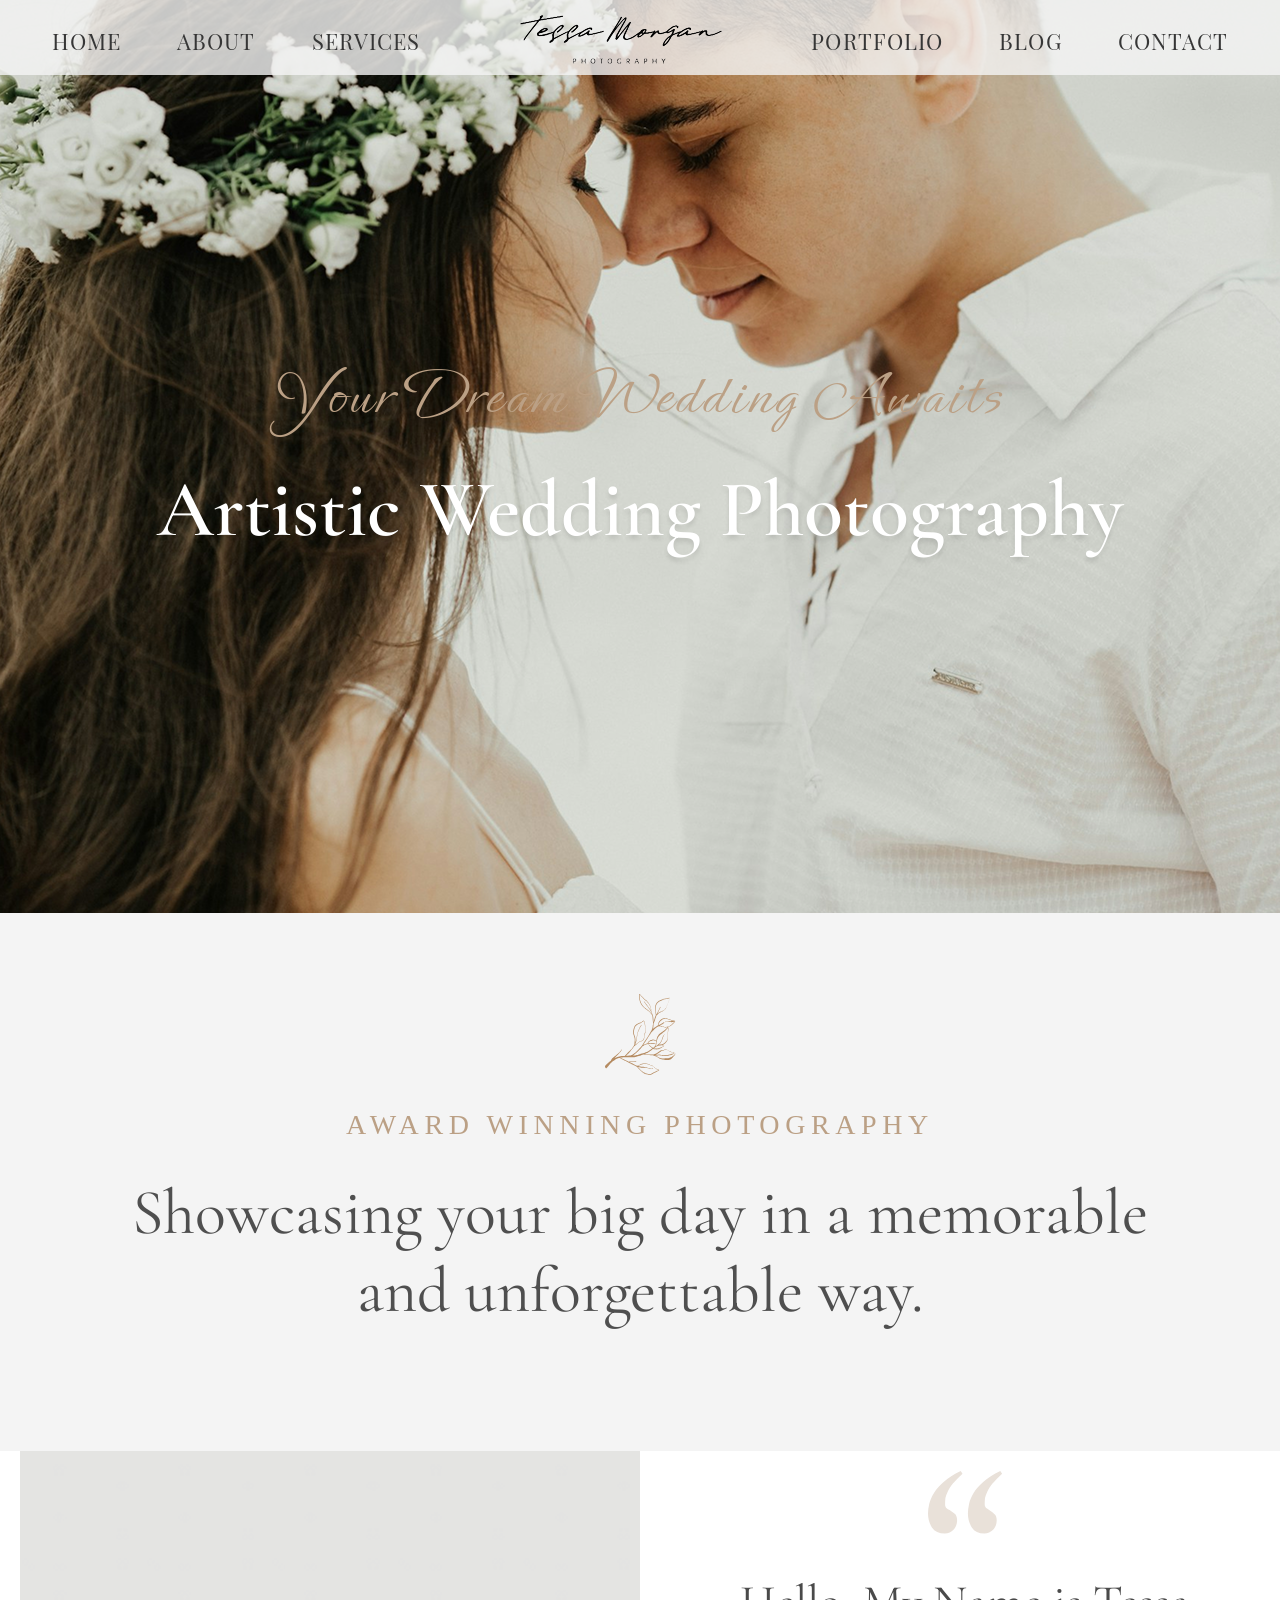
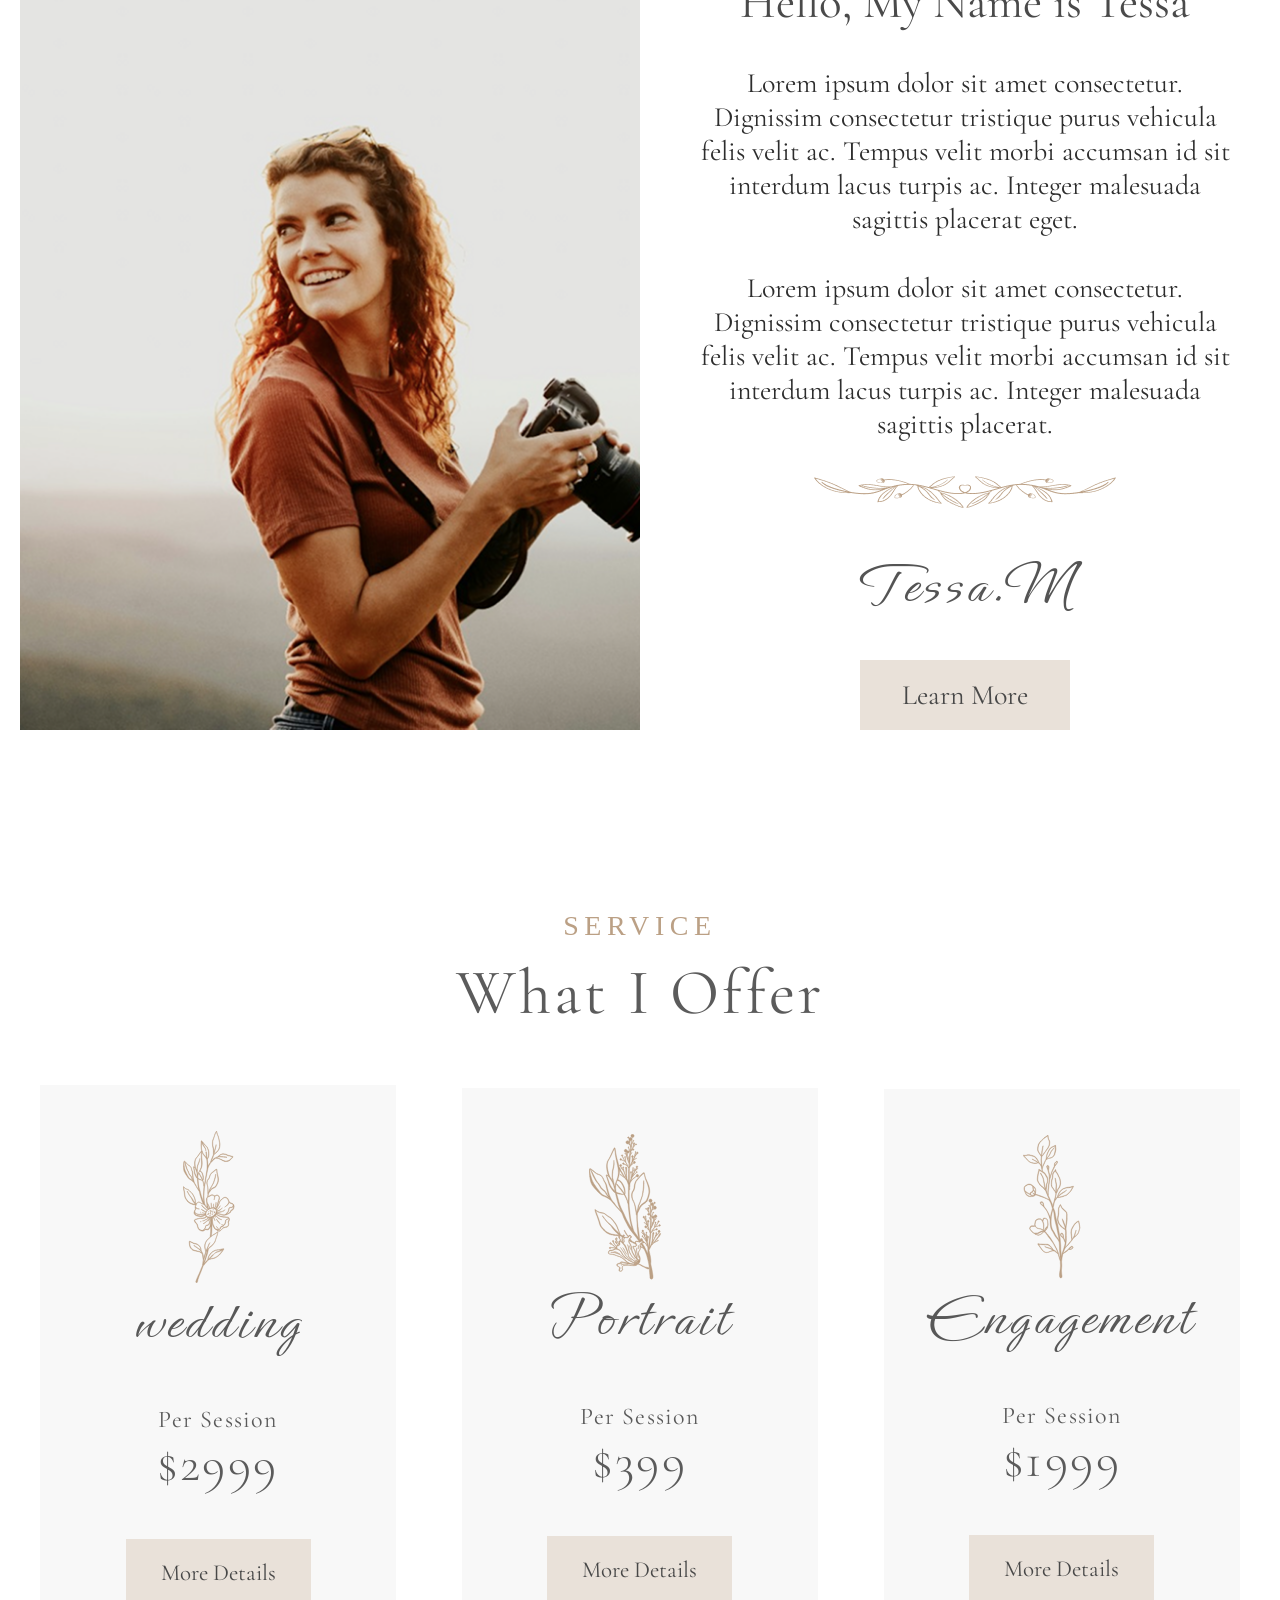
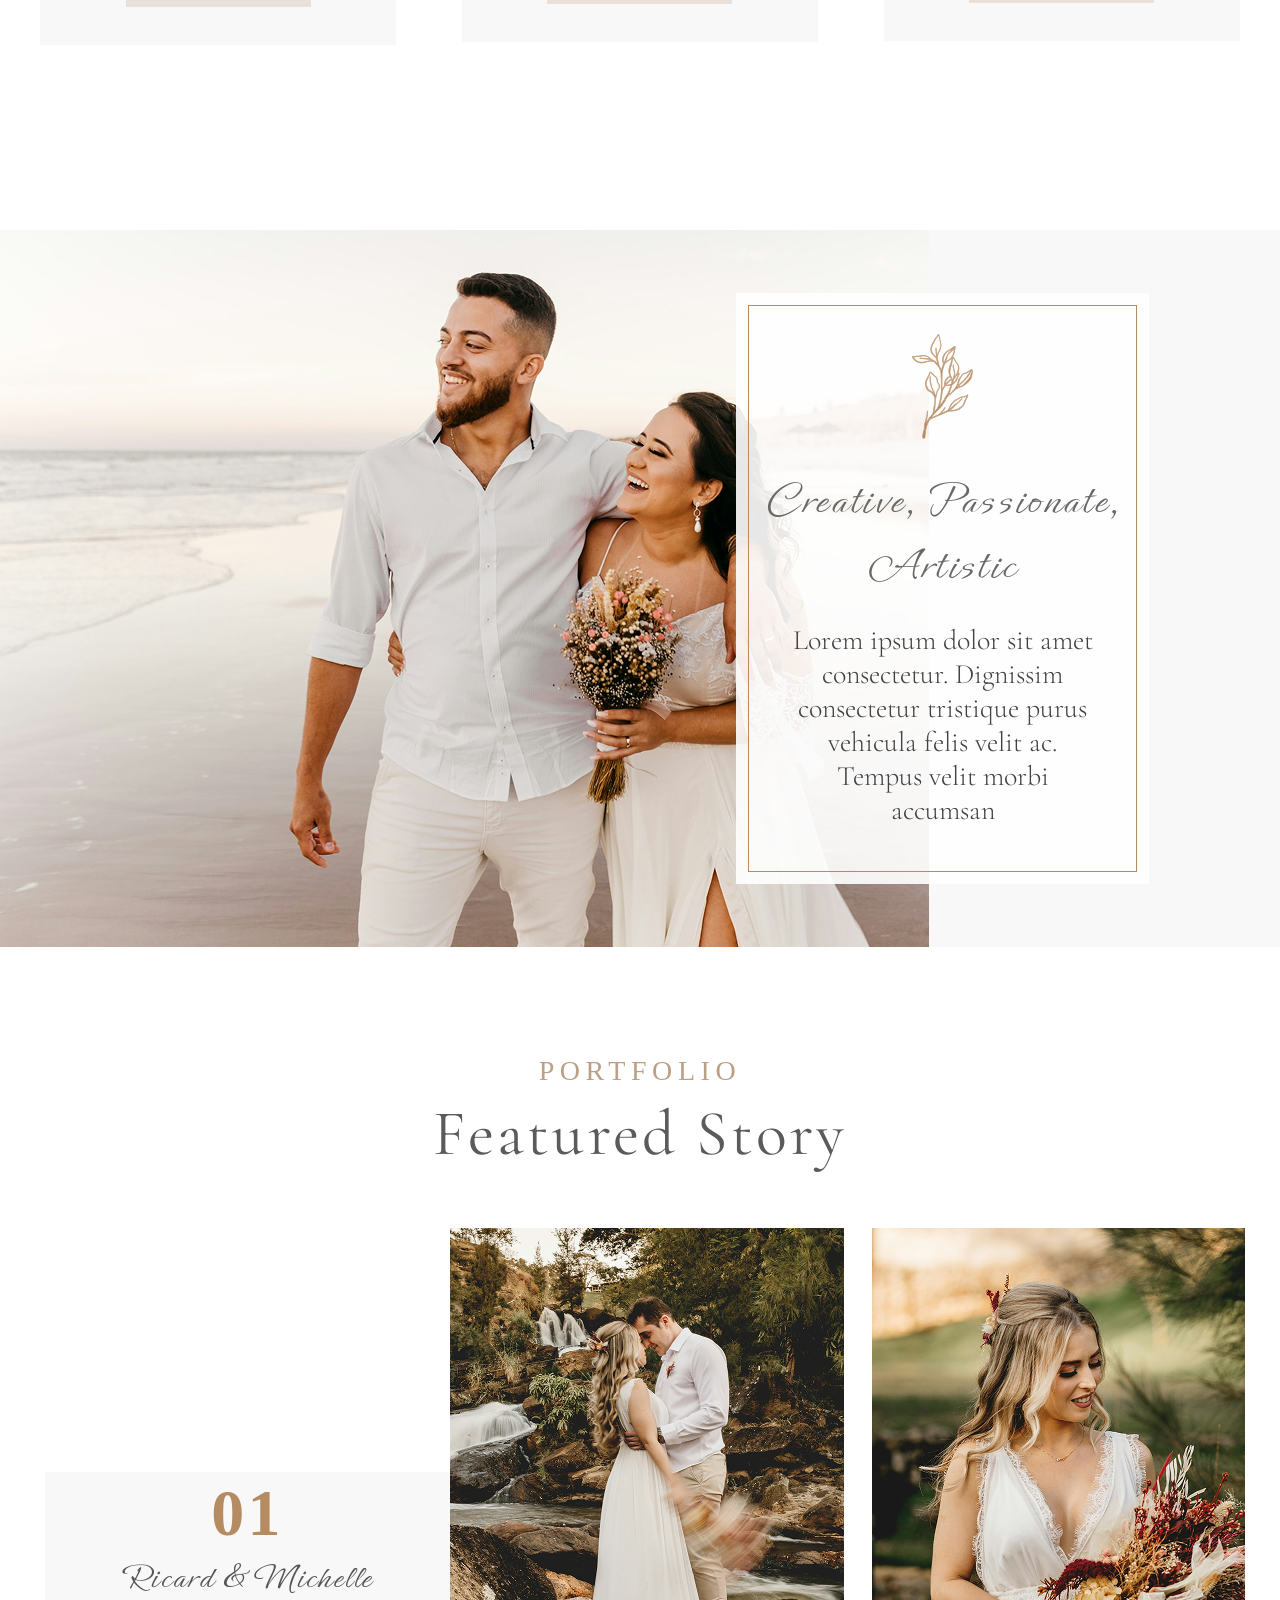
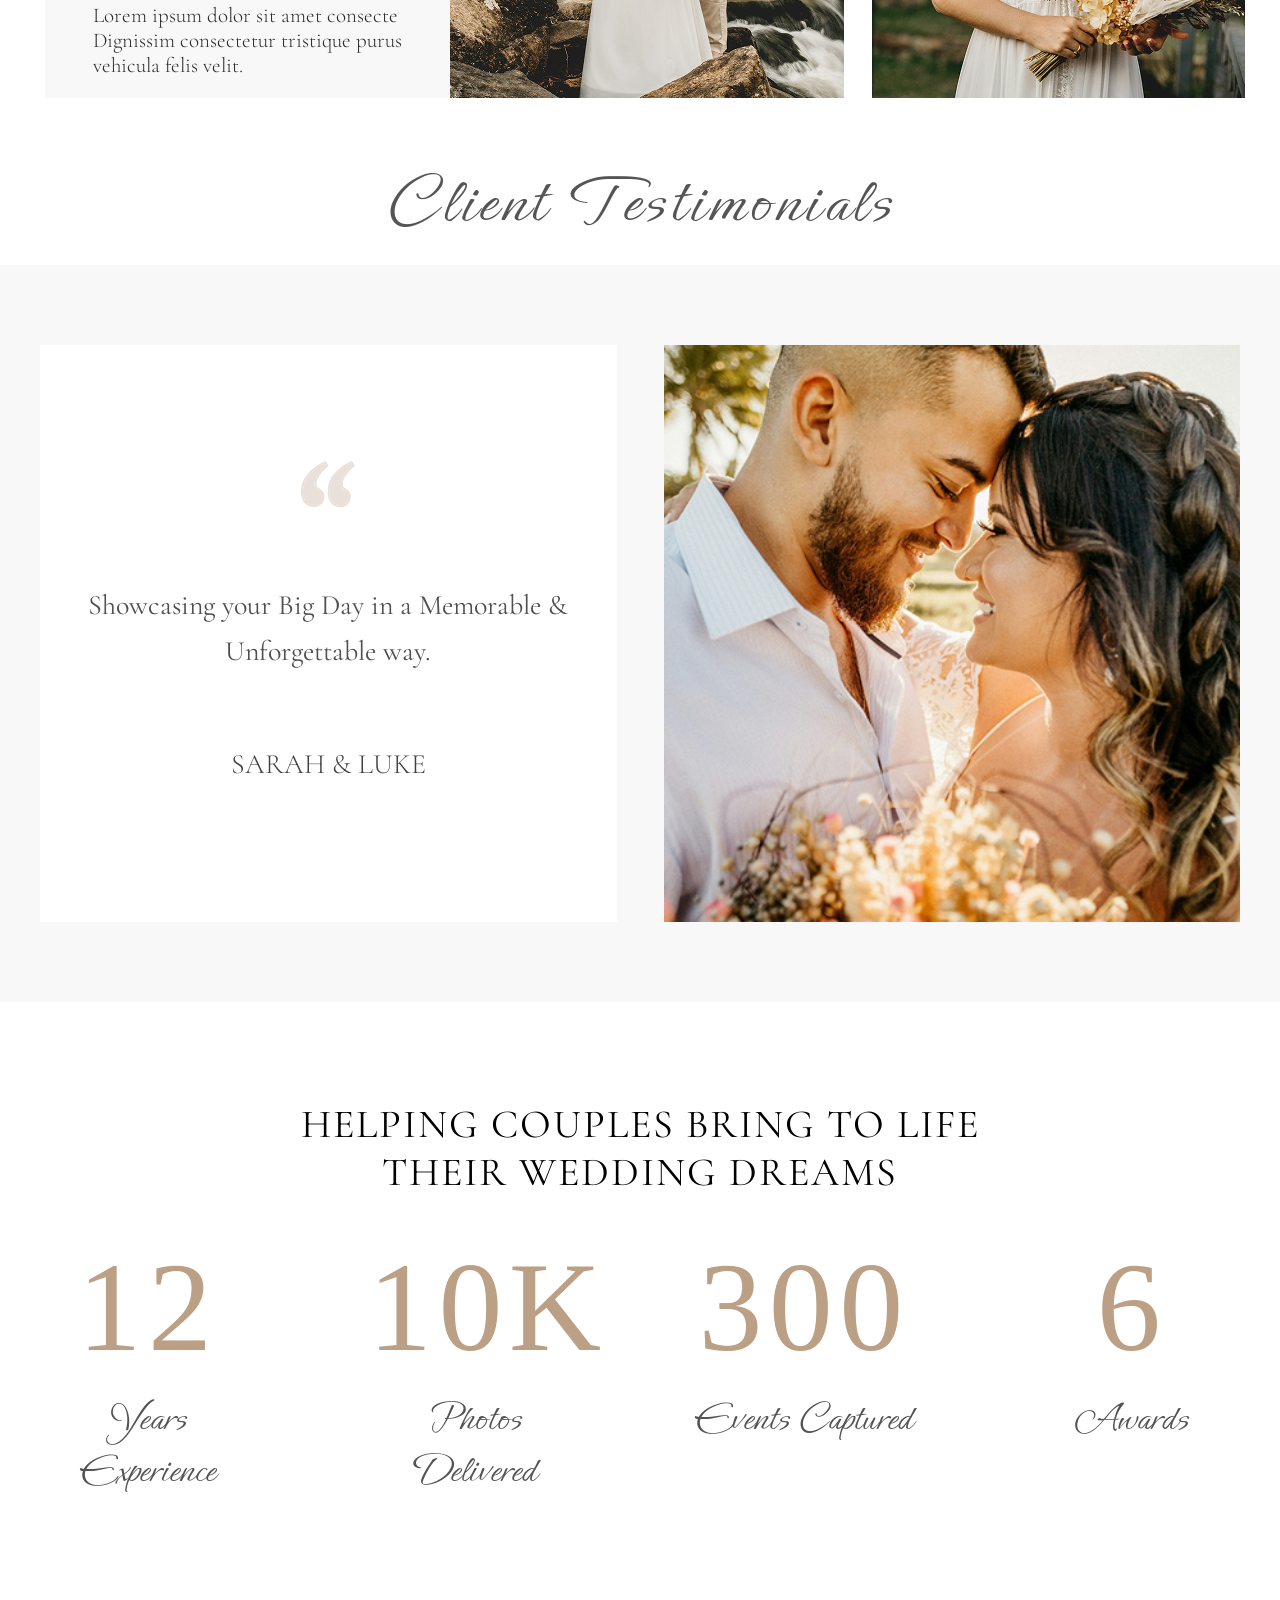
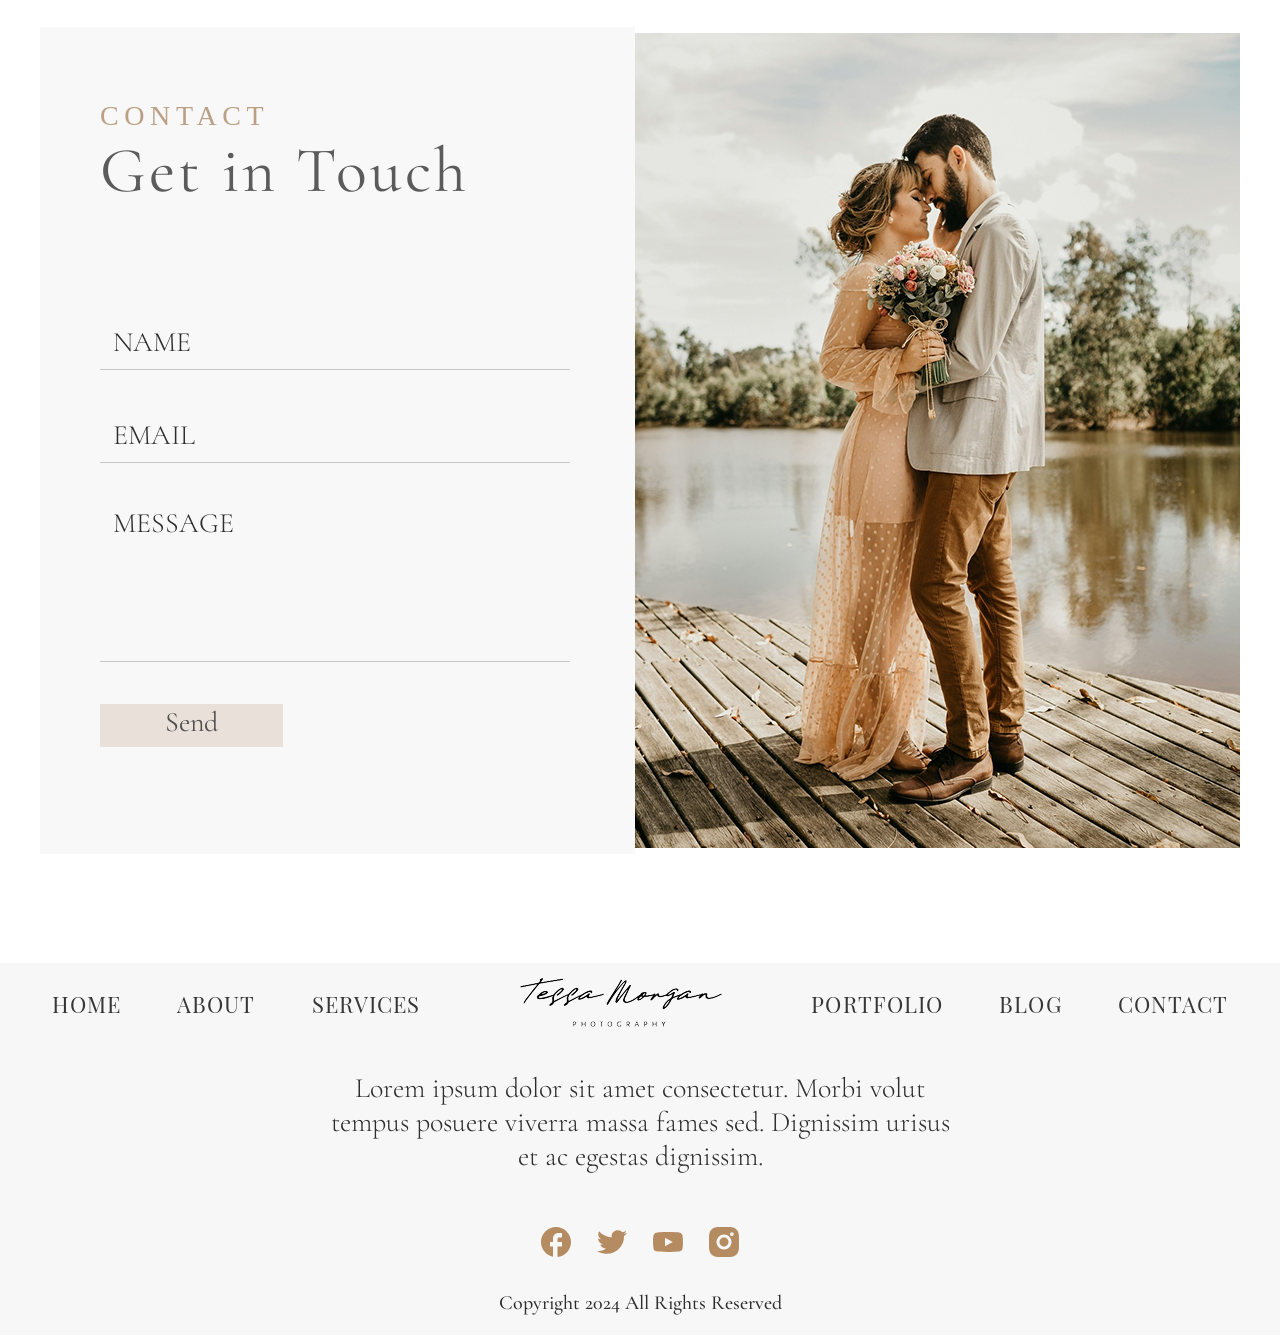
<file: index.html>
<!DOCTYPE html>
<html lang="en">
<head>
    <meta charset="UTF-8">
    <meta name="viewport" content="width=device-width, initial-scale=1.0">
    <title>Photography</title>
    <link rel="stylesheet" href="photography.css">

    <link rel="preconnect" href="https://fonts.googleapis.com">
<link rel="preconnect" href="https://fonts.gstatic.com" crossorigin>
<link href="https://fonts.googleapis.com/css2?family=Manrope:wght@200..800&family=Playfair+Display+SC:ital,wght@0,400;0,700;0,900;1,400;1,700;1,900&family=Plus+Jakarta+Sans:ital,wght@0,200..800;1,200..800&family=Volkhov:ital,wght@0,400;0,700;1,400;1,700&display=swap" rel="stylesheet">

<link rel="preconnect" href="https://fonts.googleapis.com">
<link rel="preconnect" href="https://fonts.gstatic.com" crossorigin>
<link href="https://fonts.googleapis.com/css2?family=Ephesis&family=Manrope:wght@200..800&family=Playfair+Display+SC:ital,wght@0,400;0,700;0,900;1,400;1,700;1,900&family=Plus+Jakarta+Sans:ital,wght@0,200..800;1,200..800&family=Volkhov:ital,wght@0,400;0,700;1,400;1,700&display=swap" rel="stylesheet">

<link rel="preconnect" href="https://fonts.googleapis.com">
<link rel="preconnect" href="https://fonts.gstatic.com" crossorigin>
<link href="https://fonts.googleapis.com/css2?family=Cormorant+Garamond:ital,wght@0,300..700;1,300..700&family=Ephesis&family=Manrope:wght@200..800&family=Playfair+Display+SC:ital,wght@0,400;0,700;0,900;1,400;1,700;1,900&family=Plus+Jakarta+Sans:ital,wght@0,200..800;1,200..800&family=Volkhov:ital,wght@0,400;0,700;1,400;1,700&display=swap" rel="stylesheet">
</head>
<body>
    <header>
        <div class="top-bar">
            <div class="container">

                
          <div class="toggle-blk">
                <button class="tgl-btn"><img  class="toggle-icon"  src="images/toggle.svg" alt="icon"></button>
           </div>
           
          
                <div class="menu ">
                    <ul>
                        <li><a href="#">HOME</a></li>
                        <li><a href="about.html">ABOUT</a></li>
                        <li><a href="service.html">SERVICES</a></li>
                        <li><a href="#"><img src="images/photo-logo.png"></a></li>
                        <li><a href="portfolio.html">PORTFOLIO</a></li>
                        <li><a href="blog.html">BLOG</a></li>
                        <li><a href="contact.html">CONTACT</a></li>
                    </ul>
                
               
                </div>
            
            </div>
        </div>

    </header>

    <section class="hero">
    <div class="container">
        <div class="main-hero">

             <div class="dream-hd">
                <h3>Your Dream Wedding Awaits</h3>
             </div>
             <div class="art-hd">
                <h3>Artistic Wedding Photography</h3>
             </div>

        </div>
    </div>

    </section>

    <section class="award">
        <div class="container">
            <div class="main-award">
                <div class="flower">
                    <img src="images/flower.svg">
                     
                </div>
               <div class="flower-text">
                <h3>AWARD WINNING PHOTOGRAPHY</h3>
               </div>
                <div class="flower-hd">
                    <h3>Showcasing your big day in a memorable and unforgettable way.</h3>
                </div>
            </div>
        </div>
    </section>
    <section class="profile">
        <div class="container">
            <div class="main-profile">
                          <div class="profile-pic">
                            <img src="images/Author Bio Photo.png">
                          </div>

                          <div class="profile-text">

                            <div class="main-quote">
                                <img src="images/“.svg">
                            </div>
                              <div class="profile-hd">
                                <h2>Hello, My Name is Tessa</h2>
                              </div>

                              <div class="profile-pg">
                                 <p>Lorem ipsum dolor sit amet consectetur. Dignissim consectetur tristique purus vehicula felis velit ac. Tempus velit morbi accumsan id sit interdum lacus turpis ac. Integer malesuada sagittis placerat eget.
                            </p>
                        </div>
                             
                            <div class="profile-pg-2">
                                <p>Lorem ipsum dolor sit amet consectetur. Dignissim consectetur tristique purus vehicula felis velit ac. Tempus velit morbi accumsan id sit interdum lacus turpis ac. Integer malesuada sagittis placerat.</p>
                            </div>
                             
<div class="under-image">
    <img src="images/Asset 1Flowerz Underline 1.png">
</div>

<div class="profile-name"><h3>Tessa.M</h3></div>

<a href="#" class="profile-btn">
    <span>Learn More</span>
    
</a>


                          </div>
            </div>
        </div>
    </section>


    <section class="service">
        <div class="container">
            <div class="main-service">
                <div class="service-up">
                     <div class="service-word"><span>SERVICE</span></div>
                     <div class="service-hd">
                        <h3>What I Offer</h3>
                     </div>
                </div>
                <div class="service-down">
                     <div class="service-box">
                          <div class="flower-text">
                            <div class="flower-pic">
                                   <img src="images/wed-flowersvg.svg">
                            </div>
                         <div class="flower-weding">  
                             <h2>wedding</h2>
                            </div>
                         
                          </div>
                          <div class="flower-price">
                            <div class="per"><h4>Per Session</h4></div>
                            <div class="pp"><h4>$2999</h4></div>
                          </div>
                          <div class="flower-details">
                            <a href="#" class="more-details">
                                <span>More Details</span>
                            </a>
                          </div>
                     </div>
                     <div class="service-box">
                        <div class="flower-text">
                            <div class="flower-pic">
                                   <img src="images/port-object.svg">
                            </div>
                         <div class="flower-weding">  
                             <h2>Portrait</h2>
                            </div>
                         
                          </div>
                          <div class="flower-price">
                            <div class="per"><h4>Per Session</h4></div>
                            <div class="pp"><h4>$399</h4></div>
                          </div>
                          <div class="flower-details">
                            <a href="#" class="more-details">
                                <span>More Details</span>
                            </a>
                          </div>
                     </div>
                     <div class="service-box"><div class="flower-text">
                            <div class="flower-pic">
                                   <img src="images/eng-obj.svg">
                            </div>
                         <div class="flower-weding">  
                             <h2>Engagement</h2>
                            </div>
                         
                          </div>
                          <div class="flower-price">
                            <div class="per"><h4>Per Session</h4></div>
                            <div class="pp"><h4>$1999</h4></div>
                          </div>
                          <div class="flower-details">
                            <a href="#"  class="more-details">
                                <span>More Details</span>
                            </a>
                          </div>
                        </div>
                </div>

            </div>
        </div>
    </section>

    <section class="creative">
        <div class="container">
            <div class="main-creative">
                <div class="overlap">
                    <div class="overlap-outline">
                        <div class="over-image">
                            <img src="images/creative-obj.svg">
                        </div>
                        <div class="over-hd">
                            <h3>Creative, Passionate, Artistic</h3>
                        </div>
                        <div class="over-text">
                            <p>Lorem ipsum dolor sit amet consectetur. Dignissim consectetur tristique purus vehicula felis velit ac. Tempus velit morbi accumsan </p>
                        </div>
                    </div>
                </div>
                <div class="creative-image"></div>
                <div class="creative-empty"></div>
            </div>
        </div>
    </section>

    <section class="portfolio">
        <div class="container">
            <div class="main-portfolio">
                <div class="portfolio-hd">
                     <div class="portfolio-word"><h3>PORTFOLIO</h3></div>
                     <div class="portfolio-story">
                        <h3>Featured Story</h3>
                     </div>
                </div>
                <div class="portfolio-images">
                    <div class="port-cont">
                     <div class="portfolio-content">
                        
                        <h1>01</h1>
                        <h3>Ricard & Michelle</h3>
                         <p>Lorem ipsum dolor sit amet consecte Dignissim consectetur tristique purus vehicula felis velit.</p>
                     </div>

                <div class="portfolio_image_one"> 
                    <img src="images/featured1.png">
                   
                </div>
                </div>
                   
                <div class="portfolio_image_two"> 
                       <img src="images/featured2.png">
                       
                    </div>
                    
               

            </div>
        </div>
    </section>
<section class="testimonial-heading">
<div class="testi-hd">
                    <h3>Client Testimonials</h3>
                </div>
</section>
 
    <section class="testimonial">
        <div class="container">
            
                <div class="testi-main">
                     <div class="test-text">
                         <div class="test-quote">
                            <div class="main-test-quote"> <img src="images/quote-obj.svg"></div>
                                  
                                    <div class="quote-pg">
                            <p>Showcasing your Big Day in a Memorable & Unforgettable way.</p>
                         </div>
                         </div>
                        

                         <div class="quote-name">
                            <span>Sarah & Luke</span>
                         </div>

                     </div>
                     <div class="test-image">
                        <img src="images/couple.png">
                     </div>
                </div>
         
        </div>
    </section>
    <section class="couple">
        <div class="container">
            <div class="main-couple">
                <div class="couple-up">
                    <h3>HELPING COUPLES BRING TO LIFE THEIR WEDDING DREAMS</h3>
                </div>
                <div class="couple-down">
                    <div class="couple-num">
                         <div class="count"><span>12</span></div>
                         <div class="count-text"><span>Years Experience</span></div>
                    </div>
                    <div class="couple-num">
                        <div class="count"><span>10K</span></div>
                         <div class="count-text"><span>Photos Delivered</span></div>
                    </div>
                    <div class="couple-num">
                        <div class="count"><span>300</span></div>
                         <div class="count-text"><span>Events Captured</span></div>
                    </div>
                    <div class="couple-num">
                        <div class="count"><span>6</span></div>
                         <div class="count-text"><span>Awards </span></div>
                    </div>
              
                </div>

            </div>
        </div>
    </section>

    <section class="contact">
        <div class="container">
            <div class="main-contact">
                 <div class="contact-form">
                     <div class="form-hd">
                        <h4>CONTACT</h4>
                        <h3>Get in Touch</h3>
                     </div>
                     <form >
                     <div class="form-middle">
                        <input type="text" placeholder="NAME">
                        <input type="text" placeholder="EMAIL">
                        <textarea type="text" placeholder="MESSAGE"></textarea>
                         <div class="form-btn">
                        <a href="#" class="form-btn">
                            <span>Send</span>
                        </a>
                        </div>
                     </div>
                     </form>
                     
                 </div>
                 <div class="contact-image">
                    <img src="images/form-image.png">
                 </div>
            </div>
        </div>
    </section>
<section class="footer-area">
    <footer>
        <div class="bottom-bar">
            <div class="container">
                <div class="menu-footer">
                    <ul>
                        <li><a href="#">HOME</a></li>
                        <li><a href="#">ABOUT</a></li>
                        <li><a href="#">SERVICES</a></li>
                        <li><a href="#"><img src="images/photo-logo.png"></a></li>
                        <li><a href="#">PORTFOLIO</a></li>
                        <li><a href="#">BLOG</a></li>
                        <li><a href="#">CONTACT</a></li>
                    </ul>

                </div>
            </div>
        </div>

    </footer>
<div class="last-section">
    <div class="footer-lower">
        <div class="footer-text">
            <p>Lorem ipsum dolor sit amet consectetur. Morbi volut tempus posuere viverra massa fames sed. Dignissim urisus et ac egestas dignissim.</p>
        </div>
        <div class="footer-icons">
            <ul>
                <li><a href="#"><img src="images/fb.svg"></a></li>
                <li><a href="#"><img src="images/twitter.svg"></a></li>
                <li><a href="#"><img src="images/you tube.svg"></a></li>
                <li><a href="#"><img src="images/insta.svg"></a></li>
            </ul>
        </div>
       
    </div>
     <div class="footer-copyright">
            <p>Copyright 2024 All Rights Reserved</p>
        </div>
        </div>
    </section>
<!--     
<script>
    const toggleBtn = document.querySelector(".tgl-btn");
    const menu = document.querySelector(".menu");

    toggleBtn.addEventListener("click", function () {
        menu.classList.toggle("active");
    });
</script> -->
<!-- 
<script>

    const toggleBtn = document.querySelector(".tgl-btn");
    const menu = document.querySelector(".menu");
    const closeBtn = document.querySelector(".menu-close");


    // Open menu
    toggleBtn.addEventListener("click", function () {
        menu.classList.add("active");
    });


    // Close menu
    closeBtn.addEventListener("click", function () {
        menu.classList.remove("active");
    });

</script> -->

<script> const toggleBtn = document.querySelector(".tgl-btn"); const menu = document.querySelector(".header-menu"); const toggleIcon = document.querySelector(".toggle-icon"); toggleBtn.addEventListener("click", function () { menu.classList.toggle("active"); if (menu.classList.contains("active")) { toggleIcon.src = "images/close-icon.svg"; } else { toggleIcon.src = "images/toggle.svg"; } }); </script>


</body>
</html>
</file>
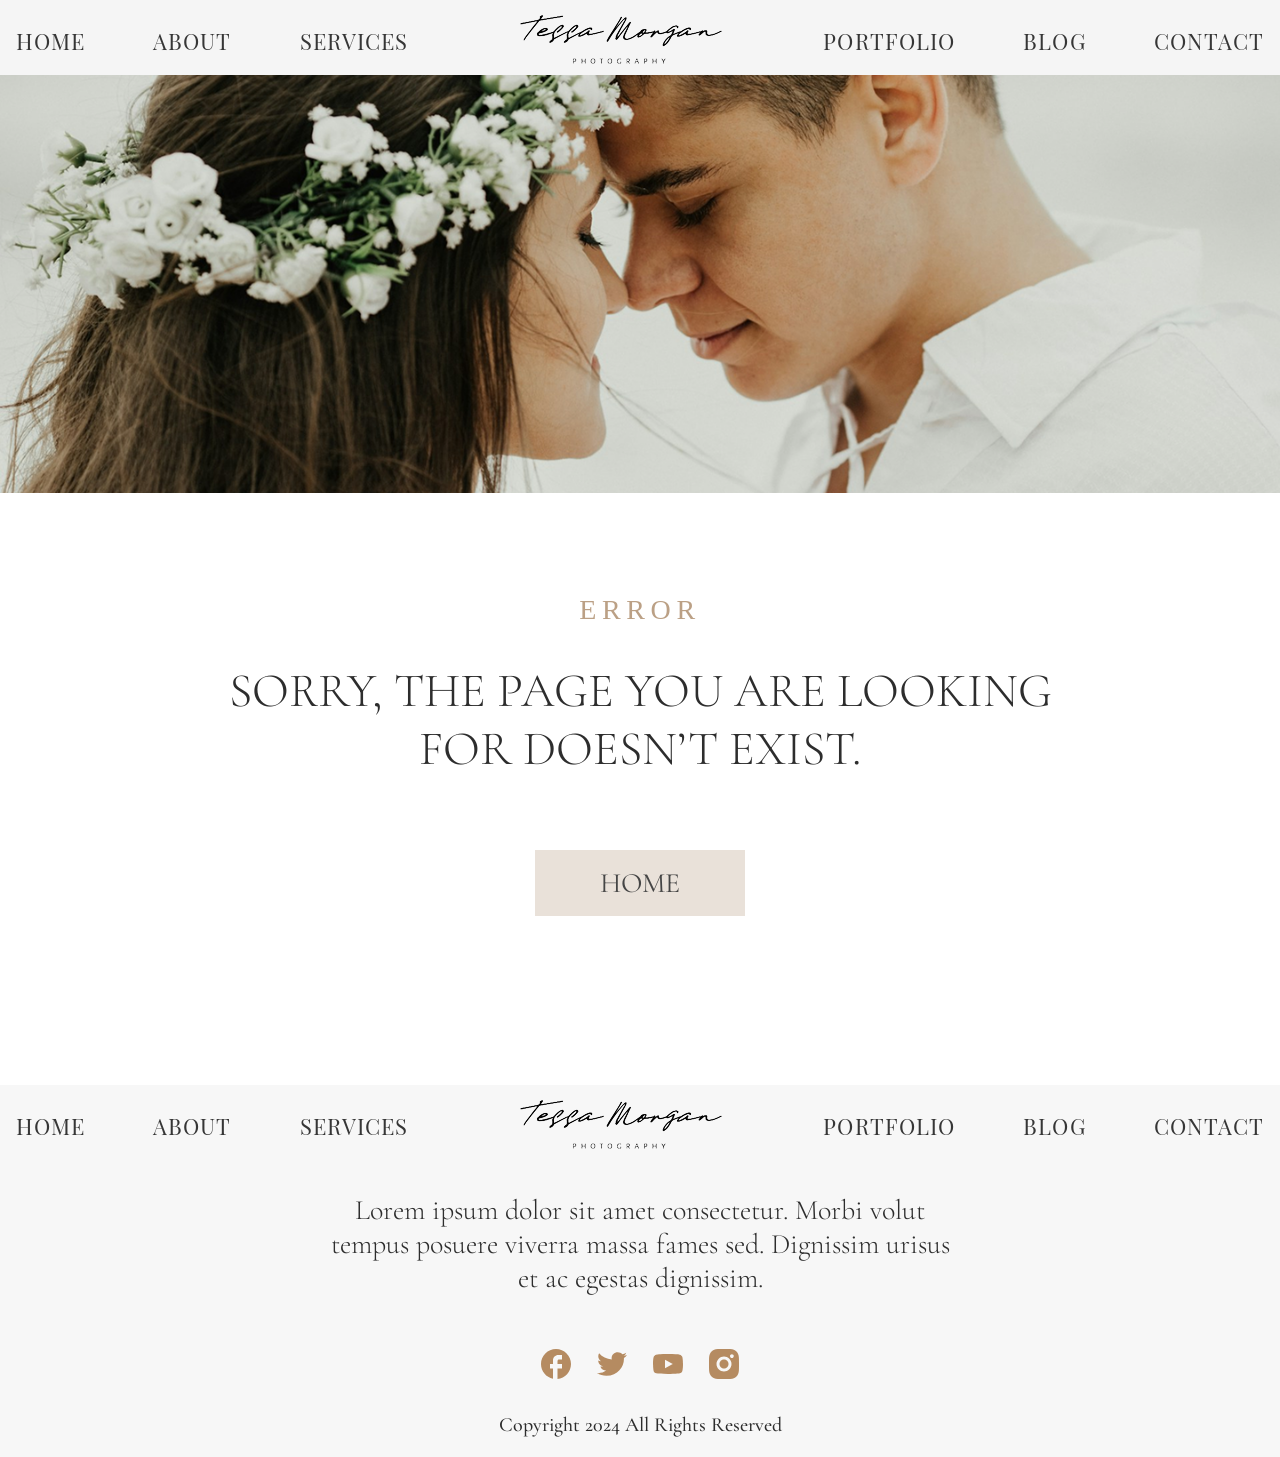
<file: 404_page.html>
<!DOCTYPE html>
<html lang="en">
<head>
    <meta charset="UTF-8">
    <meta name="viewport" content="width=device-width, initial-scale=1.0">
    <title>404 Error</title>

    
 <link rel="stylesheet" href="404_page.css">

    
    <link rel="preconnect" href="https://fonts.googleapis.com">
<link rel="preconnect" href="https://fonts.gstatic.com" crossorigin>
<link href="https://fonts.googleapis.com/css2?family=Manrope:wght@200..800&family=Playfair+Display+SC:ital,wght@0,400;0,700;0,900;1,400;1,700;1,900&family=Plus+Jakarta+Sans:ital,wght@0,200..800;1,200..800&family=Volkhov:ital,wght@0,400;0,700;1,400;1,700&display=swap" rel="stylesheet">

<link rel="preconnect" href="https://fonts.googleapis.com">
<link rel="preconnect" href="https://fonts.gstatic.com" crossorigin>
<link href="https://fonts.googleapis.com/css2?family=Ephesis&family=Manrope:wght@200..800&family=Playfair+Display+SC:ital,wght@0,400;0,700;0,900;1,400;1,700;1,900&family=Plus+Jakarta+Sans:ital,wght@0,200..800;1,200..800&family=Volkhov:ital,wght@0,400;0,700;1,400;1,700&display=swap" rel="stylesheet">

<link rel="preconnect" href="https://fonts.googleapis.com">
<link rel="preconnect" href="https://fonts.gstatic.com" crossorigin>
<link href="https://fonts.googleapis.com/css2?family=Cormorant+Garamond:ital,wght@0,300..700;1,300..700&family=Ephesis&family=Manrope:wght@200..800&family=Playfair+Display+SC:ital,wght@0,400;0,700;0,900;1,400;1,700;1,900&family=Plus+Jakarta+Sans:ital,wght@0,200..800;1,200..800&family=Volkhov:ital,wght@0,400;0,700;1,400;1,700&display=swap" rel="stylesheet">

<link rel="preconnect" href="https://fonts.googleapis.com">
<link rel="preconnect" href="https://fonts.gstatic.com" crossorigin>
<link href="https://fonts.googleapis.com/css2?family=Cormorant+Garamond:ital,wght@0,300..700;1,300..700&family=Dancing+Script:wght@400..700&family=Ephesis&family=Manrope:wght@200..800&family=Playfair+Display+SC:ital,wght@0,400;0,700;0,900;1,400;1,700;1,900&family=Plus+Jakarta+Sans:ital,wght@0,200..800;1,200..800&family=Volkhov:ital,wght@0,400;0,700;1,400;1,700&display=swap" rel="stylesheet">

<link rel="preconnect" href="https://fonts.googleapis.com">
<link rel="preconnect" href="https://fonts.gstatic.com" crossorigin>
<link href="https://fonts.googleapis.com/css2?family=Corinthia:wght@400;700&family=Cormorant+Garamond:ital,wght@0,300..700;1,300..700&family=Dancing+Script:wght@400..700&family=Ephesis&family=Manrope:wght@200..800&family=Playfair+Display+SC:ital,wght@0,400;0,700;0,900;1,400;1,700;1,900&family=Plus+Jakarta+Sans:ital,wght@0,200..800;1,200..800&family=Volkhov:ital,wght@0,400;0,700;1,400;1,700&display=swap" rel="stylesheet">
  <body>

      <header>
        <div class="top-bar">
            <div class="container">
                <div class="menu">
                    <ul>
                        <li><a href="photography.html">HOME</a></li>
                        <li><a href="about.html">ABOUT</a></li>
                        <li><a href="service.html">SERVICES</a></li>
                        <li><a href="#"><img src="images/photo-logo.png"></a></li>
                        <li><a href="#">PORTFOLIO</a></li>
                        <li><a href="#">BLOG</a></li>
                        <li><a href="#">CONTACT</a></li>
                    </ul>

                </div>
            </div>
        </div>

    </header>
     <section class="hero">
    

    </section> 

    <section class="error">
        <div class="container">
            <div class="main-error">
                  <div class="error-up">
                        <div class="error-word"><h4>ERROR</h4></div>
                        <div class="error-hd">
                            <h3>SORRY, THE PAGE YOU ARE LOOKING FOR DOESN’T EXIST.</h3>
                        </div>
                  </div>
                  <div class="error-down">
                    <a href="#" class="error-btn">
                        <span>HOME</span>
                    </a>
                  </div>
            </div>
        </div>
    </section>



<section class="footer-area">
    <footer>
        <div class="bottom-bar">
            <div class="container">
                <div class="menu-footer">
                    <ul>
                          <li><a href="photography.html">HOME</a></li>
                        <li><a href="about.html">ABOUT</a></li>
                        <li><a href="service.html">SERVICES</a></li>
                        <li><a href="#"><img src="images/photo-logo.png"></a></li>
                        <li><a href="portfolio.html">PORTFOLIO</a></li>
                        <li><a href="blog.html">BLOG</a></li>
                        <li><a href="contact.html">CONTACT</a></li>
                    </ul>

                </div>
            </div>
        </div>

    </footer>
<div class="last-section">
    <div class="footer-lower">
        <div class="footer-text">
            <p>Lorem ipsum dolor sit amet consectetur. Morbi volut tempus posuere viverra massa fames sed. Dignissim urisus et ac egestas dignissim.</p>
        </div>
        <div class="footer-icons">
            <ul>
                <li><a href="#"><img src="images/fb.svg"></a></li>
                <li><a href="#"><img src="images/twitter.svg"></a></li>
                <li><a href="#"><img src="images/you tube.svg"></a></li>
                <li><a href="#"><img src="images/insta.svg"></a></li>
            </ul>
        </div>
       
    </div>
     <div class="footer-copyright">
            <p>Copyright 2024 All Rights Reserved</p>
        </div>
        </div>
    </section>


</body>

</html>
</file>
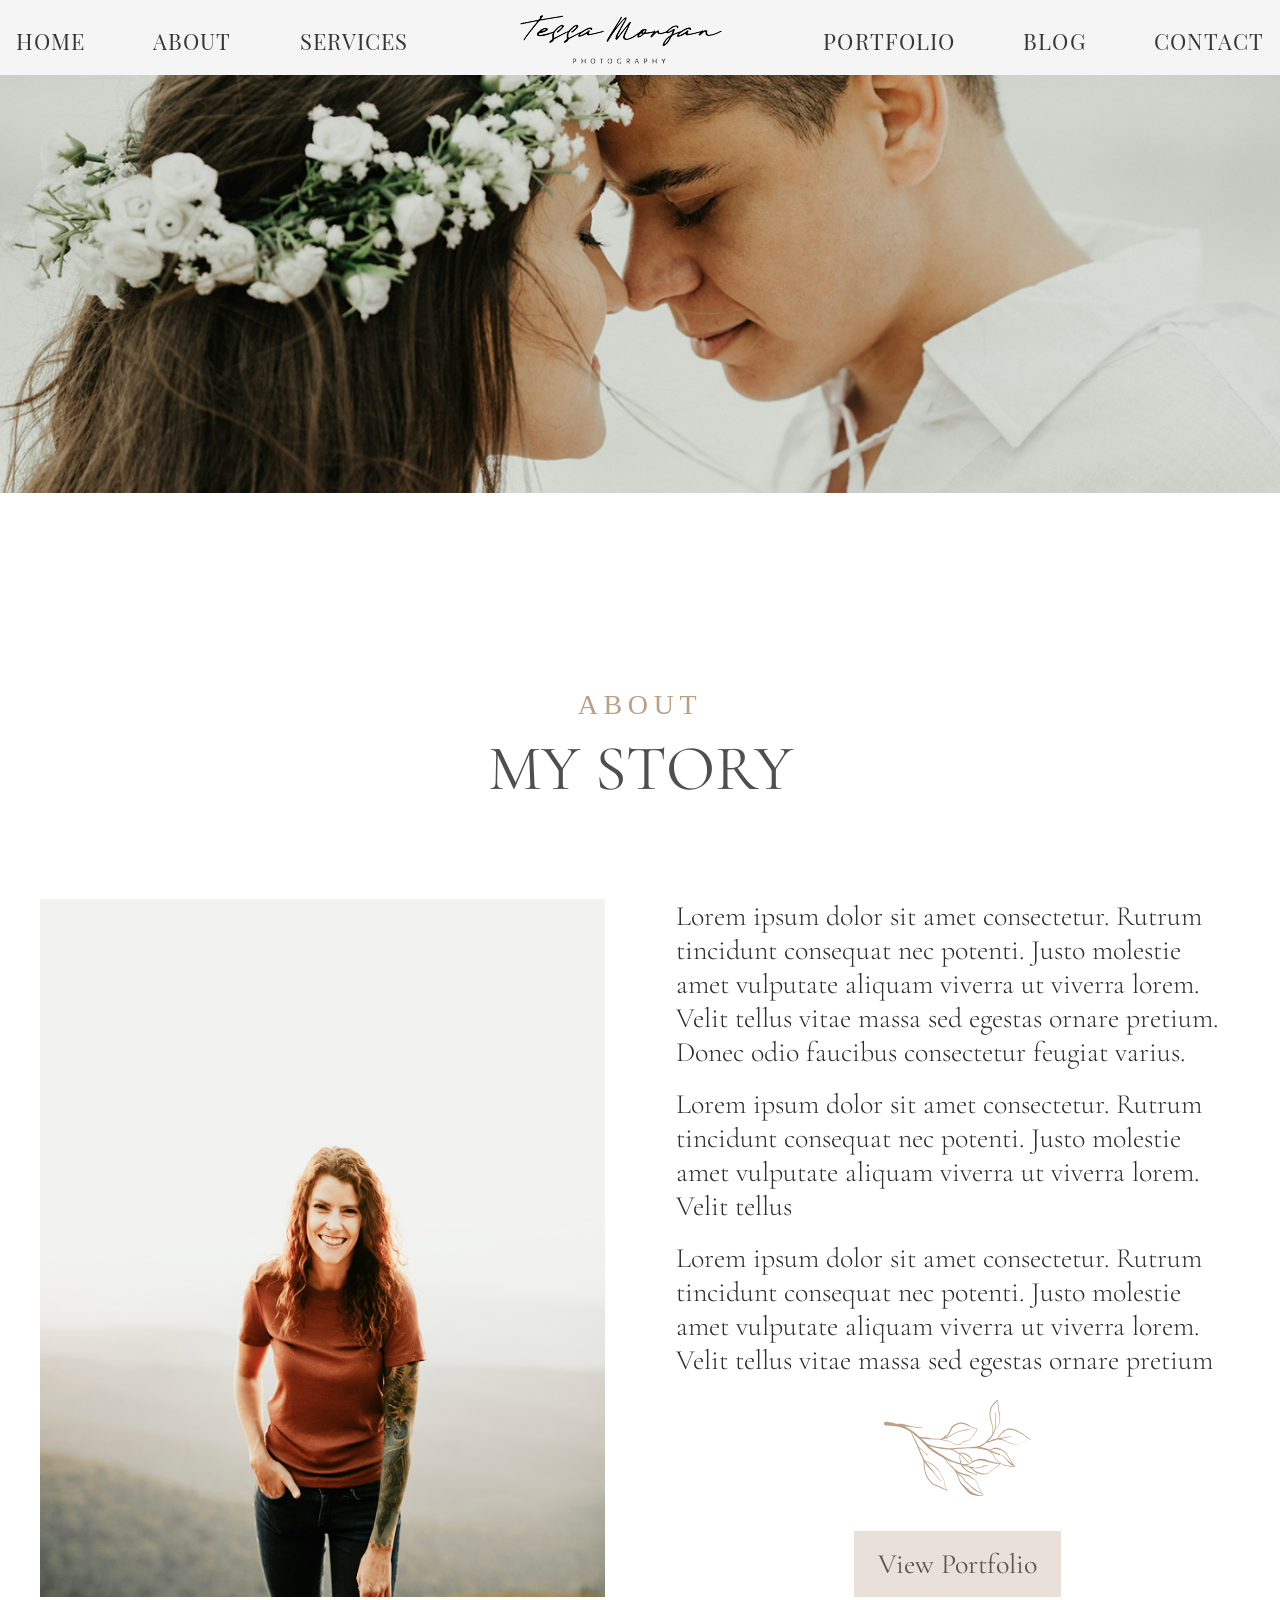
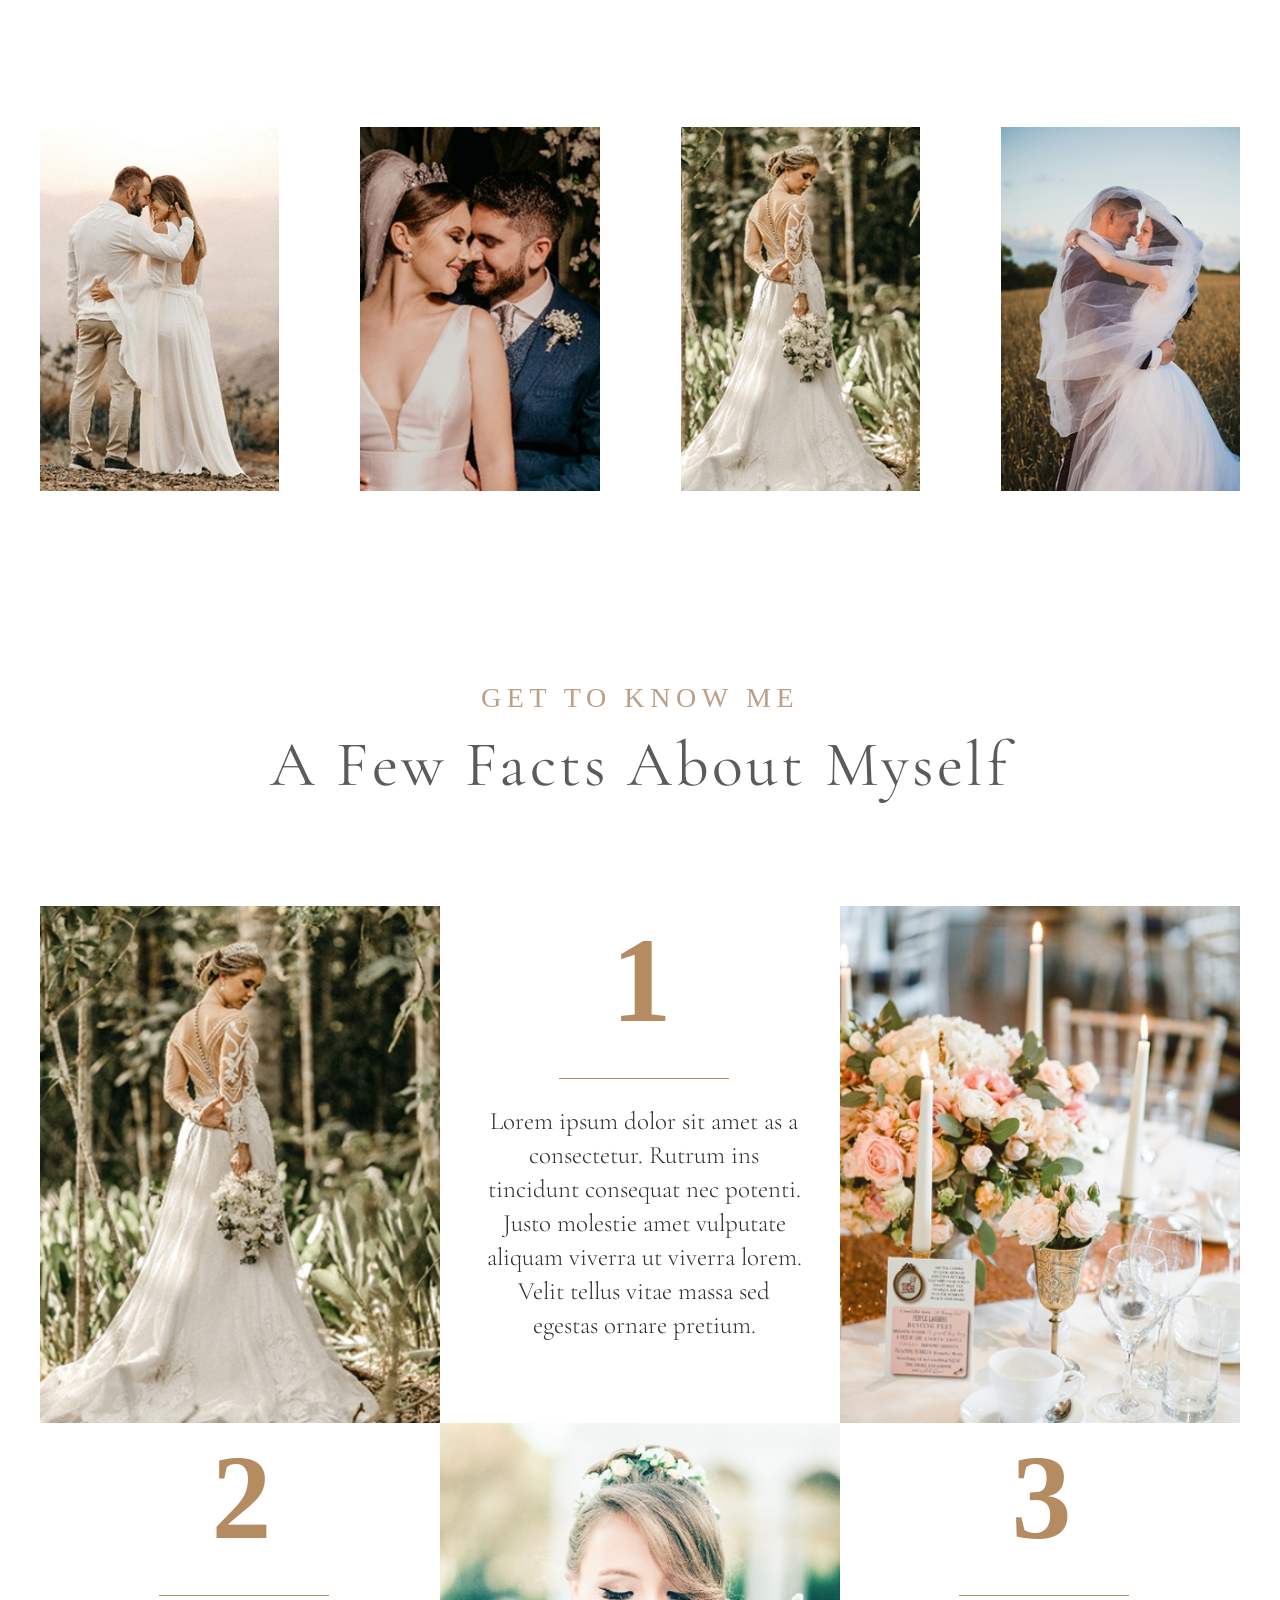
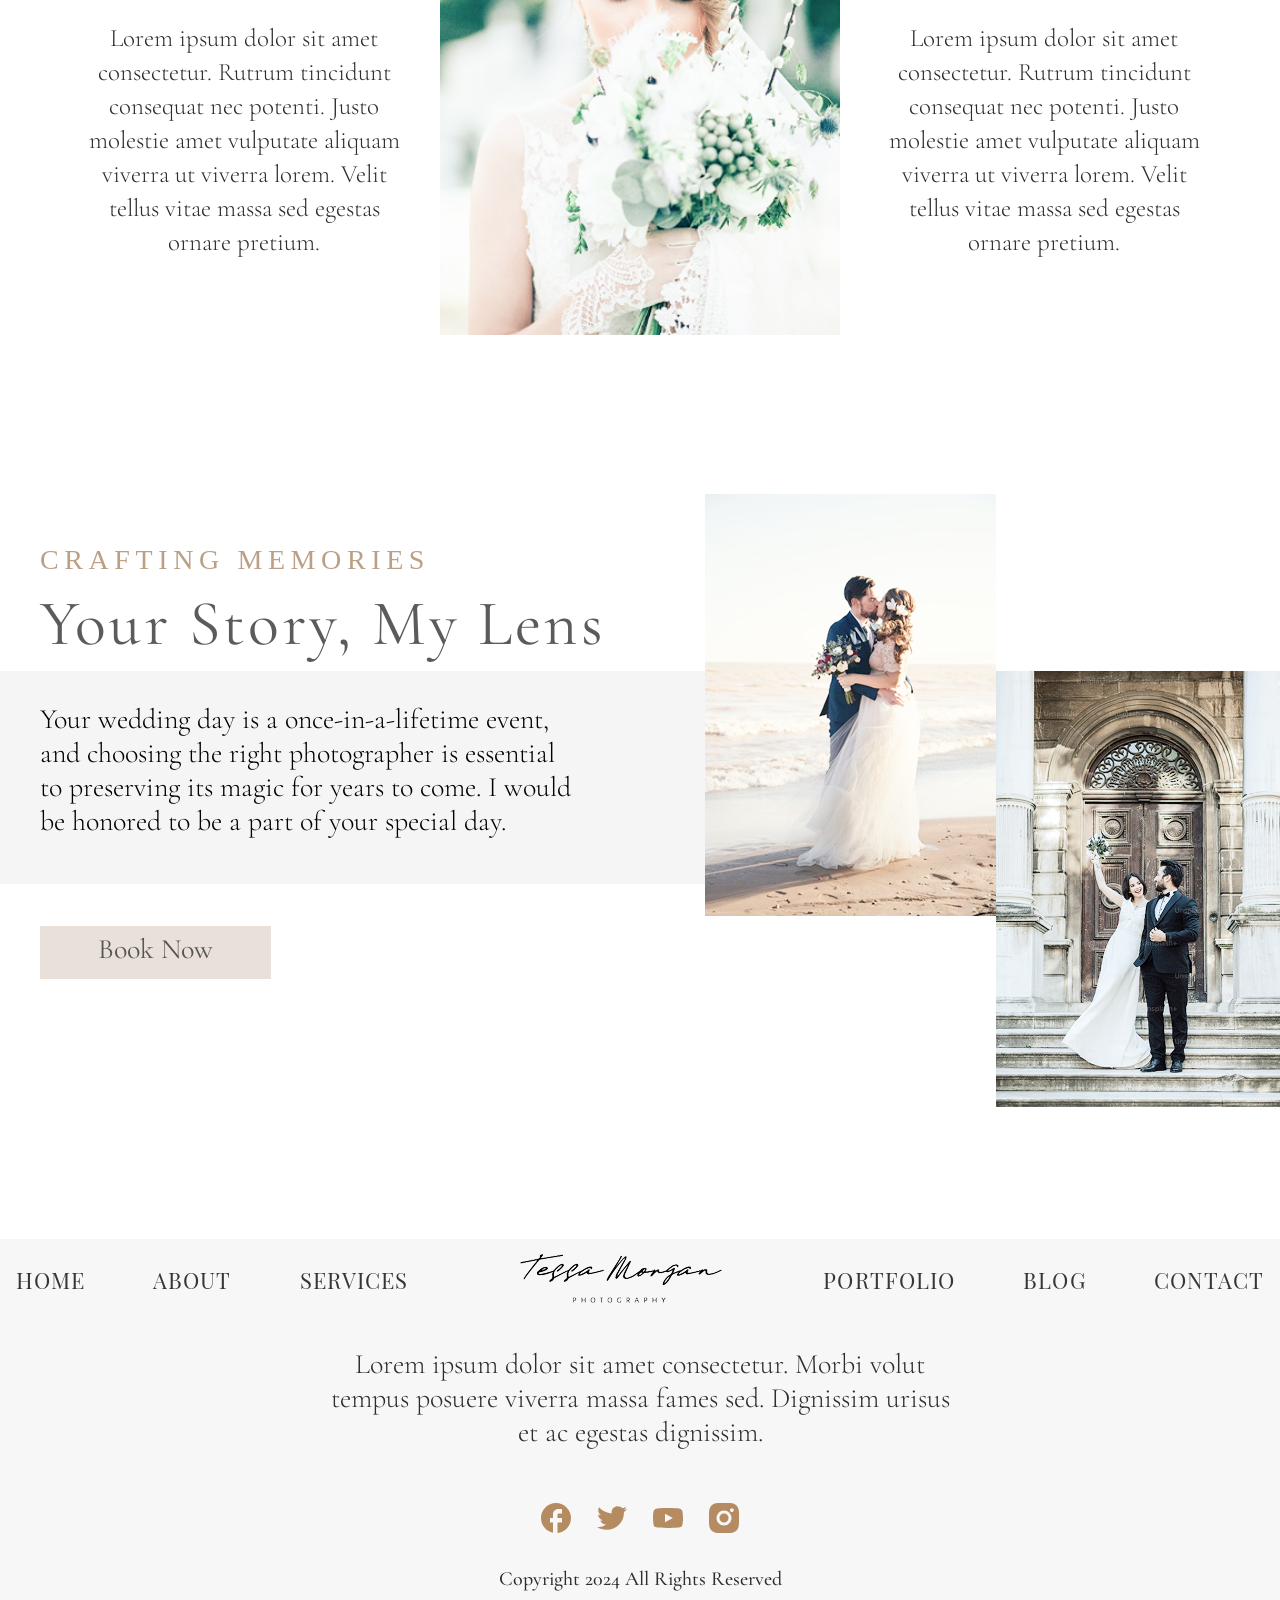
<file: about.html>
<!DOCTYPE html>
<html lang="en">
<head>
    <meta charset="UTF-8">
    <meta name="viewport" content="width=device-width, initial-scale=1.0">
    <title>About</title>
     <link rel="stylesheet" href="about.css">

    
    <link rel="preconnect" href="https://fonts.googleapis.com">
<link rel="preconnect" href="https://fonts.gstatic.com" crossorigin>
<link href="https://fonts.googleapis.com/css2?family=Manrope:wght@200..800&family=Playfair+Display+SC:ital,wght@0,400;0,700;0,900;1,400;1,700;1,900&family=Plus+Jakarta+Sans:ital,wght@0,200..800;1,200..800&family=Volkhov:ital,wght@0,400;0,700;1,400;1,700&display=swap" rel="stylesheet">

<link rel="preconnect" href="https://fonts.googleapis.com">
<link rel="preconnect" href="https://fonts.gstatic.com" crossorigin>
<link href="https://fonts.googleapis.com/css2?family=Ephesis&family=Manrope:wght@200..800&family=Playfair+Display+SC:ital,wght@0,400;0,700;0,900;1,400;1,700;1,900&family=Plus+Jakarta+Sans:ital,wght@0,200..800;1,200..800&family=Volkhov:ital,wght@0,400;0,700;1,400;1,700&display=swap" rel="stylesheet">

<link rel="preconnect" href="https://fonts.googleapis.com">
<link rel="preconnect" href="https://fonts.gstatic.com" crossorigin>
<link href="https://fonts.googleapis.com/css2?family=Cormorant+Garamond:ital,wght@0,300..700;1,300..700&family=Ephesis&family=Manrope:wght@200..800&family=Playfair+Display+SC:ital,wght@0,400;0,700;0,900;1,400;1,700;1,900&family=Plus+Jakarta+Sans:ital,wght@0,200..800;1,200..800&family=Volkhov:ital,wght@0,400;0,700;1,400;1,700&display=swap" rel="stylesheet">
</head>
<body>
    <header>
        <div class="top-bar">
            <div class="container">
                 <div class="toggle-blk">
                <button class="tgl-btn"><img  class="toggle-icon"  src="images/toggle.svg" alt="icon"></button>
           </div>
                <div class="menu">
                    <ul>
                        <li><a href="photography.html">HOME</a></li>
                        <li><a href="about.html">ABOUT</a></li>
                        <li><a href="service.html">SERVICES</a></li>
                        <li><a href="#"><img src="images/photo-logo.png"></a></li>
                        <li><a href="portfolio.html">PORTFOLIO</a></li>
                        <li><a href="blog.html">BLOG</a></li>
                        <li><a href="contact.html">CONTACT</a></li>
                    </ul>

                </div>
            </div>
        </div>

    </header>
     <section class="hero">
    

    </section> 
    <section class="about">
        <div class="container">
            <div class="main-about">
                 <div class="about-up">
                      <div class="about-word">
                        <h3>ABOUT</h3>
                      </div>
                      <div class="about-hd">
                        <h4>MY STORY</h4>
                      </div>
                 </div>

                 <div class="about-down"> 
                    <div class="about-down-left">
                        <img src="images/about-story.png" alt="image">
                    </div>
                    <div class="about-down-right">
                        <div class="about-text">
                            <p>Lorem ipsum dolor sit amet consectetur. Rutrum tincidunt consequat nec potenti. Justo molestie amet vulputate aliquam viverra ut viverra lorem. Velit tellus vitae massa sed egestas ornare pretium. Donec odio faucibus consectetur feugiat varius.</p>
                            <br>
<p>
Lorem ipsum dolor sit amet consectetur. Rutrum tincidunt consequat nec potenti. Justo molestie amet vulputate aliquam viverra ut viverra lorem. Velit tellus
</p>

<br>
<p>
Lorem ipsum dolor sit amet consectetur. Rutrum tincidunt consequat nec potenti. Justo molestie amet vulputate aliquam viverra ut viverra lorem. Velit tellus vitae massa sed egestas ornare pretium
</p>
 <div class="about-flower-area">
                            <img src="images/about-obj.svg">
                        </div>
                        </div>

                       
                       <div class="about-button">

                        <a href="#" class="about-btn">
                            <span>View Portfolio</span>
                        </a>
                        </div>
                    </div>
                 </div>
            </div>
        </div>
    </section>

    <section class="gallery">
            <div class="container">
                <div class="main-gallery">
                    <div class="gallery-box">
                        <img src="images/gallery1.png" alt="image">
                    </div>
                    <div class="gallery-box">
                         <img src="images/gallery2.png" alt="image">
                    </div>
                    <div class="gallery-box">
                         <img src="images/gallery3.png" alt="image">
                    </div>
                    <div class="gallery-box">
                         <img src="images/gallery4.png" alt="image">
                    </div>
                </div>
            </div>
    </section>

    <section class="gallery-design">
        <div class="container">
           <div class="main-gallery-design">
              <div class="gallery-design-up">
                <div class="get-word"><h4>GET TO KNOW ME</h4></div>
                <div class="gallery-design-hd">
                    <h3>A Few Facts About Myself</h3>
                </div>
              </div>
              <div class="gallery-design-down">

                     <div class="process-down">
                    
                    <div class="process-box"> <img src="images/grid_1.png"> </div>
                    <div class="process-box">
                        <div class="process-text-inner">
                            <h3>1</h3>
                            <svg width="170" height="1"  viewBox="0 0 170 1" fill="none" xmlns="http://www.w3.org/2000/svg">
<line x1="170" y1="0.5" x2="-4.37114e-08" y2="0.499985" stroke="#B58B61"/>
</svg>
                            
                            <p>Lorem ipsum dolor sit amet as a consectetur. Rutrum ins tincidunt consequat nec potenti. Justo molestie amet vulputate aliquam viverra ut viverra lorem. Velit tellus vitae massa sed egestas ornare pretium.</p>
                        </div>
                    </div>
                    <div class="process-box"> <img src="images/grid_2.png"></div>
                    <div class="process-box"> <div class="process-text-inner">
                            <h3>2</h3>
                            <svg width="170" height="1"  viewBox="0 0 170 1" fill="none" xmlns="http://www.w3.org/2000/svg">
<line x1="170" y1="0.5" x2="-4.37114e-08" y2="0.499985" stroke="#B58B61"/>
</svg>

                          
                            <p>Lorem ipsum dolor sit amet consectetur. Rutrum tincidunt consequat nec potenti. Justo molestie amet vulputate aliquam viverra ut viverra lorem. Velit tellus vitae massa sed egestas ornare pretium.</p>
                        </div></div>
                    <div class="process-box"> <img src="images/grid_3.png"></div>
                    <div class="process-box"> <div class="process-text-inner">
                            <h3>3</h3>
                            <svg width="170" height="1"  viewBox="0 0 170 1" fill="none" xmlns="http://www.w3.org/2000/svg">
<line x1="170" y1="0.5" x2="-4.37114e-08" y2="0.499985" stroke="#B58B61"/>
</svg>
                           
                            <p>Lorem ipsum dolor sit amet consectetur. Rutrum tincidunt consequat nec potenti. Justo molestie amet vulputate aliquam viverra ut viverra lorem. Velit tellus vitae massa sed egestas ornare pretium.</p>
                        </div></div>
                    <!-- <div class="process-box"> <img src="images/grid_4.png"></div>
                    <div class="process-box"> <div class="process-text-inner">
                            <h3>4</h3>
                            <svg width="170" height="1"  viewBox="0 0 170 1" fill="none" xmlns="http://www.w3.org/2000/svg">
<line x1="170" y1="0.5" x2="-4.37114e-08" y2="0.499985" stroke="#B58B61"/>
</svg>
                            <h4>POST-PRODUCTION
& DELIVERY</h4>
                            <p>Lorem ipsum dolor sit amet as a consectetur. Rutrum ins tincidunt consequat nec potenti. Justo molestie amet vulputate.</p>
                        </div></div>
                    <div class="process-box"> <img src="images/grid_5.png"></div>
                   -->
              

                  
                 </div>

              </div>
           </div>


        </div>

    </section>

       <section class="lense">
                    <div class="container">
                        <div class="main-lense">
                             <div class="lense-top">
                                  <div class="memories"><h4>CRAFTING MEMORIES</h4></div>
                                  <div class="lense-hd"><h3>Your Story, My Lens</h3></div>
                             </div>

                        </div>
                    </div>
                 </section>

                 <section class="lense-text">
                    <div class="container">
                        <div class="main-lense-text">
                            <div class="lense-text-case">
                                <p>Your wedding day is a once-in-a-lifetime event, and choosing the right photographer is essential to preserving its magic for years to come. I would be honored to be a part of your special day.</p>
                            </div>
                            <div class="image-lense-holder">
                            <div class="lense-image-one">
                                <img src="images/lense1.png" alt="image">
                            </div>
                            <div class="lense-image-two">
                                  <img src="images/lense2.png" alt="image">
                            </div>
                            </div>
                        </div>

                      
                    </div>
                
                 </section>
            <section class="lense-button">
                 <div class="container">
                <a href="#" class="lense-btn">
                    <span>Book Now</span>
                </a>
                </div>
                </section> 

                
<section class="footer-area">
    <footer>
        <div class="bottom-bar">
            <div class="container">
                <div class="menu-footer">
                    <ul>
                        <li><a href="#">HOME</a></li>
                        <li><a href="#">ABOUT</a></li>
                        <li><a href="#">SERVICES</a></li>
                        <li><a href="#"><img src="images/photo-logo.png"></a></li>
                        <li><a href="#">PORTFOLIO</a></li>
                        <li><a href="#">BLOG</a></li>
                        <li><a href="#">CONTACT</a></li>
                    </ul>

                </div>
            </div>
        </div>

    </footer>
<div class="last-section">
    <div class="footer-lower">
        <div class="footer-text">
            <p>Lorem ipsum dolor sit amet consectetur. Morbi volut tempus posuere viverra massa fames sed. Dignissim urisus et ac egestas dignissim.</p>
        </div>
        <div class="footer-icons">
            <ul>
                <li><a href="#"><img src="images/fb.svg"></a></li>
                <li><a href="#"><img src="images/twitter.svg"></a></li>
                <li><a href="#"><img src="images/you tube.svg"></a></li>
                <li><a href="#"><img src="images/insta.svg"></a></li>
            </ul>
        </div>
       
    </div>
     <div class="footer-copyright">
            <p>Copyright 2024 All Rights Reserved</p>
        </div>
        </div>
    </section>

<script> const toggleBtn = document.querySelector(".tgl-btn"); const menu = document.querySelector(".menu"); const toggleIcon = document.querySelector(".toggle-icon"); toggleBtn.addEventListener("click", function () { menu.classList.toggle("active"); if (menu.classList.contains("active")) { toggleIcon.src = "images/close-icon.svg"; } else { toggleIcon.src = "images/toggle.svg"; } }); </script>

</body>
</html>
</file>
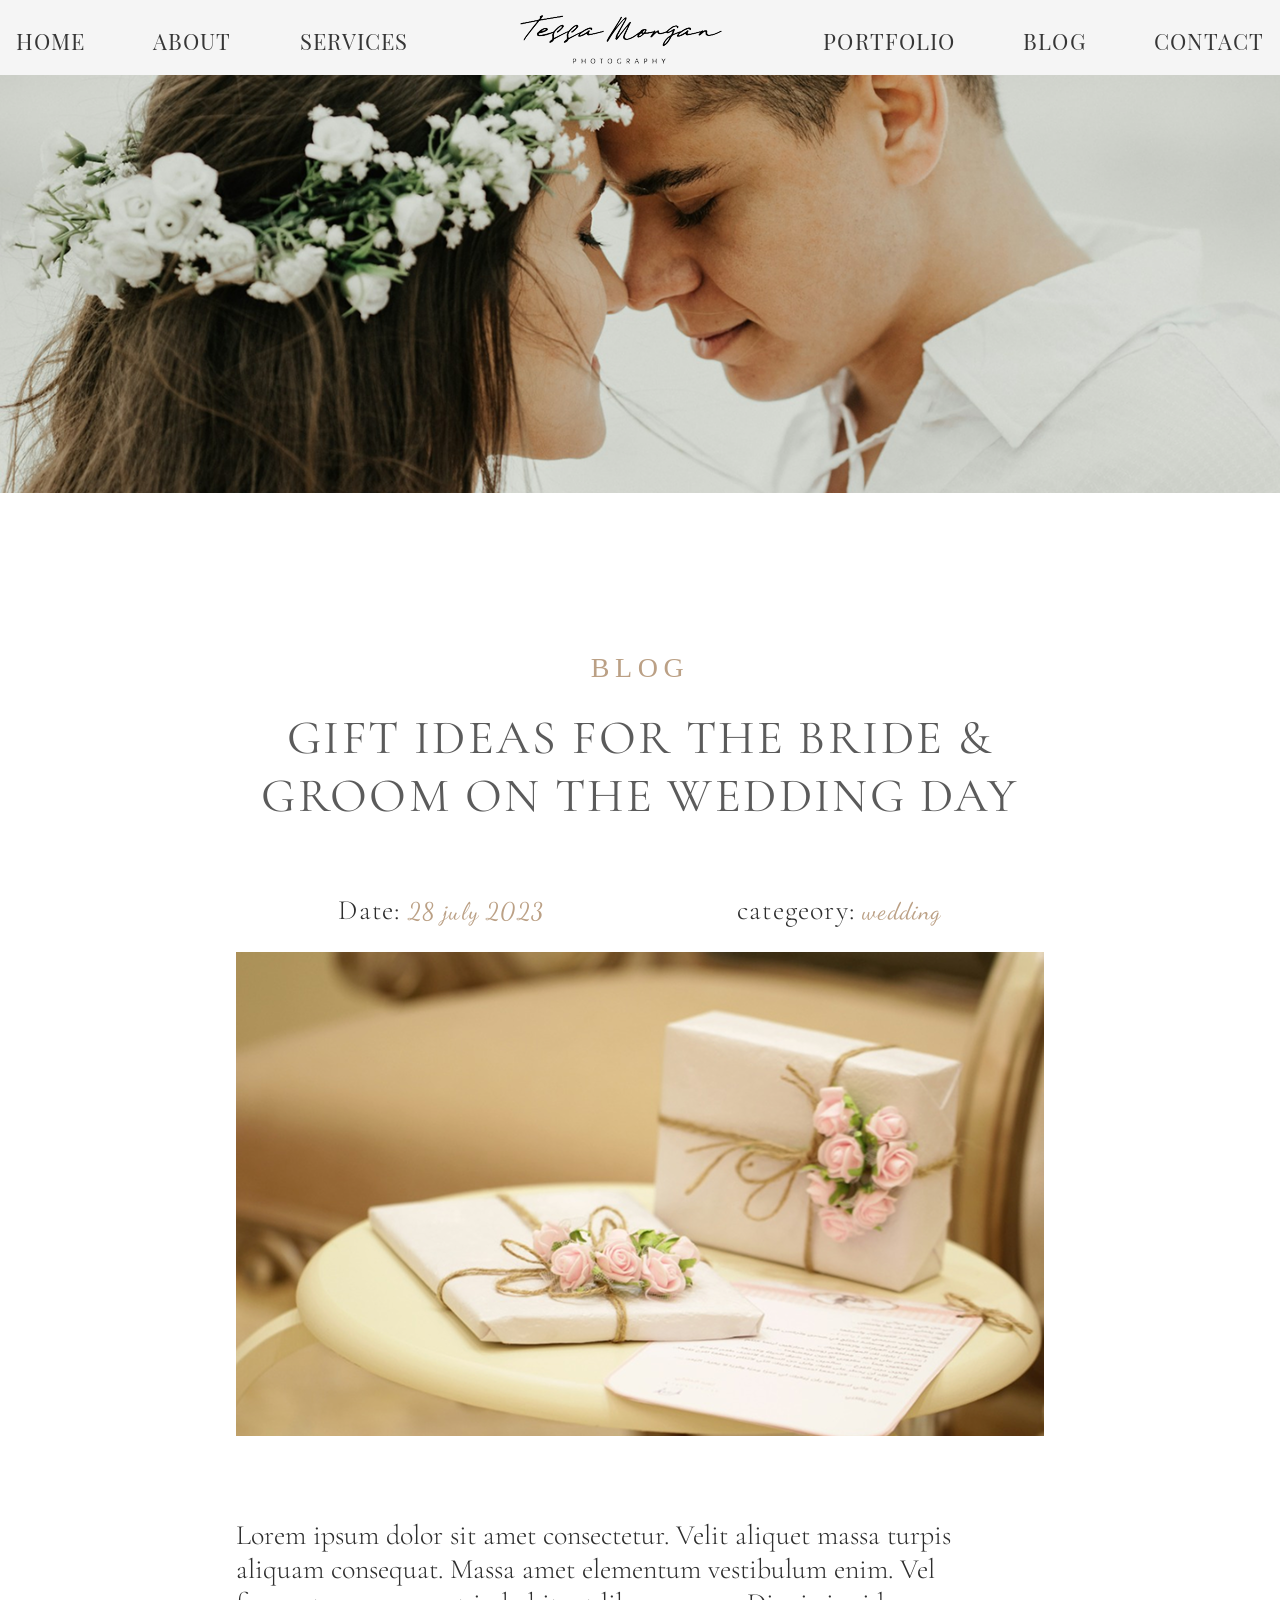
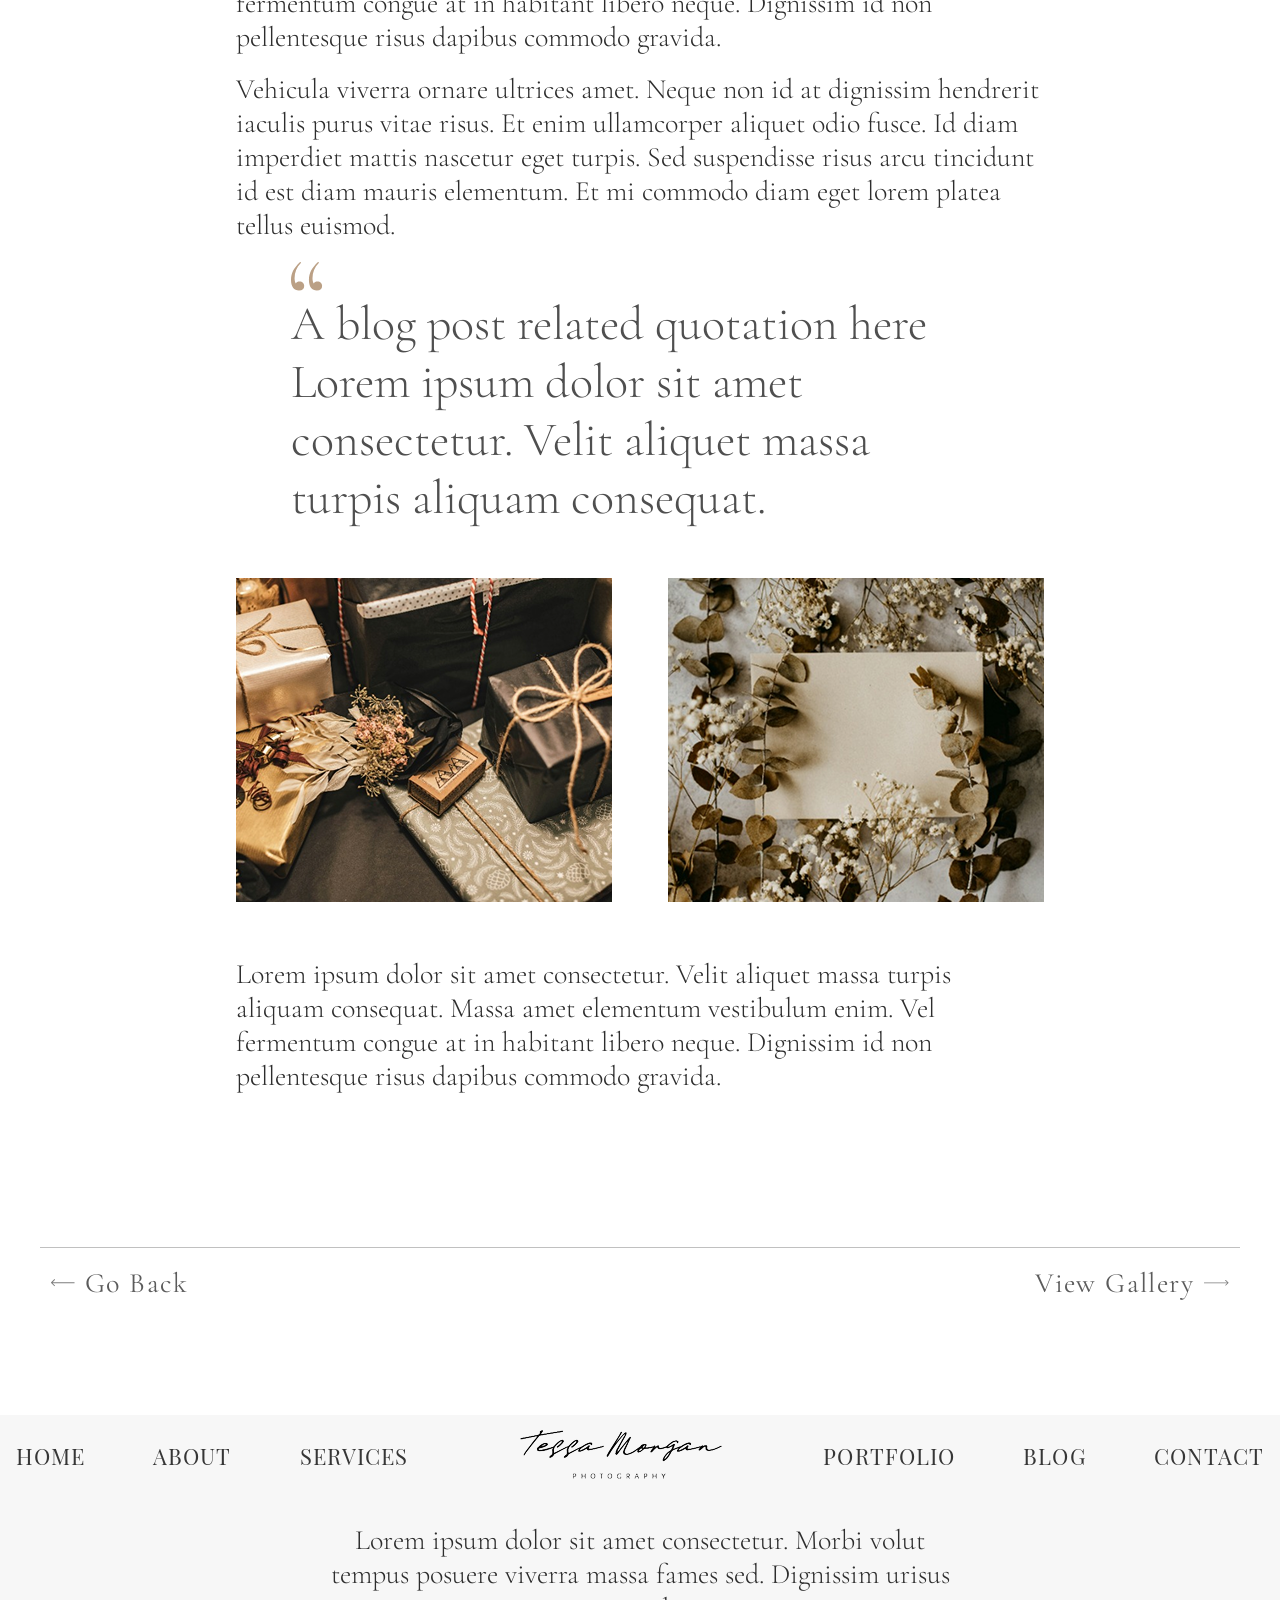
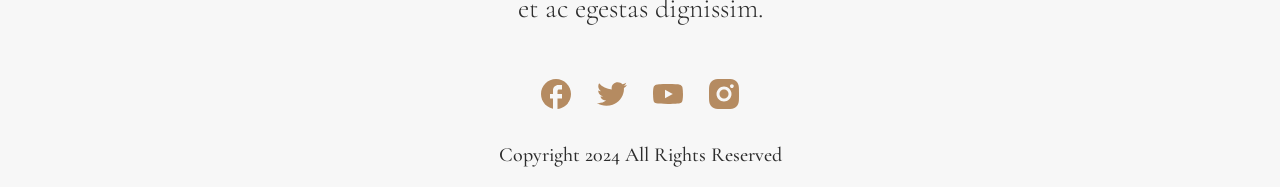
<file: blog-details.html>
<!DOCTYPE html>
<html lang="en">
<head>
    <meta charset="UTF-8">
    <meta name="viewport" content="width=device-width, initial-scale=1.0">
    <title>blog-details</title>

    
 <link rel="stylesheet" href="blog-details.css">

    
    <link rel="preconnect" href="https://fonts.googleapis.com">
<link rel="preconnect" href="https://fonts.gstatic.com" crossorigin>
<link href="https://fonts.googleapis.com/css2?family=Manrope:wght@200..800&family=Playfair+Display+SC:ital,wght@0,400;0,700;0,900;1,400;1,700;1,900&family=Plus+Jakarta+Sans:ital,wght@0,200..800;1,200..800&family=Volkhov:ital,wght@0,400;0,700;1,400;1,700&display=swap" rel="stylesheet">

<link rel="preconnect" href="https://fonts.googleapis.com">
<link rel="preconnect" href="https://fonts.gstatic.com" crossorigin>
<link href="https://fonts.googleapis.com/css2?family=Ephesis&family=Manrope:wght@200..800&family=Playfair+Display+SC:ital,wght@0,400;0,700;0,900;1,400;1,700;1,900&family=Plus+Jakarta+Sans:ital,wght@0,200..800;1,200..800&family=Volkhov:ital,wght@0,400;0,700;1,400;1,700&display=swap" rel="stylesheet">

<link rel="preconnect" href="https://fonts.googleapis.com">
<link rel="preconnect" href="https://fonts.gstatic.com" crossorigin>
<link href="https://fonts.googleapis.com/css2?family=Cormorant+Garamond:ital,wght@0,300..700;1,300..700&family=Ephesis&family=Manrope:wght@200..800&family=Playfair+Display+SC:ital,wght@0,400;0,700;0,900;1,400;1,700;1,900&family=Plus+Jakarta+Sans:ital,wght@0,200..800;1,200..800&family=Volkhov:ital,wght@0,400;0,700;1,400;1,700&display=swap" rel="stylesheet">

<link rel="preconnect" href="https://fonts.googleapis.com">
<link rel="preconnect" href="https://fonts.gstatic.com" crossorigin>
<link href="https://fonts.googleapis.com/css2?family=Cormorant+Garamond:ital,wght@0,300..700;1,300..700&family=Dancing+Script:wght@400..700&family=Ephesis&family=Manrope:wght@200..800&family=Playfair+Display+SC:ital,wght@0,400;0,700;0,900;1,400;1,700;1,900&family=Plus+Jakarta+Sans:ital,wght@0,200..800;1,200..800&family=Volkhov:ital,wght@0,400;0,700;1,400;1,700&display=swap" rel="stylesheet">

<link rel="preconnect" href="https://fonts.googleapis.com">
<link rel="preconnect" href="https://fonts.gstatic.com" crossorigin>
<link href="https://fonts.googleapis.com/css2?family=Corinthia:wght@400;700&family=Cormorant+Garamond:ital,wght@0,300..700;1,300..700&family=Dancing+Script:wght@400..700&family=Ephesis&family=Manrope:wght@200..800&family=Playfair+Display+SC:ital,wght@0,400;0,700;0,900;1,400;1,700;1,900&family=Plus+Jakarta+Sans:ital,wght@0,200..800;1,200..800&family=Volkhov:ital,wght@0,400;0,700;1,400;1,700&display=swap" rel="stylesheet">
</head>
<body>
    <header>
        <div class="top-bar">
            <div class="container">
                <div class="menu">
                    <ul>
                        <li><a href="photography.html">HOME</a></li>
                        <li><a href="about.html">ABOUT</a></li>
                        <li><a href="service.html">SERVICES</a></li>
                        <li><a href="#"><img src="images/photo-logo.png"></a></li>
                        <li><a href="#">PORTFOLIO</a></li>
                        <li><a href="#">BLOG</a></li>
                        <li><a href="#">CONTACT</a></li>
                    </ul>

                </div>
            </div>
        </div>

    </header>
     <section class="hero">
    

    </section> 

    <section class="gift">
        <div class="container">
            <div class="main-gift">
                  <div class="gift-up">
                      <div class="blog-sec"><h4>BLOG</h4></div>
                      <div class="gift-hd"><h3>Gift ideas for the bride & groom on the wedding day</h3></div>
                  </div>
                  <div class="gift-down">
                      <div class="date">
                        <span class="gift-date">Date:</span>
                        28 july 2023
                      </div>
                      <div class="categeory">
                        <span class="gift-cate">categeory:</span>
                       wedding
                      </div>
                  </div>
            </div>
        </div>
    </section>

    <section class="gift-pic">
         <div class="container">
            <div class="main-gift-pic">
                 <div class="gift-case">
                    <img src="images/gift-pic.png">
                 </div>
                 <div class="gift-case-text">
                    <p>Lorem ipsum dolor sit amet consectetur. Velit aliquet massa turpis aliquam consequat. Massa amet elementum vestibulum enim. Vel fermentum congue at in habitant libero neque. Dignissim id non pellentesque risus dapibus commodo gravida. </p>


                    <br>
<p>
Vehicula viverra ornare ultrices amet. Neque non id at dignissim hendrerit iaculis purus vitae risus. Et enim ullamcorper aliquet odio fusce. Id diam imperdiet mattis nascetur eget turpis. Sed suspendisse risus arcu tincidunt id est diam mauris elementum. Et mi commodo diam eget lorem platea tellus euismod.
</p>
                 </div>

            </div>
         </div>
    </section>

    <section class="quote">
        <div class="container">
            <div class="main-quote">
                
                  <div class="quote-heading">
                    <img src="images/gift-quote.svg">
                    <h3>A blog post related quotation here Lorem ipsum dolor sit amet consectetur. Velit aliquet massa turpis aliquam consequat.</h3>
                  </div>

                  <div class="quote-pics"> 
                     <div class="quote-pic-left">
                        <img src="images/blog-gift-1.png" alt="image">
                     </div>    
                     <div class="quote-pic-right">
                         <img src="images/blog-gift-2.png" alt="image">
                     </div>   
                     
            
                </div>

                  <div class="quote-pg">
                    <p>Lorem ipsum dolor sit amet consectetur. Velit aliquet massa turpis aliquam consequat. Massa amet elementum vestibulum enim. Vel fermentum congue at in habitant libero neque. Dignissim id non pellentesque risus dapibus commodo gravida. 
                        </p>
                  </div>


            </div>
        </div>
    </section>

  <section class="go-back">
    <div class="container">
        <div class="main-go-back">

                   <div class="left-back">
                    <div class="arrow-left">
                              <img src="images/Arrow 1.svg">
                    </div>
                           
                    <div class="back"> 
                        <h4>Go Back</h4>
                    </div>
                      
                   </div>
                   <div class="right-gallery">

                  
                      <div class="view">
                        <h4>View Gallery</h4>
                      </div>

                        <div class="arrow-right">
                              <img src="images/Arrow 2.svg">
                    </div>
                   </div>
        </div>
    </div>
  </section>

         
<section class="footer-area">
    <footer>
        <div class="bottom-bar">
            <div class="container">
                <div class="menu-footer">
                    <ul>
                        <li><a href="#">HOME</a></li>
                        <li><a href="#">ABOUT</a></li>
                        <li><a href="#">SERVICES</a></li>
                        <li><a href="#"><img src="images/photo-logo.png"></a></li>
                        <li><a href="#">PORTFOLIO</a></li>
                        <li><a href="#">BLOG</a></li>
                        <li><a href="#">CONTACT</a></li>
                    </ul>

                </div>
            </div>
        </div>

    </footer>
<div class="last-section">
    <div class="footer-lower">
        <div class="footer-text">
            <p>Lorem ipsum dolor sit amet consectetur. Morbi volut tempus posuere viverra massa fames sed. Dignissim urisus et ac egestas dignissim.</p>
        </div>
        <div class="footer-icons">
            <ul>
                <li><a href="#"><img src="images/fb.svg"></a></li>
                <li><a href="#"><img src="images/twitter.svg"></a></li>
                <li><a href="#"><img src="images/you tube.svg"></a></li>
                <li><a href="#"><img src="images/insta.svg"></a></li>
            </ul>
        </div>
       
    </div>
     <div class="footer-copyright">
            <p>Copyright 2024 All Rights Reserved</p>
        </div>
        </div>
    </section>

</body>
</html>
</file>
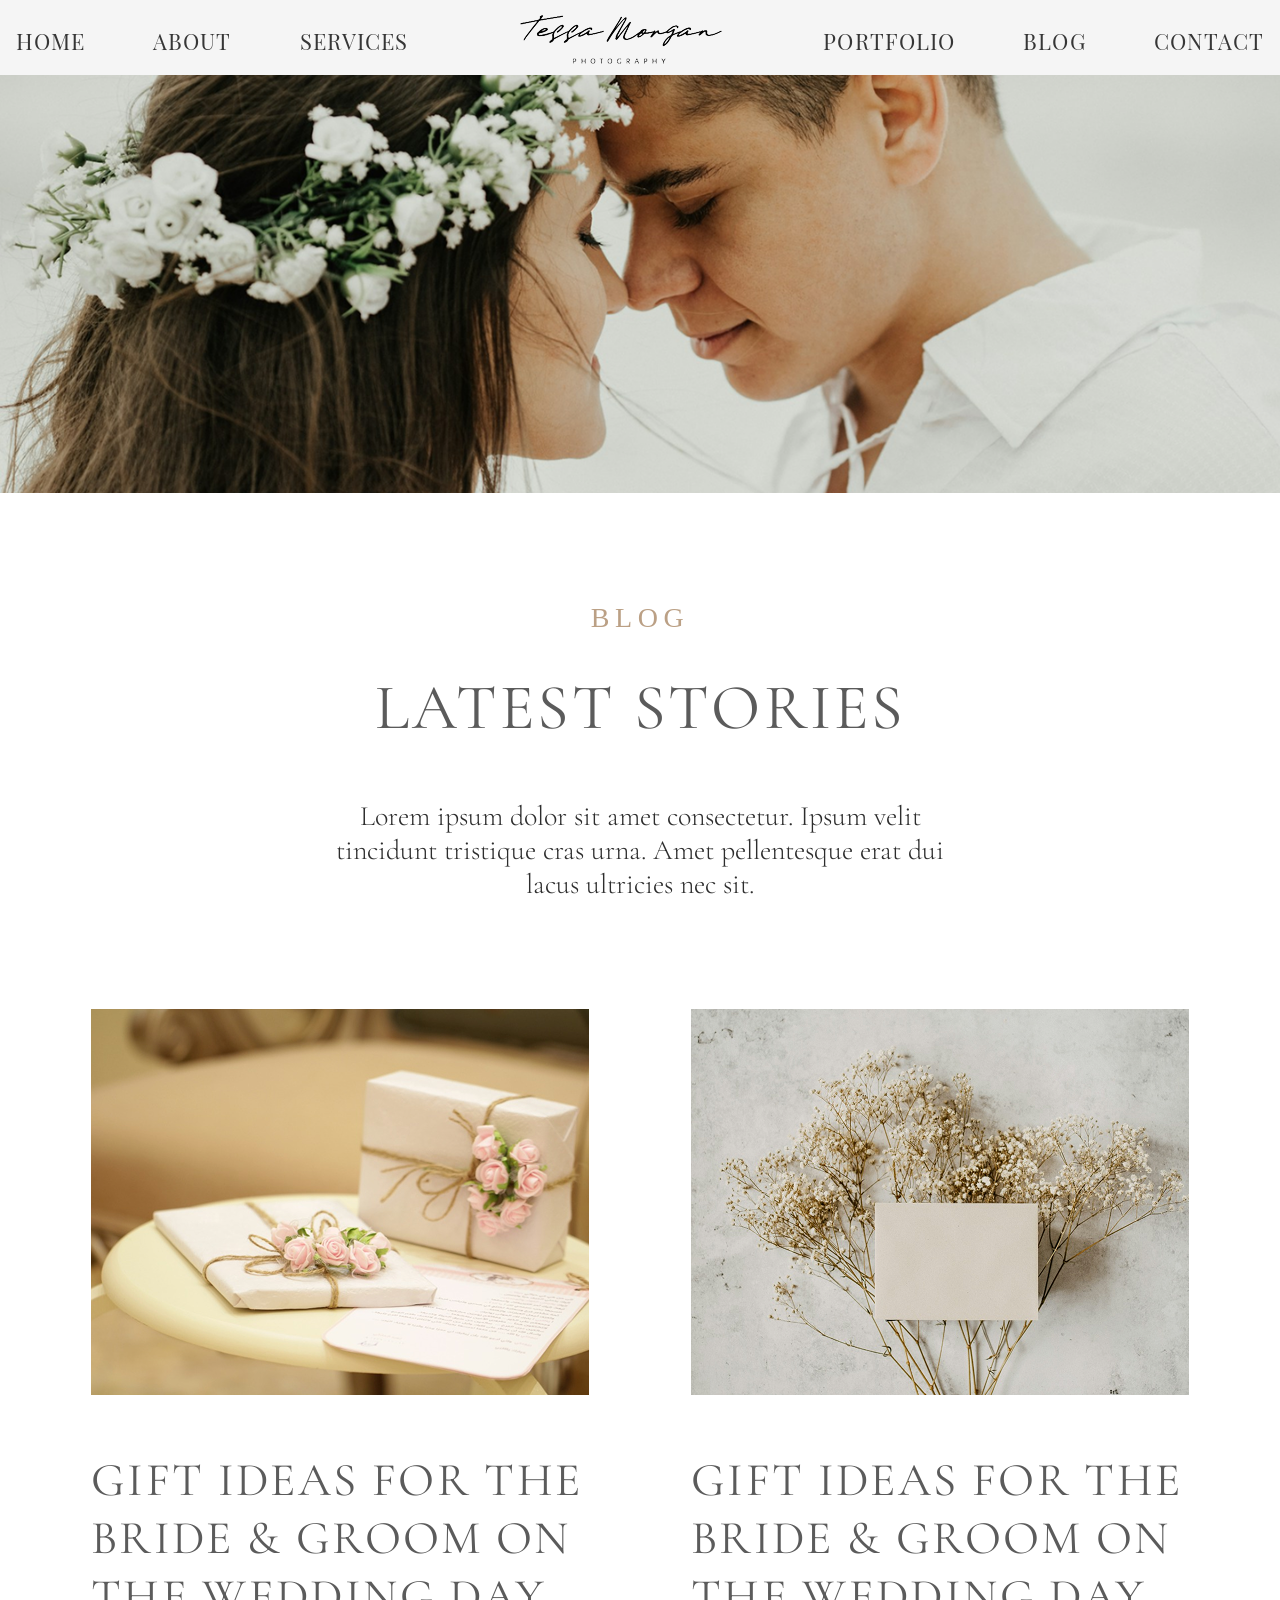
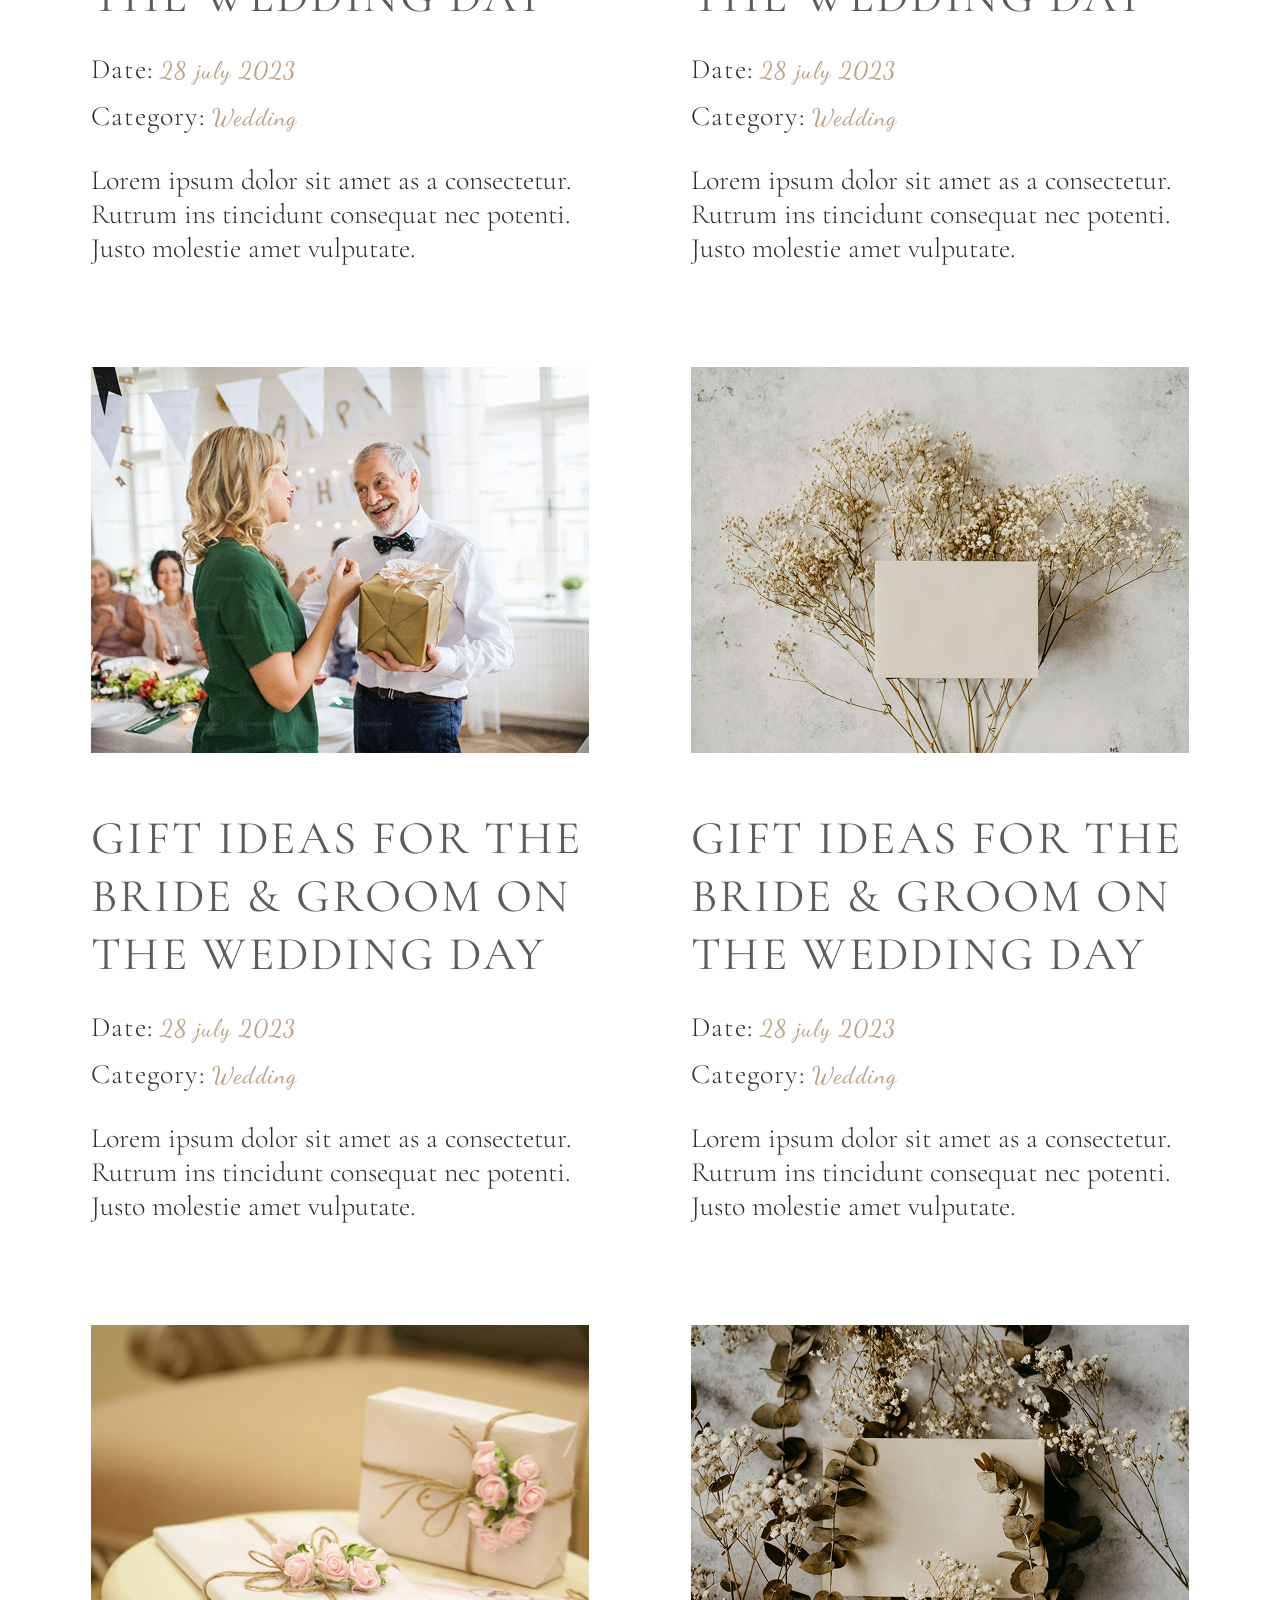
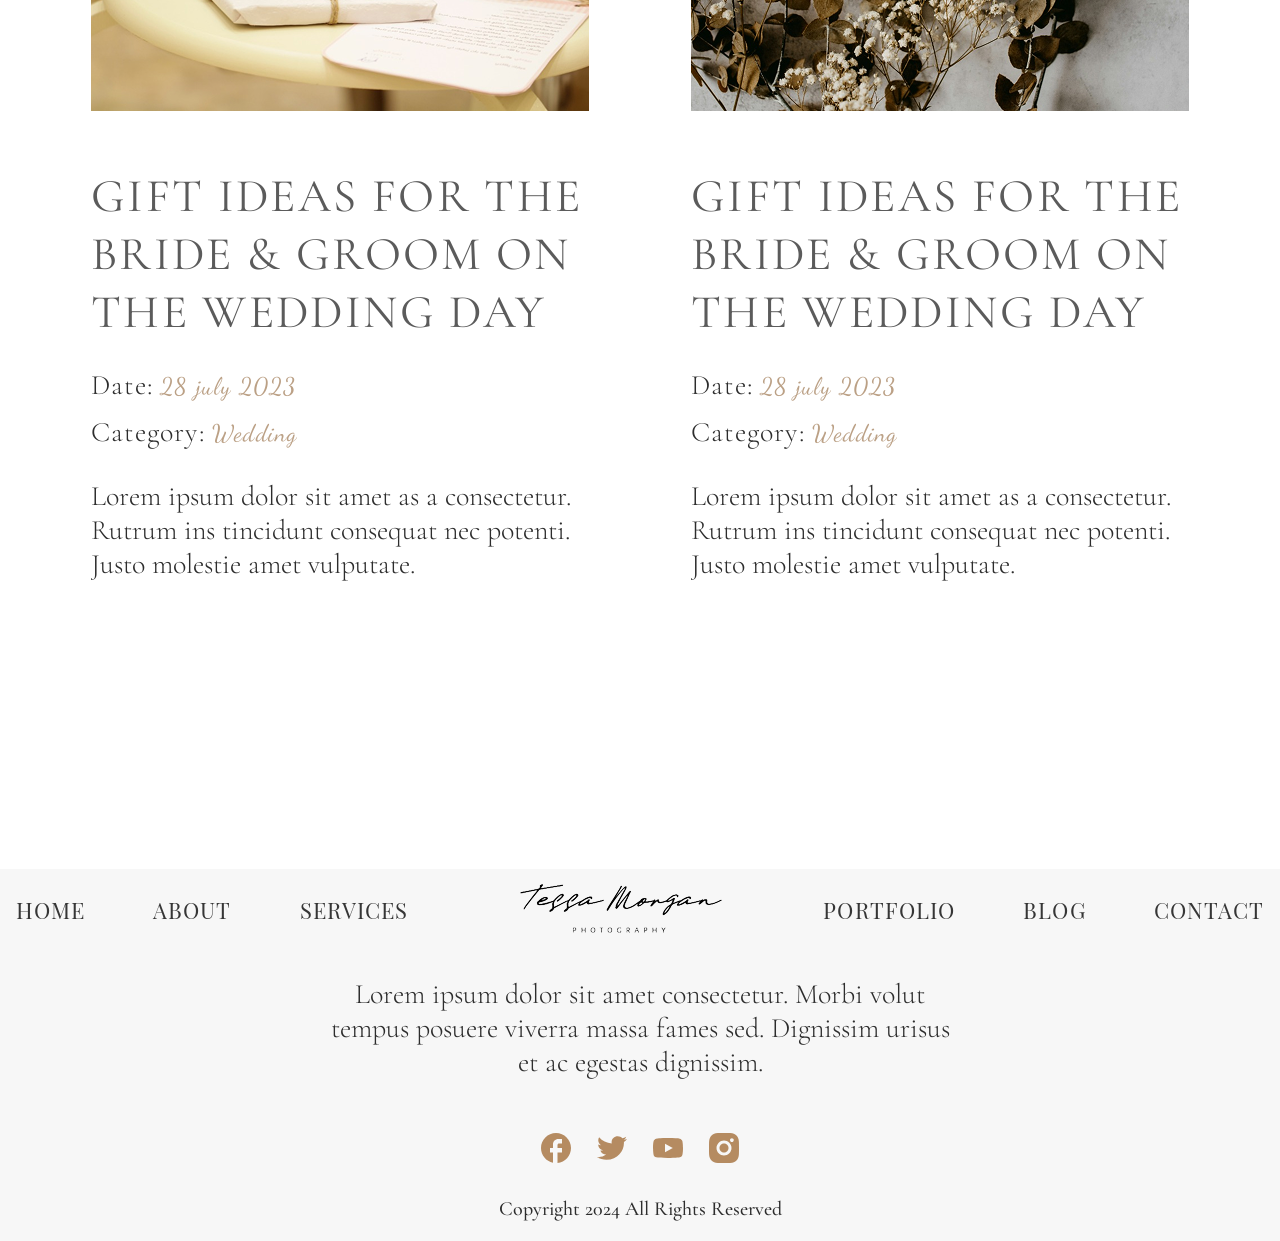
<file: blog.html>
<!DOCTYPE html>
<html lang="en">
<head>
    <meta charset="UTF-8">
    <meta name="viewport" content="width=device-width, initial-scale=1.0">
    <title>Blog</title>

    
 <link rel="stylesheet" href="blog.css">

    
    <link rel="preconnect" href="https://fonts.googleapis.com">
<link rel="preconnect" href="https://fonts.gstatic.com" crossorigin>
<link href="https://fonts.googleapis.com/css2?family=Manrope:wght@200..800&family=Playfair+Display+SC:ital,wght@0,400;0,700;0,900;1,400;1,700;1,900&family=Plus+Jakarta+Sans:ital,wght@0,200..800;1,200..800&family=Volkhov:ital,wght@0,400;0,700;1,400;1,700&display=swap" rel="stylesheet">

<link rel="preconnect" href="https://fonts.googleapis.com">
<link rel="preconnect" href="https://fonts.gstatic.com" crossorigin>
<link href="https://fonts.googleapis.com/css2?family=Ephesis&family=Manrope:wght@200..800&family=Playfair+Display+SC:ital,wght@0,400;0,700;0,900;1,400;1,700;1,900&family=Plus+Jakarta+Sans:ital,wght@0,200..800;1,200..800&family=Volkhov:ital,wght@0,400;0,700;1,400;1,700&display=swap" rel="stylesheet">

<link rel="preconnect" href="https://fonts.googleapis.com">
<link rel="preconnect" href="https://fonts.gstatic.com" crossorigin>
<link href="https://fonts.googleapis.com/css2?family=Cormorant+Garamond:ital,wght@0,300..700;1,300..700&family=Ephesis&family=Manrope:wght@200..800&family=Playfair+Display+SC:ital,wght@0,400;0,700;0,900;1,400;1,700;1,900&family=Plus+Jakarta+Sans:ital,wght@0,200..800;1,200..800&family=Volkhov:ital,wght@0,400;0,700;1,400;1,700&display=swap" rel="stylesheet">

<link rel="preconnect" href="https://fonts.googleapis.com">
<link rel="preconnect" href="https://fonts.gstatic.com" crossorigin>
<link href="https://fonts.googleapis.com/css2?family=Cormorant+Garamond:ital,wght@0,300..700;1,300..700&family=Dancing+Script:wght@400..700&family=Ephesis&family=Manrope:wght@200..800&family=Playfair+Display+SC:ital,wght@0,400;0,700;0,900;1,400;1,700;1,900&family=Plus+Jakarta+Sans:ital,wght@0,200..800;1,200..800&family=Volkhov:ital,wght@0,400;0,700;1,400;1,700&display=swap" rel="stylesheet">

<link rel="preconnect" href="https://fonts.googleapis.com">
<link rel="preconnect" href="https://fonts.gstatic.com" crossorigin>
<link href="https://fonts.googleapis.com/css2?family=Corinthia:wght@400;700&family=Cormorant+Garamond:ital,wght@0,300..700;1,300..700&family=Dancing+Script:wght@400..700&family=Ephesis&family=Manrope:wght@200..800&family=Playfair+Display+SC:ital,wght@0,400;0,700;0,900;1,400;1,700;1,900&family=Plus+Jakarta+Sans:ital,wght@0,200..800;1,200..800&family=Volkhov:ital,wght@0,400;0,700;1,400;1,700&display=swap" rel="stylesheet">
</head>
<body>
    
     <header>
        <div class="top-bar">
            <div class="container">

                    <div class="toggle-blk">
                <button class="tgl-btn"><img  class="toggle-icon"  src="images/toggle.svg" alt="icon"></button>
           </div>
           
                <div class="menu">
                    <ul>
                                  <li><a href="photography.html">HOME</a></li>
                        <li><a href="about.html">ABOUT</a></li>
                        <li><a href="service.html">SERVICES</a></li>
                        <li><a href="#"><img src="images/photo-logo.png"></a></li>
                        <li><a href="portfolio.html">PORTFOLIO</a></li>
                        <li><a href="blog.html">BLOG</a></li>
                        <li><a href="contact.html">CONTACT</a></li>
                    </ul>

                </div>
            </div>
        </div>

    </header>
     <section class="hero">
    

    </section> 


 <section class="blog">
    <div class="container">
        <div class="main-blog">
            <div class="blog-up">
                 <div class="blog-word"><h4>BLOG</h4></div>
                 <div class="blog-hd">
                    <h3>LATEST STORIES</h3>
                 </div>
            </div>
            <div class="blog-down">
                <p>Lorem ipsum dolor sit amet consectetur. Ipsum velit tincidunt tristique cras urna. Amet pellentesque erat dui lacus ultricies nec sit.</p>
            </div>
        </div>
    </div>
 </section>

 <section class="blog-gallery">
    <div class="container">
        <div class="main-blog-gallery">
             <div class="blog-items">

                    <div class="blog-image"><img src="images/blog1.png"> </div>
                    <div class="blog-text">
                         <div class="blog-gal-hd">
                                 <div class="blog-hd-up"><h3>Gift ideas for the bride & groom on the wedding day</h3></div>
                                 <div class="blog-date">
                                      <div class="blog-dt"> <span class="blog-dt-area">Date:</span> 28 july 2023</div>
                                      <div class="blog-ct"><span class="blog-ct-area">Category:</span> Wedding </div>
                                 </div>
                         </div>
                         <div class="blog-pg">
                            <h4>Lorem ipsum dolor sit amet as a consectetur. Rutrum ins tincidunt consequat nec potenti. Justo molestie amet vulputate.</h4>
                         </div>
                    </div>

             </div>

              <div class="blog-items">

                    <div class="blog-image"><img src="images/blog2.png"> </div>
                    <div class="blog-text">
                         <div class="blog-gal-hd">
                                 <div class="blog-hd-up"><h3>Gift ideas for the bride & groom on the wedding day</h3></div>
                                 <div class="blog-date">
                                      <div class="blog-dt"> <span class="blog-dt-area">Date:</span> 28 july 2023</div>
                                      <div class="blog-ct"><span class="blog-ct-area">Category:</span> Wedding </div>
                                 </div>
                         </div>
                         <div class="blog-pg">
                            <h4>Lorem ipsum dolor sit amet as a consectetur. Rutrum ins tincidunt consequat nec potenti. Justo molestie amet vulputate.</h4>
                         </div>
                    </div>

             </div>

              <div class="blog-items">

                    <div class="blog-image"><img src="images/blog3.png"> </div>
                    <div class="blog-text">
                         <div class="blog-gal-hd">
                                 <div class="blog-hd-up"><h3>Gift ideas for the bride & groom on the wedding day</h3></div>
                                 <div class="blog-date">
                                      <div class="blog-dt"> <span class="blog-dt-area">Date:</span> 28 july 2023</div>
                                      <div class="blog-ct"><span class="blog-ct-area">Category:</span> Wedding </div>
                                 </div>
                         </div>
                         <div class="blog-pg">
                            <h4>Lorem ipsum dolor sit amet as a consectetur. Rutrum ins tincidunt consequat nec potenti. Justo molestie amet vulputate.</h4>
                         </div>
                    </div>

             </div>

              <div class="blog-items">

                    <div class="blog-image"><img src="images/blog4.png"> </div>
                    <div class="blog-text">
                         <div class="blog-gal-hd">
                                 <div class="blog-hd-up"><h3>Gift ideas for the bride & groom on the wedding day</h3></div>
                                 <div class="blog-date">
                                      <div class="blog-dt"> <span class="blog-dt-area">Date:</span> 28 july 2023</div>
                                      <div class="blog-ct"><span class="blog-ct-area">Category:</span> Wedding </div>
                                 </div>
                         </div>
                         <div class="blog-pg">
                            <h4>Lorem ipsum dolor sit amet as a consectetur. Rutrum ins tincidunt consequat nec potenti. Justo molestie amet vulputate.</h4>
                         </div>
                    </div>

             </div>

              <div class="blog-items">

                    <div class="blog-image"><img src="images/blog5.png"> </div>
                    <div class="blog-text">
                         <div class="blog-gal-hd">
                                 <div class="blog-hd-up"><h3>Gift ideas for the bride & groom on the wedding day</h3></div>
                                 <div class="blog-date">
                                      <div class="blog-dt"> <span class="blog-dt-area">Date:</span> 28 july 2023</div>
                                      <div class="blog-ct"><span class="blog-ct-area">Category:</span> Wedding </div>
                                 </div>
                         </div>
                         <div class="blog-pg">
                            <h4>Lorem ipsum dolor sit amet as a consectetur. Rutrum ins tincidunt consequat nec potenti. Justo molestie amet vulputate.</h4>
                         </div>
                    </div>

             </div>

              <div class="blog-items">

                    <div class="blog-image"><img src="images/blog6.png"> </div>
                    <div class="blog-text">
                         <div class="blog-gal-hd">
                                 <div class="blog-hd-up"><h3>Gift ideas for the bride & groom on the wedding day</h3></div>
                                 <div class="blog-date">
                                      <div class="blog-dt"> <span class="blog-dt-area">Date:</span> 28 july 2023</div>
                                      <div class="blog-ct"><span class="blog-ct-area">Category:</span> Wedding </div>
                                 </div>
                         </div>
                         <div class="blog-pg">
                            <h4>Lorem ipsum dolor sit amet as a consectetur. Rutrum ins tincidunt consequat nec potenti. Justo molestie amet vulputate.</h4>
                         </div>
                    </div>

             </div>

             
 </section>

             
<section class="footer-area">
    <footer>
        <div class="bottom-bar">
            <div class="container">
                <div class="menu-footer">
                    <ul>
                        <li><a href="#">HOME</a></li>
                        <li><a href="#">ABOUT</a></li>
                        <li><a href="#">SERVICES</a></li>
                        <li><a href="#"><img src="images/photo-logo.png"></a></li>
                        <li><a href="#">PORTFOLIO</a></li>
                        <li><a href="#">BLOG</a></li>
                        <li><a href="#">CONTACT</a></li>
                    </ul>

                </div>
            </div>
        </div>

    </footer>
<div class="last-section">
    <div class="footer-lower">
        <div class="footer-text">
            <p>Lorem ipsum dolor sit amet consectetur. Morbi volut tempus posuere viverra massa fames sed. Dignissim urisus et ac egestas dignissim.</p>
        </div>
        <div class="footer-icons">
            <ul>
                <li><a href="#"><img src="images/fb.svg"></a></li>
                <li><a href="#"><img src="images/twitter.svg"></a></li>
                <li><a href="#"><img src="images/you tube.svg"></a></li>
                <li><a href="#"><img src="images/insta.svg"></a></li>
            </ul>
        </div>
       
    </div>
     <div class="footer-copyright">
            <p>Copyright 2024 All Rights Reserved</p>
        </div>
        </div>
    </section>


<script> const toggleBtn = document.querySelector(".tgl-btn"); const menu = document.querySelector(".menu"); const toggleIcon = document.querySelector(".toggle-icon"); toggleBtn.addEventListener("click", function () { menu.classList.toggle("active"); if (menu.classList.contains("active")) { toggleIcon.src = "images/close-icon.svg"; } else { toggleIcon.src = "images/toggle.svg"; } }); </script>


</body>
</html>
</file>
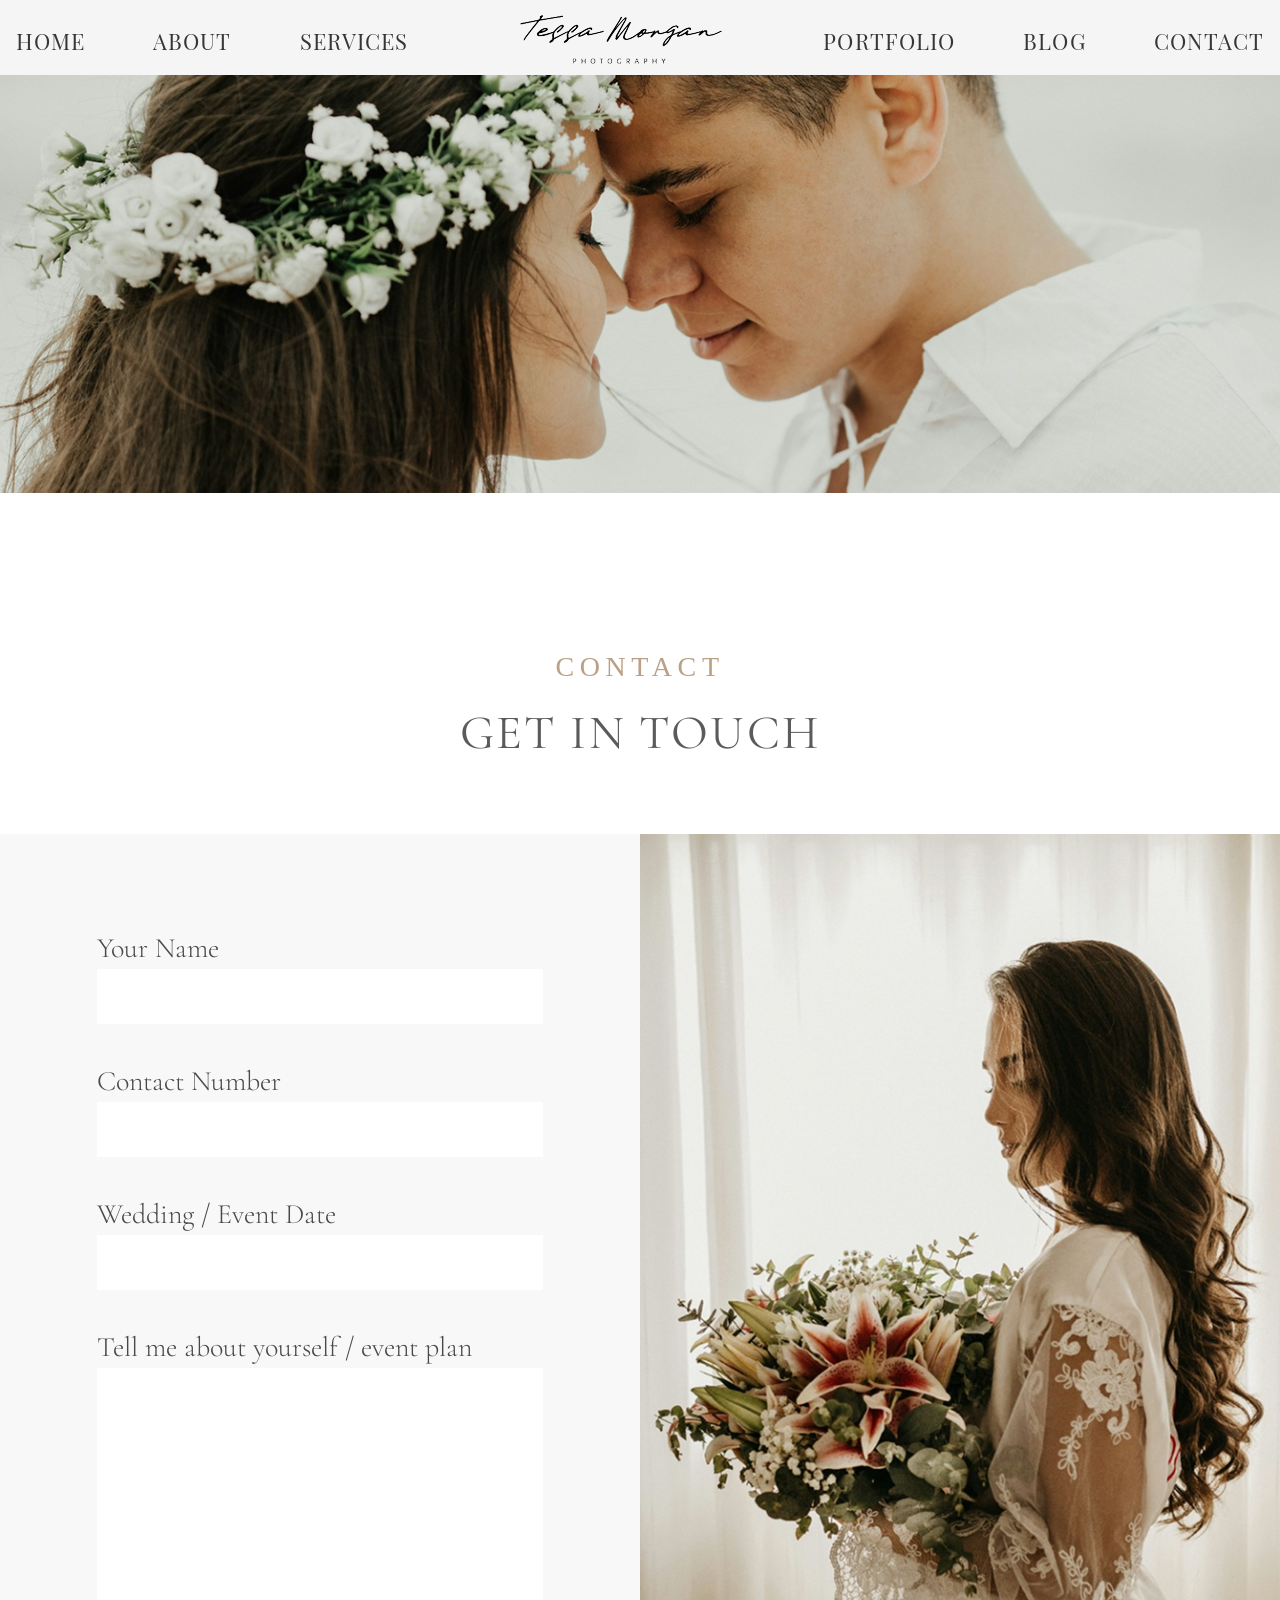
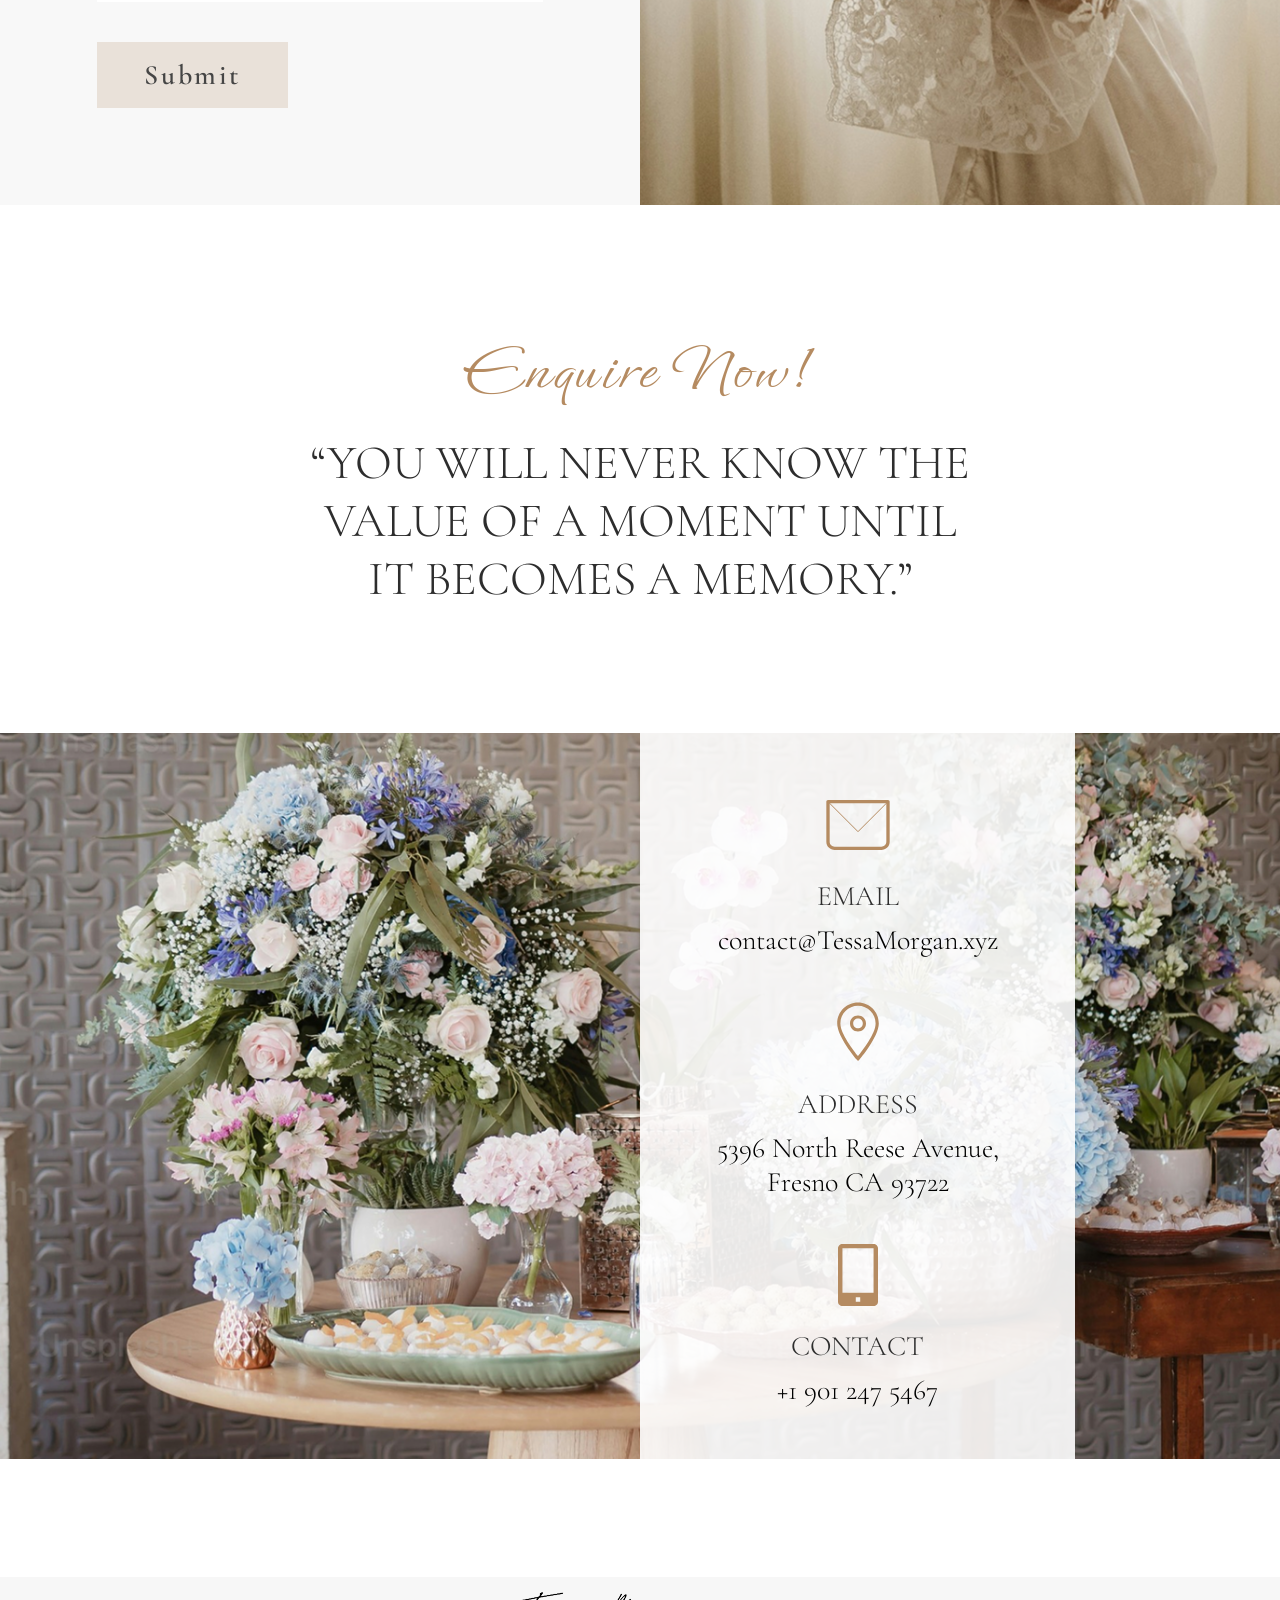
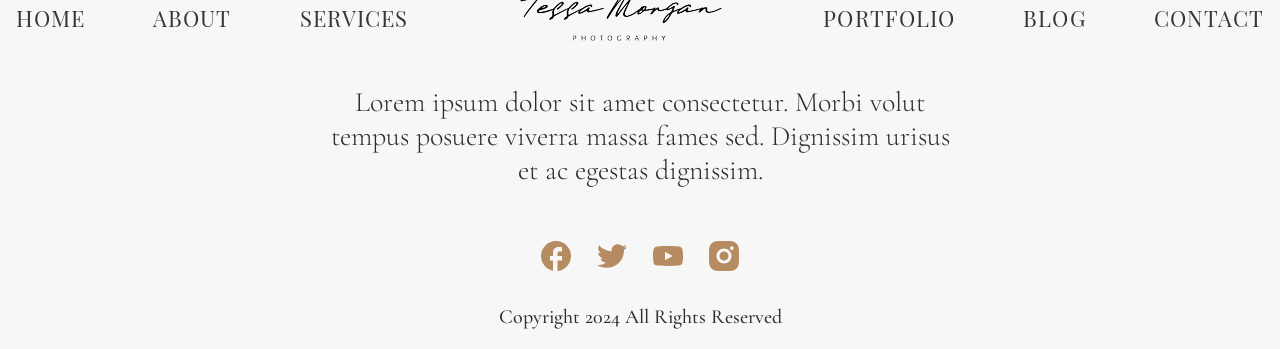
<file: contact.html>
<!DOCTYPE html>
<html lang="en">
<head>
    <meta charset="UTF-8">
    <meta name="viewport" content="width=device-width, initial-scale=1.0">
    <title>contact</title>


 <link rel="stylesheet" href="contact.css">

    
    <link rel="preconnect" href="https://fonts.googleapis.com">
<link rel="preconnect" href="https://fonts.gstatic.com" crossorigin>
<link href="https://fonts.googleapis.com/css2?family=Manrope:wght@200..800&family=Playfair+Display+SC:ital,wght@0,400;0,700;0,900;1,400;1,700;1,900&family=Plus+Jakarta+Sans:ital,wght@0,200..800;1,200..800&family=Volkhov:ital,wght@0,400;0,700;1,400;1,700&display=swap" rel="stylesheet">

<link rel="preconnect" href="https://fonts.googleapis.com">
<link rel="preconnect" href="https://fonts.gstatic.com" crossorigin>
<link href="https://fonts.googleapis.com/css2?family=Ephesis&family=Manrope:wght@200..800&family=Playfair+Display+SC:ital,wght@0,400;0,700;0,900;1,400;1,700;1,900&family=Plus+Jakarta+Sans:ital,wght@0,200..800;1,200..800&family=Volkhov:ital,wght@0,400;0,700;1,400;1,700&display=swap" rel="stylesheet">

<link rel="preconnect" href="https://fonts.googleapis.com">
<link rel="preconnect" href="https://fonts.gstatic.com" crossorigin>
<link href="https://fonts.googleapis.com/css2?family=Cormorant+Garamond:ital,wght@0,300..700;1,300..700&family=Ephesis&family=Manrope:wght@200..800&family=Playfair+Display+SC:ital,wght@0,400;0,700;0,900;1,400;1,700;1,900&family=Plus+Jakarta+Sans:ital,wght@0,200..800;1,200..800&family=Volkhov:ital,wght@0,400;0,700;1,400;1,700&display=swap" rel="stylesheet">

<link rel="preconnect" href="https://fonts.googleapis.com">
<link rel="preconnect" href="https://fonts.gstatic.com" crossorigin>
<link href="https://fonts.googleapis.com/css2?family=Cormorant+Garamond:ital,wght@0,300..700;1,300..700&family=Dancing+Script:wght@400..700&family=Ephesis&family=Manrope:wght@200..800&family=Playfair+Display+SC:ital,wght@0,400;0,700;0,900;1,400;1,700;1,900&family=Plus+Jakarta+Sans:ital,wght@0,200..800;1,200..800&family=Volkhov:ital,wght@0,400;0,700;1,400;1,700&display=swap" rel="stylesheet">

<link rel="preconnect" href="https://fonts.googleapis.com">
<link rel="preconnect" href="https://fonts.gstatic.com" crossorigin>
<link href="https://fonts.googleapis.com/css2?family=Corinthia:wght@400;700&family=Cormorant+Garamond:ital,wght@0,300..700;1,300..700&family=Dancing+Script:wght@400..700&family=Ephesis&family=Manrope:wght@200..800&family=Playfair+Display+SC:ital,wght@0,400;0,700;0,900;1,400;1,700;1,900&family=Plus+Jakarta+Sans:ital,wght@0,200..800;1,200..800&family=Volkhov:ital,wght@0,400;0,700;1,400;1,700&display=swap" rel="stylesheet">


</head>
<body>
    
    <header>
        <div class="top-bar">
            <div class="container">

<div class="toggle-blk">
                <button class="tgl-btn"><img  class="toggle-icon"  src="images/toggle.svg" alt="icon"></button>
           </div>

                <div class="menu">
                    <ul>
                        <li><a href="photography.html">HOME</a></li>
                        <li><a href="about.html">ABOUT</a></li>
                        <li><a href="service.html">SERVICES</a></li>
                        <li><a href="#"><img src="images/photo-logo.png"></a></li>
                        <li><a href="#">PORTFOLIO</a></li>
                        <li><a href="#">BLOG</a></li>
                        <li><a href="#">CONTACT</a></li>
                    </ul>

                </div>
            </div>
        </div>

    </header>
     <section class="hero">
    

    </section> 


    <section class="touch">
        <div class="container">
            <div class="main-touch">
                   <h4>CONTACT</h4>
                   <h3>GET IN TOUCH</h3>
            </div>
        </div>
    </section>

 <section class="contact-form-area">
    <div class="container">
        <div class="main-contact-form">
             <div class="contact-form">

                <div class="inner-form">
                   <div class="gun">
                    <label>Your Name</label>
                    <input type="text"  placeholder="">
                    </div>
                         
                     <div class="gun">
                      <label>Contact Number</label>
                    <input type="text"  placeholder="">
                    </div>
                               

                     <div class="gun">
                      <label>Wedding / Event Date</label>
                    <input type="text"  placeholder="">
                    </div>
                          
                     <div class="gun">
                      <label>Tell me about yourself / event plan </label>
                    <textarea type="text"  placeholder="" ></textarea>
                    </div>
                          
                     <div class="gun-btn">
                    <a href="#" class="contact-btn">
                        <span>Submit</span>
                    </a>
                    </div>
               
                  </div>
             </div>
             <div class="contact-image">
                <img src="images/contact-image.png">
             </div>
        </div>

    </div>
 </section>
 <section class="enquire">
    <div class="container">
        <div class="main-enquire">
             <div class="enq-word">
                <h4>Enquire Now!</h4>
             </div>
             <div class="enq-hd">
                <h3>“YOU WILL NEVER KNOW THE VALUE OF A MOMENT UNTIL IT BECOMES A MEMORY.”</h3>
             </div>
        </div>
    </div>
 </section>

 <section class="flower-bg">
    <div class="container">
         <div class="main-flower-bg">
       <div class="overlap_one"></div>
         <div class="overlap-area">
             <div class="email">
                 <a href="mailto:contact@TessaMorgan.xyz"> <img src="images/email-icon.svg"></a>
                  <h4>EMAIL</h4>
                <a href="mailto:contact@TessaMorgan.xyz"><p>contact@TessaMorgan.xyz</p></a>
             </div>
             <div class="loc">
                     <a href="#">  <img src="images/location-icon.svg"></a>
                  <h4>ADDRESS</h4>
               <a href="#"><p>5396 North Reese Avenue, Fresno CA 93722</p></a>
             </div>
             <div class="mob">
                  <a href="tel:+1 901 247 5467">  <img src="images/mobile-icon.svg"></a>
                  <h4>CONTACT</h4>
                <a href="tel:+1 901 247 5467"> <p>+1 901 247 5467</p></a>
             </div>
         </div>
         </div>
    </div>
 </section>


<section class="footer-area">
    <footer>
        <div class="bottom-bar">
            <div class="container">
                <div class="menu-footer">
                    <ul>
                          <li><a href="photography.html">HOME</a></li>
                        <li><a href="about.html">ABOUT</a></li>
                        <li><a href="service.html">SERVICES</a></li>
                        <li><a href="#"><img src="images/photo-logo.png"></a></li>
                        <li><a href="portfolio.html">PORTFOLIO</a></li>
                        <li><a href="blog.html">BLOG</a></li>
                        <li><a href="contact.html">CONTACT</a></li>
                    </ul>

                </div>
            </div>
        </div>

    </footer>
<div class="last-section">
    <div class="footer-lower">
        <div class="footer-text">
            <p>Lorem ipsum dolor sit amet consectetur. Morbi volut tempus posuere viverra massa fames sed. Dignissim urisus et ac egestas dignissim.</p>
        </div>
        <div class="footer-icons">
            <ul>
                <li><a href="#"><img src="images/fb.svg"></a></li>
                <li><a href="#"><img src="images/twitter.svg"></a></li>
                <li><a href="#"><img src="images/you tube.svg"></a></li>
                <li><a href="#"><img src="images/insta.svg"></a></li>
            </ul>
        </div>
       
    </div>
     <div class="footer-copyright">
            <p>Copyright 2024 All Rights Reserved</p>
        </div>
        </div>
    </section>

    
<script> const toggleBtn = document.querySelector(".tgl-btn"); const menu = document.querySelector(".menu"); const toggleIcon = document.querySelector(".toggle-icon"); toggleBtn.addEventListener("click", function () { menu.classList.toggle("active"); if (menu.classList.contains("active")) { toggleIcon.src = "images/close-icon.svg"; } else { toggleIcon.src = "images/toggle.svg"; } }); </script>


</body>
</html>
</file>
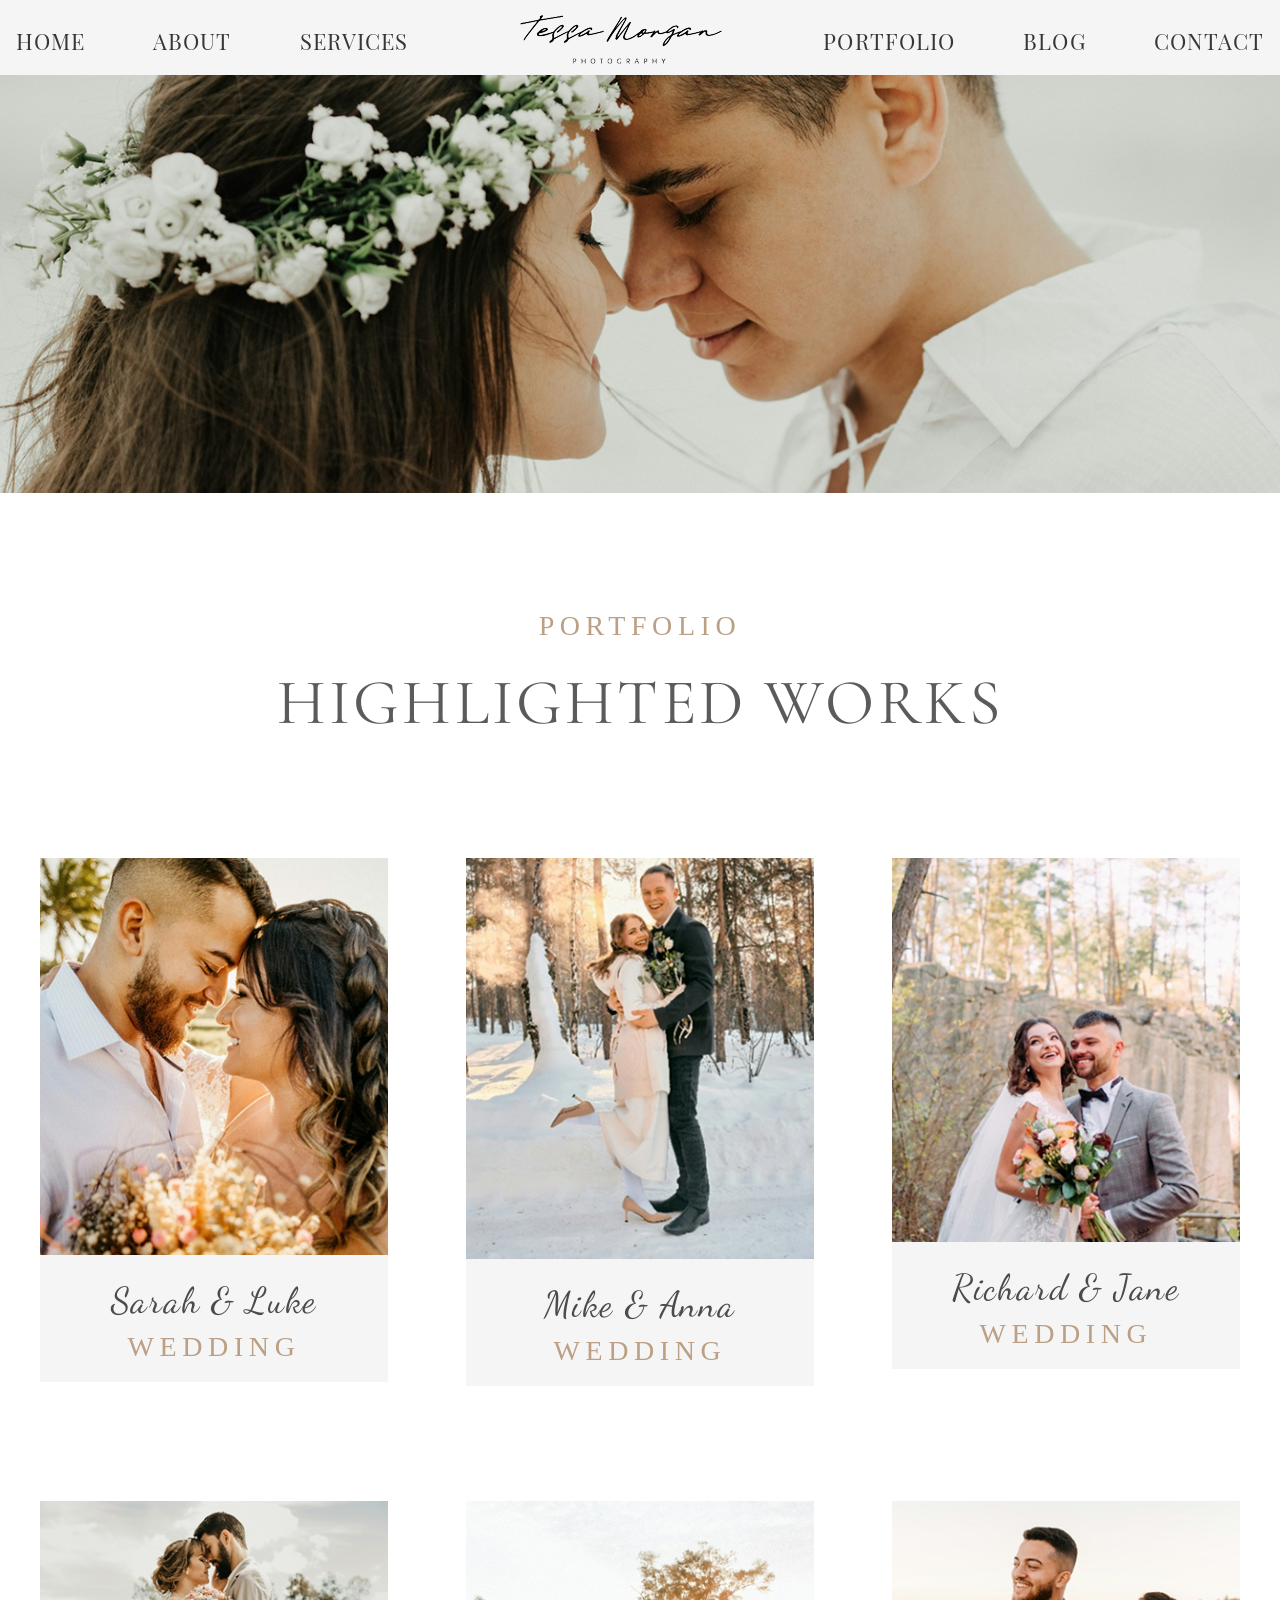
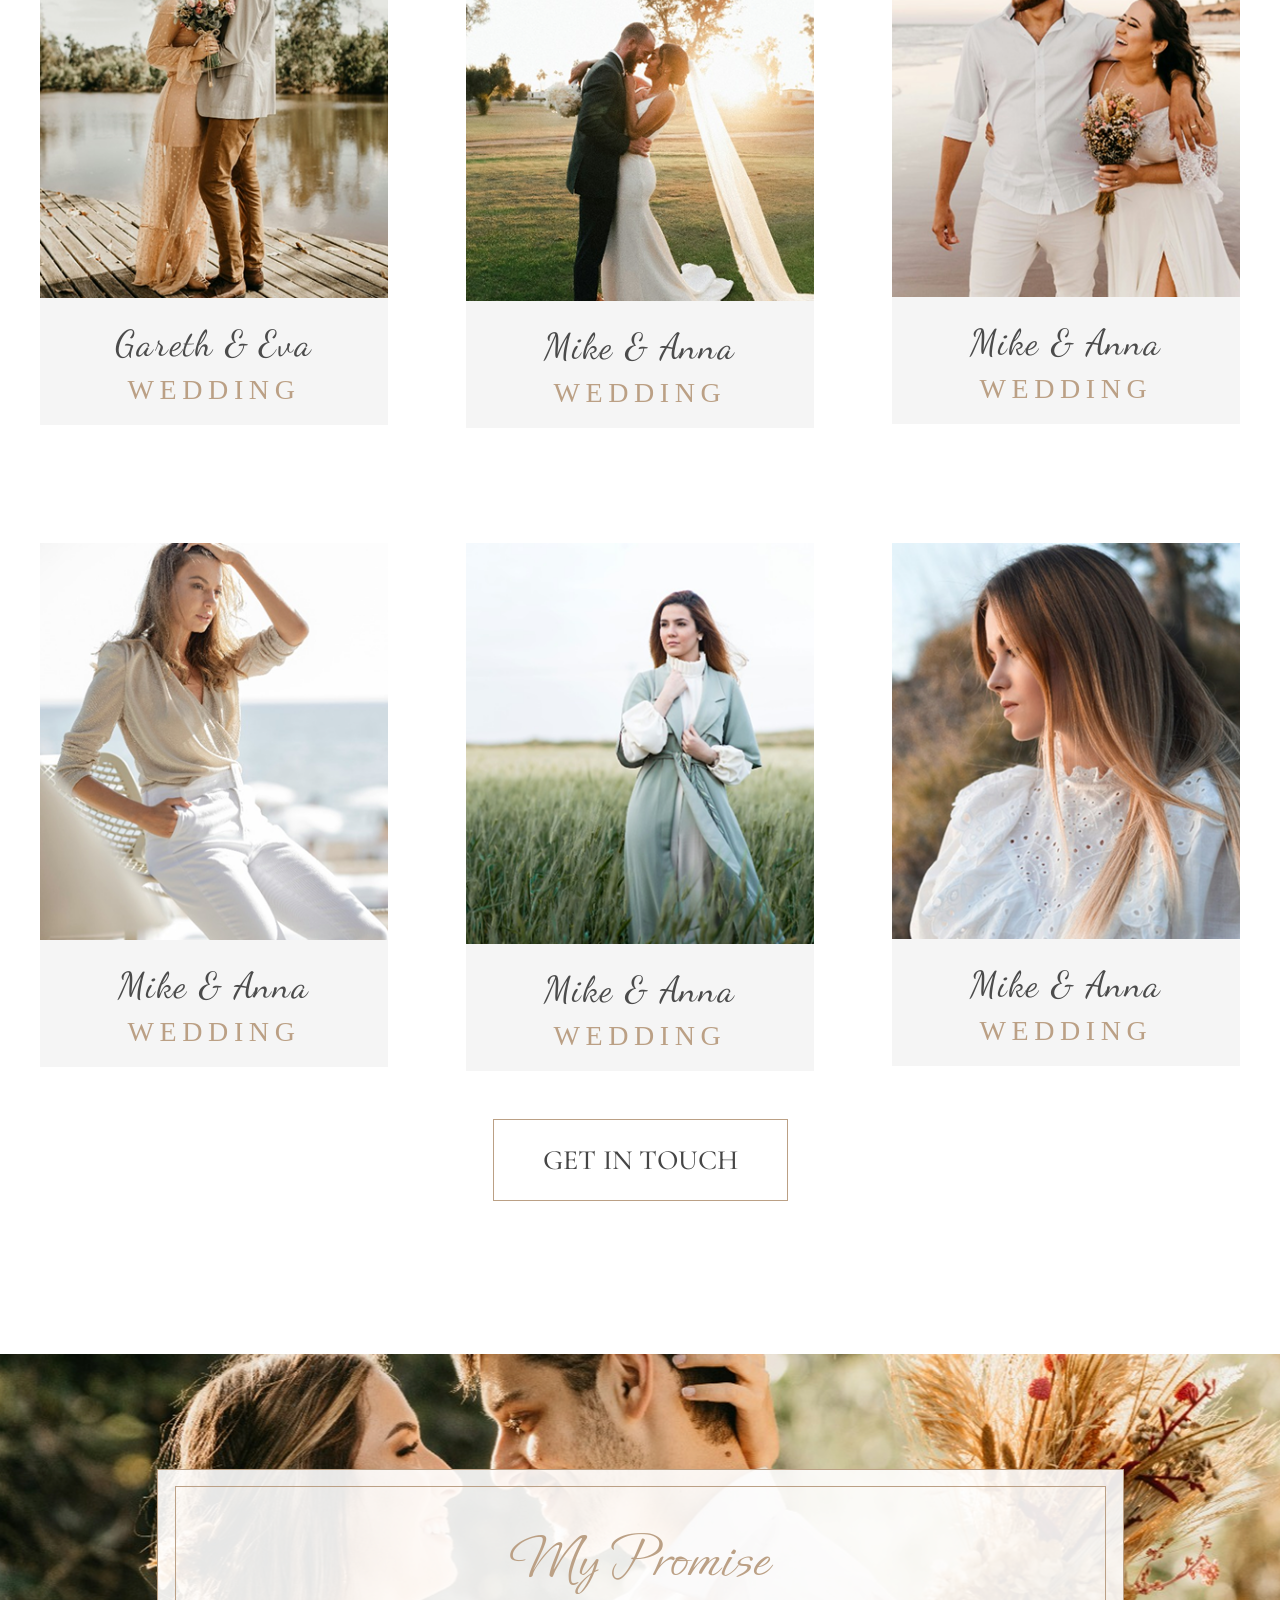
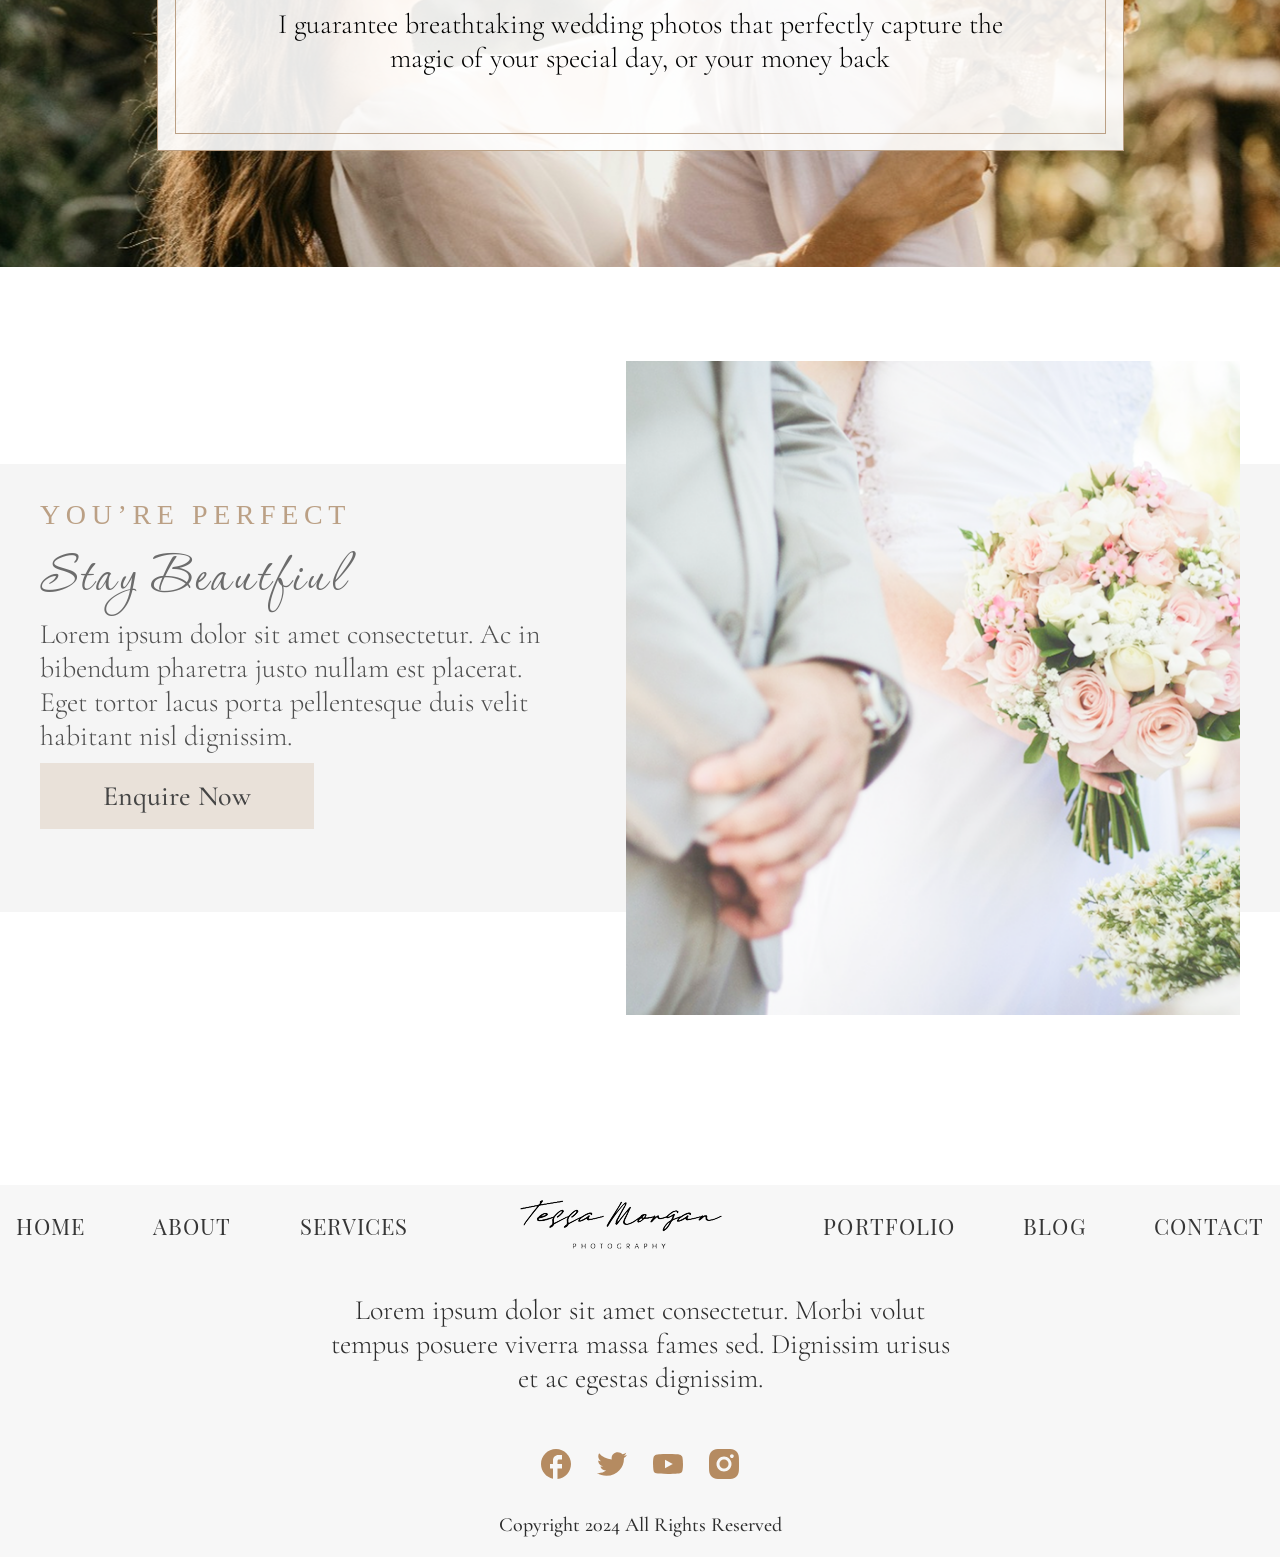
<file: portfolio.html>
<!DOCTYPE html>
<html lang="en">
<head>
    <meta charset="UTF-8">
    <meta name="viewport" content="width=device-width, initial-scale=1.0">
    <title>Portfolio</title>

 <link rel="stylesheet" href="portfolio.css">

    
    <link rel="preconnect" href="https://fonts.googleapis.com">
<link rel="preconnect" href="https://fonts.gstatic.com" crossorigin>
<link href="https://fonts.googleapis.com/css2?family=Manrope:wght@200..800&family=Playfair+Display+SC:ital,wght@0,400;0,700;0,900;1,400;1,700;1,900&family=Plus+Jakarta+Sans:ital,wght@0,200..800;1,200..800&family=Volkhov:ital,wght@0,400;0,700;1,400;1,700&display=swap" rel="stylesheet">

<link rel="preconnect" href="https://fonts.googleapis.com">
<link rel="preconnect" href="https://fonts.gstatic.com" crossorigin>
<link href="https://fonts.googleapis.com/css2?family=Ephesis&family=Manrope:wght@200..800&family=Playfair+Display+SC:ital,wght@0,400;0,700;0,900;1,400;1,700;1,900&family=Plus+Jakarta+Sans:ital,wght@0,200..800;1,200..800&family=Volkhov:ital,wght@0,400;0,700;1,400;1,700&display=swap" rel="stylesheet">

<link rel="preconnect" href="https://fonts.googleapis.com">
<link rel="preconnect" href="https://fonts.gstatic.com" crossorigin>
<link href="https://fonts.googleapis.com/css2?family=Cormorant+Garamond:ital,wght@0,300..700;1,300..700&family=Ephesis&family=Manrope:wght@200..800&family=Playfair+Display+SC:ital,wght@0,400;0,700;0,900;1,400;1,700;1,900&family=Plus+Jakarta+Sans:ital,wght@0,200..800;1,200..800&family=Volkhov:ital,wght@0,400;0,700;1,400;1,700&display=swap" rel="stylesheet">

<link rel="preconnect" href="https://fonts.googleapis.com">
<link rel="preconnect" href="https://fonts.gstatic.com" crossorigin>
<link href="https://fonts.googleapis.com/css2?family=Cormorant+Garamond:ital,wght@0,300..700;1,300..700&family=Dancing+Script:wght@400..700&family=Ephesis&family=Manrope:wght@200..800&family=Playfair+Display+SC:ital,wght@0,400;0,700;0,900;1,400;1,700;1,900&family=Plus+Jakarta+Sans:ital,wght@0,200..800;1,200..800&family=Volkhov:ital,wght@0,400;0,700;1,400;1,700&display=swap" rel="stylesheet">

<link rel="preconnect" href="https://fonts.googleapis.com">
<link rel="preconnect" href="https://fonts.gstatic.com" crossorigin>
<link href="https://fonts.googleapis.com/css2?family=Corinthia:wght@400;700&family=Cormorant+Garamond:ital,wght@0,300..700;1,300..700&family=Dancing+Script:wght@400..700&family=Ephesis&family=Manrope:wght@200..800&family=Playfair+Display+SC:ital,wght@0,400;0,700;0,900;1,400;1,700;1,900&family=Plus+Jakarta+Sans:ital,wght@0,200..800;1,200..800&family=Volkhov:ital,wght@0,400;0,700;1,400;1,700&display=swap" rel="stylesheet">
</head>
<body>
       <header>
        <div class="top-bar">
            <div class="container">
                
                  <div class="toggle-blk">
                <button class="tgl-btn"><img  class="toggle-icon"  src="images/toggle.svg" alt="icon"></button>
           </div>
           
                <div class="menu">
                    <ul>
                        <li><a href="photography.html">HOME</a></li>
                        <li><a href="about.html">ABOUT</a></li>
                        <li><a href="service.html">SERVICES</a></li>
                        <li><a href="#"><img src="images/photo-logo.png"></a></li>
                        <li><a href="portfolio.html">PORTFOLIO</a></li>
                        <li><a href="blog.html">BLOG</a></li>
                        <li><a href="contact.html">CONTACT</a></li>
                    </ul>

                </div>
            </div>
        </div>

    </header>
     <section class="hero">
    

    </section> 



    <section class="highlight">
        <div class="container">
            <div class="main-highlight">
                <div class="hd-images"> 
                    <div class="main-highlight-hd">
                        <div class="portfolio">
                            <h4>PORTFOLIO</h4>
                        </div>
                        <div class="portfolio-hd">
                            <h3>HIGHLIGHTED WORKS</h3>
                        </div>
                    </div>
                    <div class="main-highlight-pics">
                        <div class="highligted-items">

                            <div class="high-image">
                            <img src="images/highlight1.png">
                            </div>

                            <div class="highlight-text">
                                 <h3>Sarah & Luke</h3>
                                 <p>WEDDING</p>
                            </div>

                        </div>
                        <div class="highligted-items">

                            <div class="high-image">
                            <img src="images/highlight2.png">
                            </div>

                            <div class="highlight-text">
                                 <h3>Mike & Anna</h3>
                                 <p>WEDDING</p>
                            </div>

                        </div>
                        <div class="highligted-items">
                            <div class="high-image">
                            <img src="images/highlight3.png">
                            </div>

                            <div class="highlight-text">
                                 <h3>Richard & Jane</h3>
                                 <p>WEDDING</p>
                            </div>

                        </div>
                        <div class="highligted-items">
                            <div class="high-image">
                            <img src="images/highlight4.png">
                            </div>

                            <div class="highlight-text">
                                 <h3>Gareth & Eva</h3>
                                 <p>WEDDING</p>
                            </div>

                        </div>
                        <div class="highligted-items">
                            <div class="high-image">
                            <img src="images/highlight5.png">
                            </div>

                            <div class="highlight-text">
                                 <h3>Mike & Anna</h3>
                                 <p>WEDDING</p>
                            </div>

                        </div>

                        <div class="highligted-items">
                            <div class="high-image">
                            <img src="images/highlight6.png">
                            </div>

                            <div class="highlight-text">
                                 <h3>Mike & Anna</h3>
                                 <p>WEDDING</p>
                            </div>

                        </div>

                        <div class="highligted-items">
                            <div class="high-image">
                            <img src="images/highlight7.png">
                            </div>

                            <div class="highlight-text">
                                 <h3>Mike & Anna</h3>
                                 <p>WEDDING</p>
                            </div>

                        </div>

                        <div class="highligted-items">
                            <div class="high-image">
                            <img src="images/highlight8.png">
                            </div>

                            <div class="highlight-text">
                                 <h3>Mike & Anna</h3>
                                 <p>WEDDING</p>
                            </div>

                        </div>

                        <div class="highligted-items">
                            <div class="high-image">
                            <img src="images/highlight9.png">
                            </div>

                            <div class="highlight-text">
                                 <h3>Mike & Anna</h3>
                                 <p>WEDDING</p>
                            </div>

                        </div>

                    
                    </div>
                </div>
                <div class="highlight-btn">
                    <a href="#" class="high-btn">
                        <span>GET IN TOUCH</span>
                    </a>
                </div>

            </div>
        </div>
    </section>

    <section class="promise">
        <div class="container">
            <div class="main-promise">
                 <div class="promise-area">
                    <div class="inner-promise">
                        <h3>My Promise</h3>
                        <p>I guarantee breathtaking wedding photos that perfectly capture the magic of your special day, or your money back</p>
                    </div>
                 </div>
            </div>
        </div>
    </section>

    <section class="perfect">
        <div class="container">
            <div class="main-perfect">
                 <div class="perfect-left">
                    <div class="perfect-text-place">
                    <h4>YOU’RE PERFECT</h4>
                    <h3>Stay Beautfiul</h3>
                    <p>Lorem ipsum dolor sit amet consectetur. Ac in bibendum pharetra justo nullam est placerat. Eget tortor lacus porta pellentesque duis velit habitant nisl dignissim. </p>
                    </div>
                    <div class="perfect-button">
                    <a href="#" class="perfect-btn">
                        <span>Enquire Now</span>
                    </a>
                    </div>
                 </div>
                 <div class="perfect-right">
                    <img src="images/perfect.png">
                    
                    
                 </div>
            </div>
        </div>
    </section> 


                   
<section class="footer-area">
    <footer>
        <div class="bottom-bar">
            <div class="container">
                <div class="menu-footer">
                    <ul>
                        <li><a href="#">HOME</a></li>
                        <li><a href="#">ABOUT</a></li>
                        <li><a href="#">SERVICES</a></li>
                        <li><a href="#"><img src="images/photo-logo.png"></a></li>
                        <li><a href="#">PORTFOLIO</a></li>
                        <li><a href="#">BLOG</a></li>
                        <li><a href="#">CONTACT</a></li>
                    </ul>

                </div>
            </div>
        </div>

    </footer>
<div class="last-section">
    <div class="footer-lower">
        <div class="footer-text">
            <p>Lorem ipsum dolor sit amet consectetur. Morbi volut tempus posuere viverra massa fames sed. Dignissim urisus et ac egestas dignissim.</p>
        </div>
        <div class="footer-icons">
            <ul>
                <li><a href="#"><img src="images/fb.svg"></a></li>
                <li><a href="#"><img src="images/twitter.svg"></a></li>
                <li><a href="#"><img src="images/you tube.svg"></a></li>
                <li><a href="#"><img src="images/insta.svg"></a></li>
            </ul>
        </div>
       
    </div>
     <div class="footer-copyright">
            <p>Copyright 2024 All Rights Reserved</p>
        </div>
        </div>
    </section>

<script> const toggleBtn = document.querySelector(".tgl-btn"); const menu = document.querySelector(".menu"); const toggleIcon = document.querySelector(".toggle-icon"); toggleBtn.addEventListener("click", function () { menu.classList.toggle("active"); if (menu.classList.contains("active")) { toggleIcon.src = "images/close-icon.svg"; } else { toggleIcon.src = "images/toggle.svg"; } }); </script>

</body>
</html>
</file>
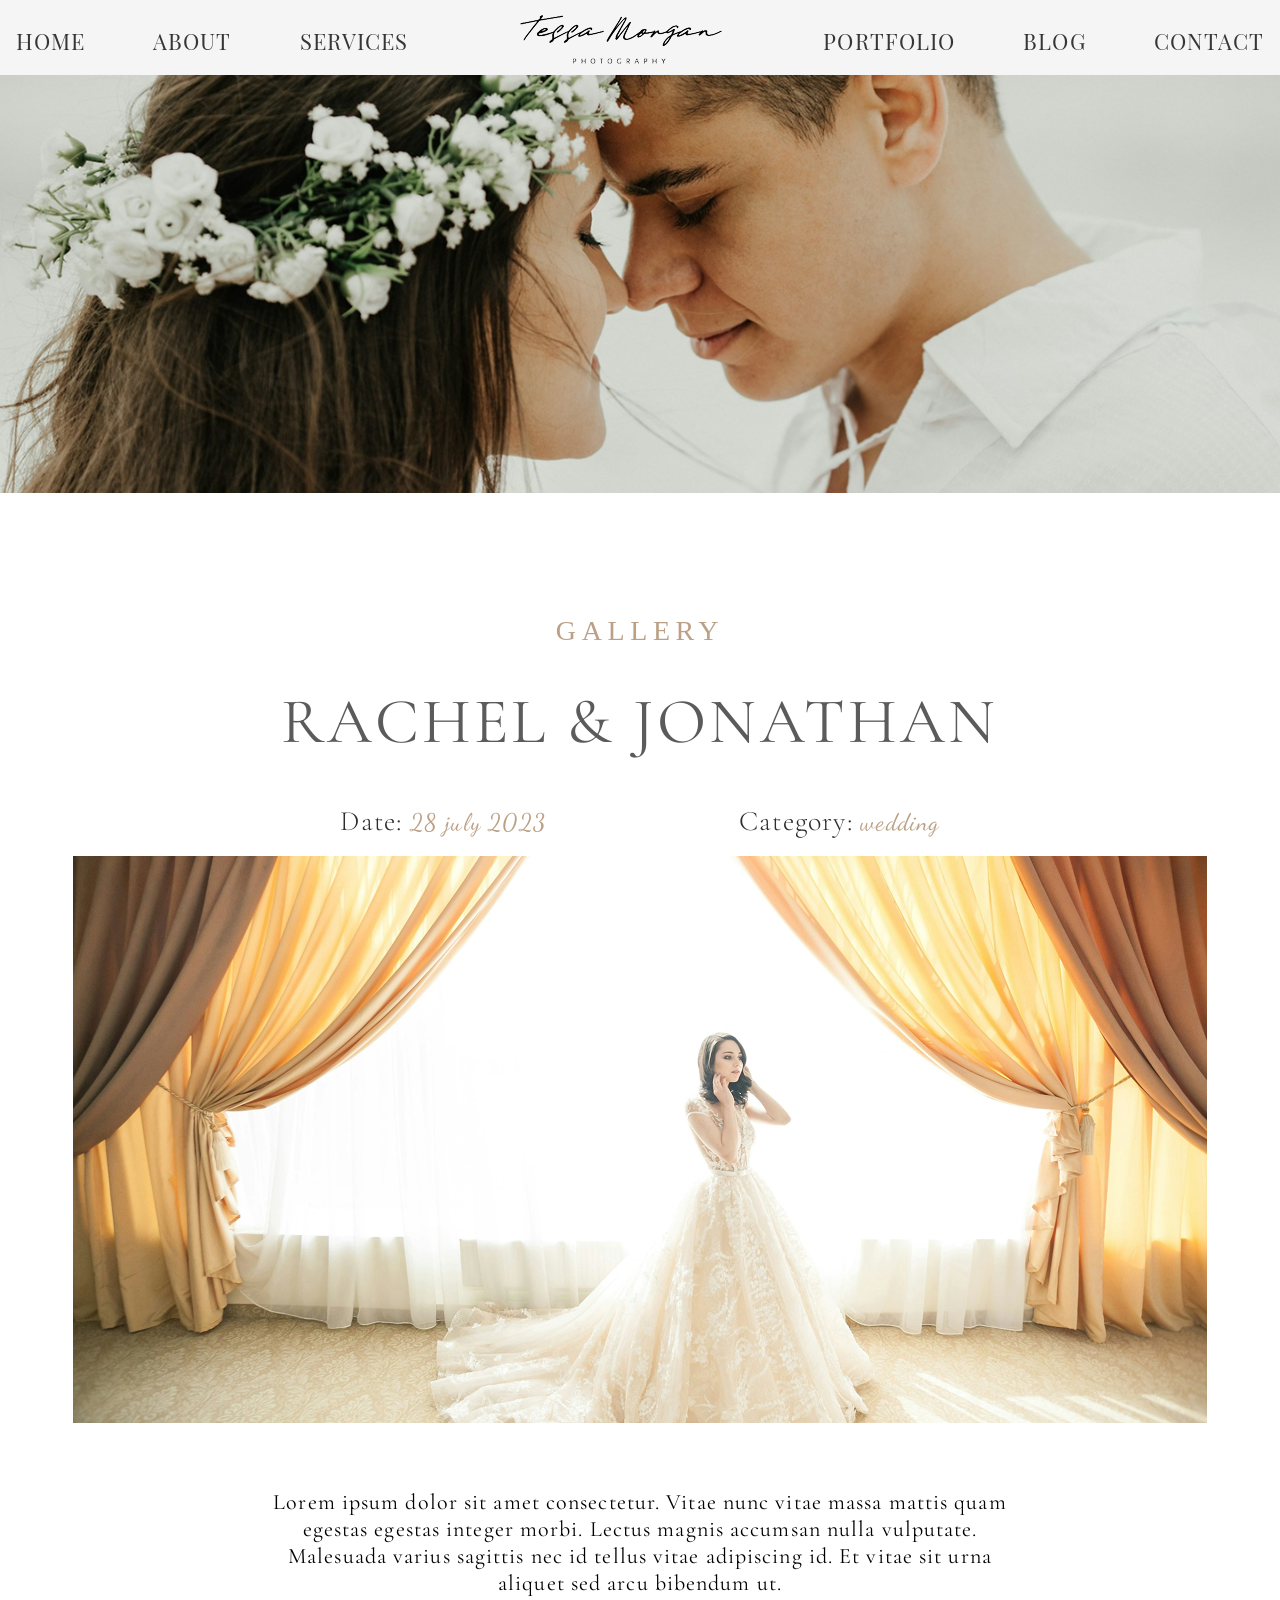
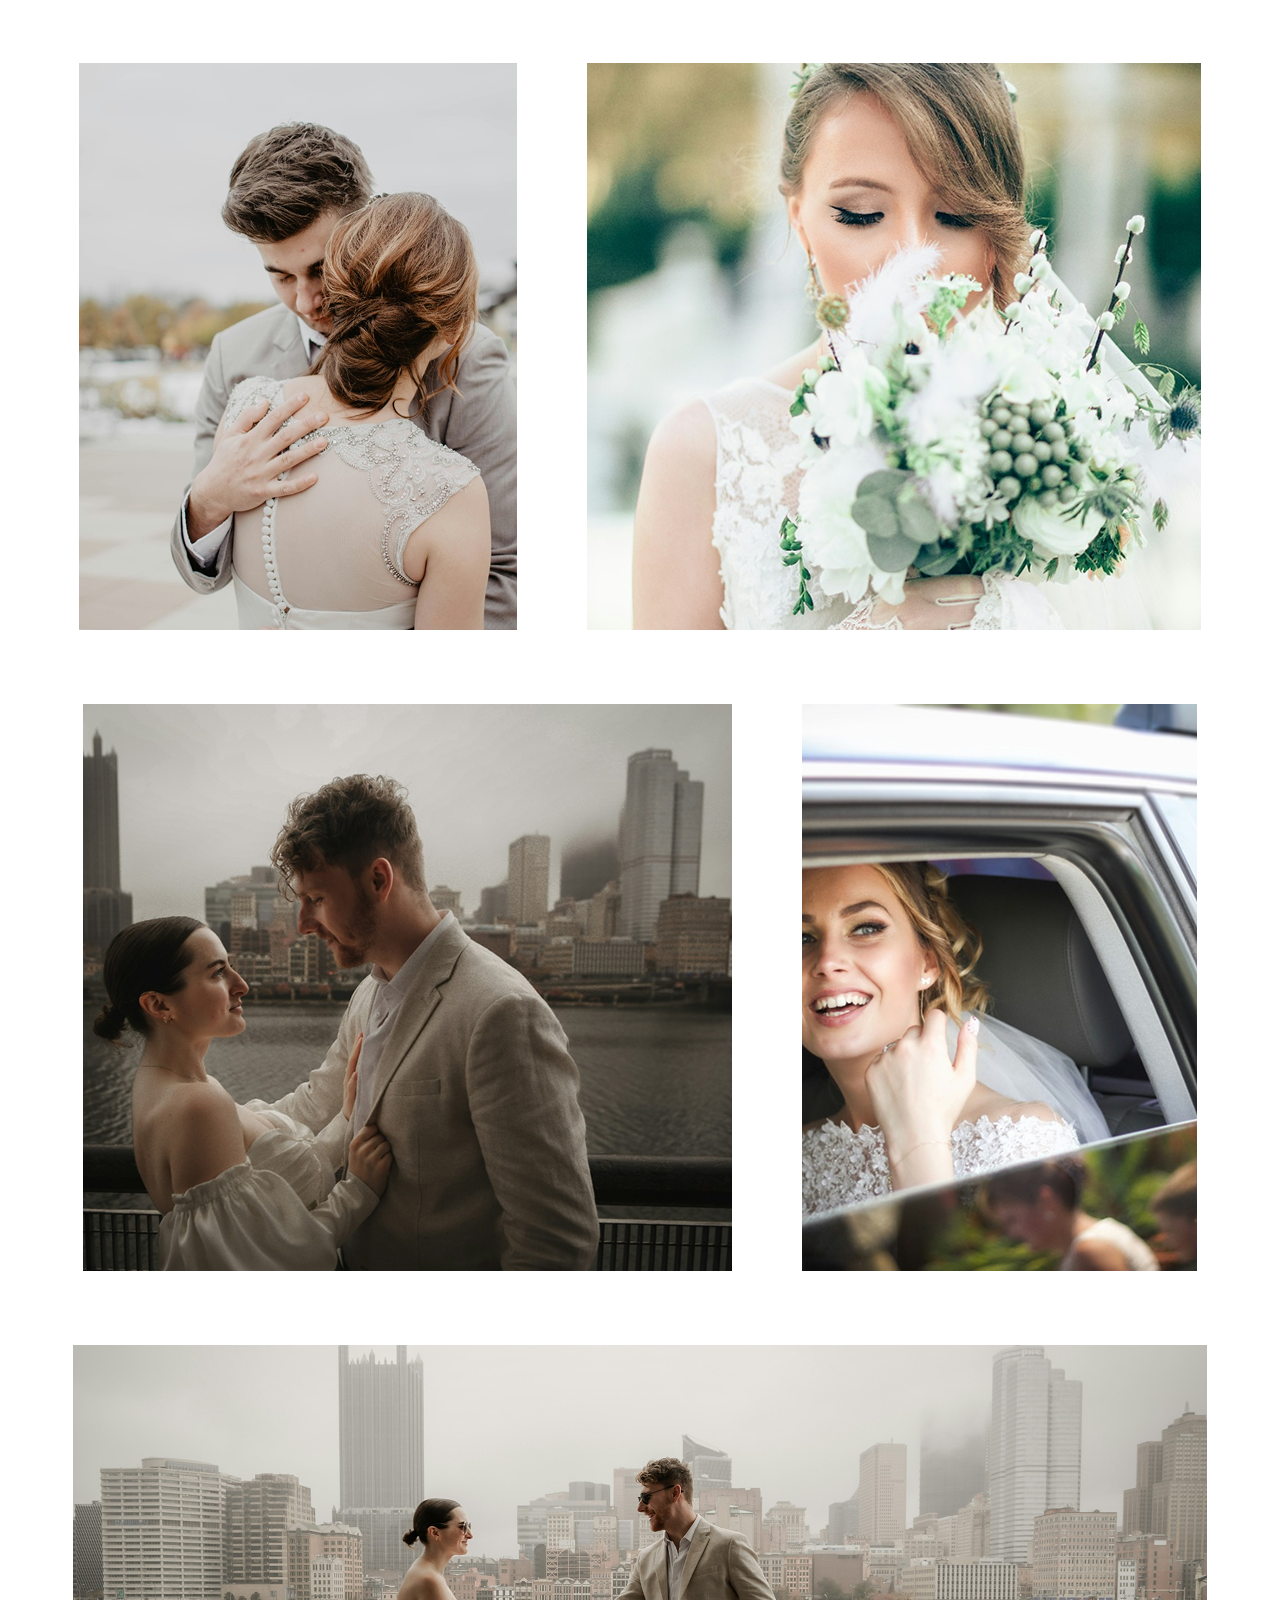
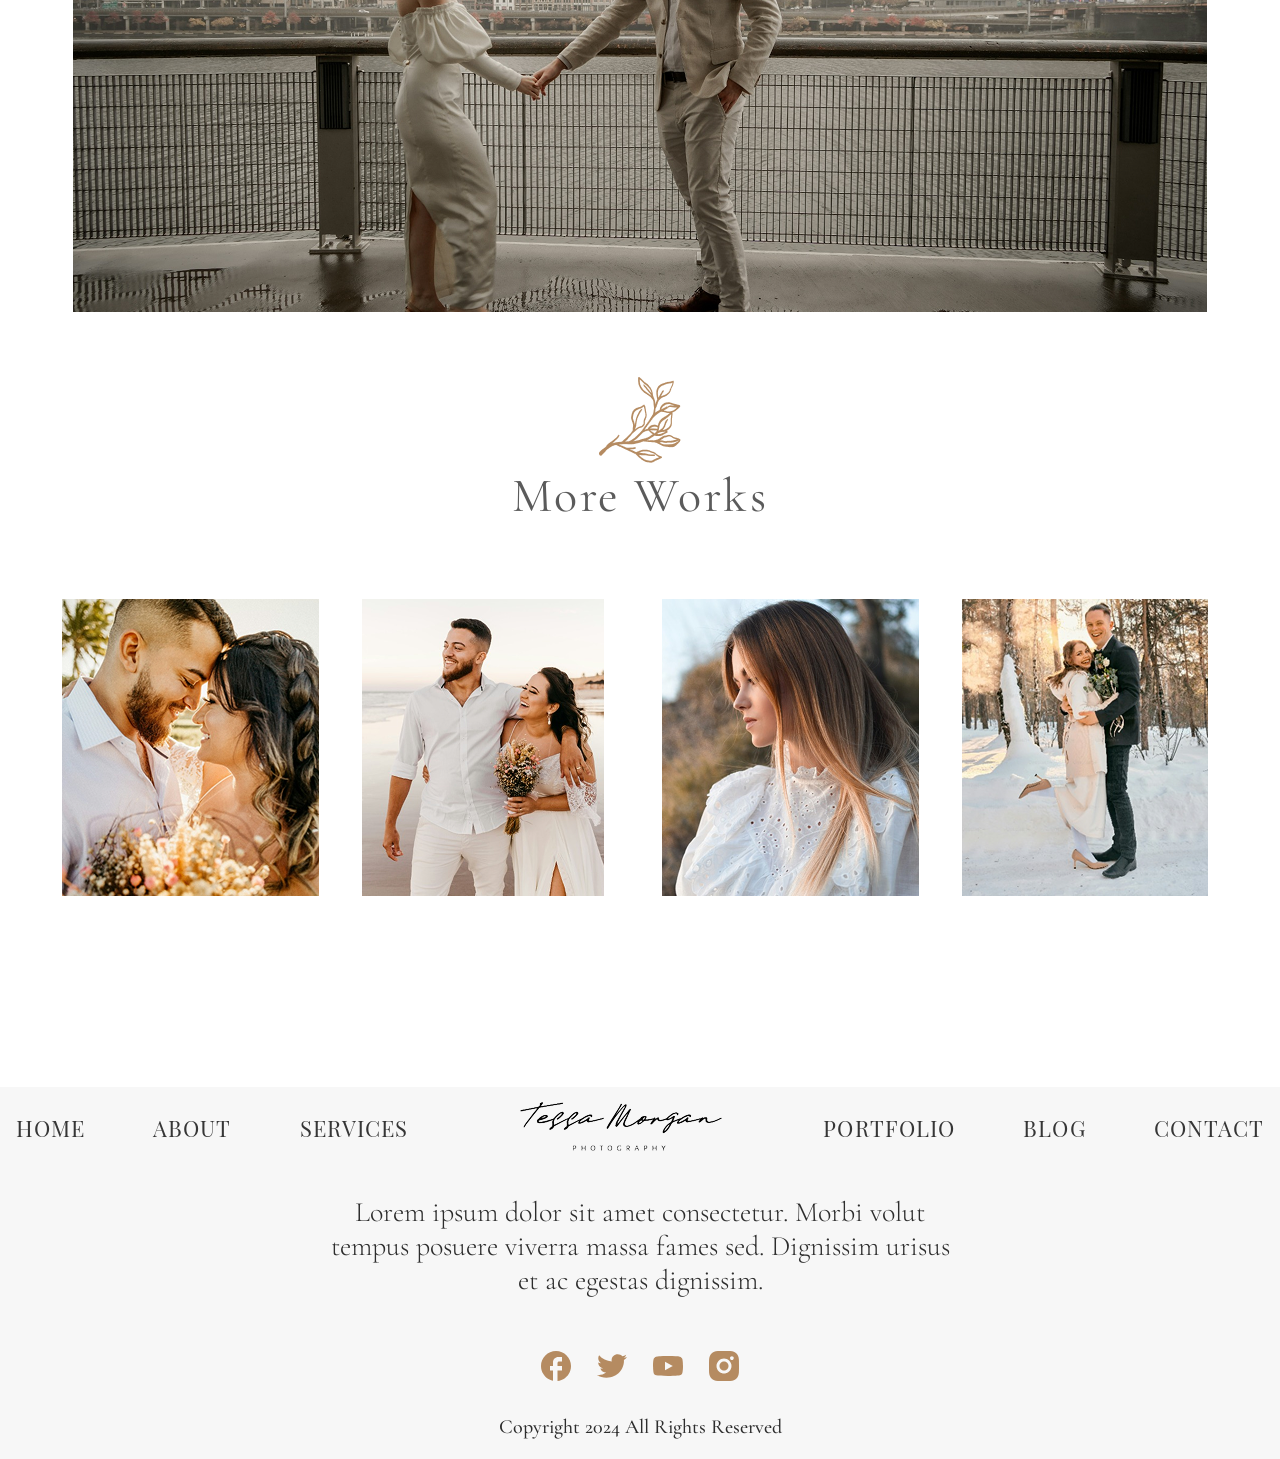
<file: portfolio_details.html>
<!DOCTYPE html>
<html lang="en">
<head>
    <meta charset="UTF-8">
    <meta name="viewport" content="width=device-width, initial-scale=1.0">
    <title>Portfolio Details</title>

    
 <link rel="stylesheet" href="portfolio_details.css">

    
    <link rel="preconnect" href="https://fonts.googleapis.com">
<link rel="preconnect" href="https://fonts.gstatic.com" crossorigin>
<link href="https://fonts.googleapis.com/css2?family=Manrope:wght@200..800&family=Playfair+Display+SC:ital,wght@0,400;0,700;0,900;1,400;1,700;1,900&family=Plus+Jakarta+Sans:ital,wght@0,200..800;1,200..800&family=Volkhov:ital,wght@0,400;0,700;1,400;1,700&display=swap" rel="stylesheet">

<link rel="preconnect" href="https://fonts.googleapis.com">
<link rel="preconnect" href="https://fonts.gstatic.com" crossorigin>
<link href="https://fonts.googleapis.com/css2?family=Ephesis&family=Manrope:wght@200..800&family=Playfair+Display+SC:ital,wght@0,400;0,700;0,900;1,400;1,700;1,900&family=Plus+Jakarta+Sans:ital,wght@0,200..800;1,200..800&family=Volkhov:ital,wght@0,400;0,700;1,400;1,700&display=swap" rel="stylesheet">

<link rel="preconnect" href="https://fonts.googleapis.com">
<link rel="preconnect" href="https://fonts.gstatic.com" crossorigin>
<link href="https://fonts.googleapis.com/css2?family=Cormorant+Garamond:ital,wght@0,300..700;1,300..700&family=Ephesis&family=Manrope:wght@200..800&family=Playfair+Display+SC:ital,wght@0,400;0,700;0,900;1,400;1,700;1,900&family=Plus+Jakarta+Sans:ital,wght@0,200..800;1,200..800&family=Volkhov:ital,wght@0,400;0,700;1,400;1,700&display=swap" rel="stylesheet">

<link rel="preconnect" href="https://fonts.googleapis.com">
<link rel="preconnect" href="https://fonts.gstatic.com" crossorigin>
<link href="https://fonts.googleapis.com/css2?family=Cormorant+Garamond:ital,wght@0,300..700;1,300..700&family=Dancing+Script:wght@400..700&family=Ephesis&family=Manrope:wght@200..800&family=Playfair+Display+SC:ital,wght@0,400;0,700;0,900;1,400;1,700;1,900&family=Plus+Jakarta+Sans:ital,wght@0,200..800;1,200..800&family=Volkhov:ital,wght@0,400;0,700;1,400;1,700&display=swap" rel="stylesheet">

<link rel="preconnect" href="https://fonts.googleapis.com">
<link rel="preconnect" href="https://fonts.gstatic.com" crossorigin>
<link href="https://fonts.googleapis.com/css2?family=Corinthia:wght@400;700&family=Cormorant+Garamond:ital,wght@0,300..700;1,300..700&family=Dancing+Script:wght@400..700&family=Ephesis&family=Manrope:wght@200..800&family=Playfair+Display+SC:ital,wght@0,400;0,700;0,900;1,400;1,700;1,900&family=Plus+Jakarta+Sans:ital,wght@0,200..800;1,200..800&family=Volkhov:ital,wght@0,400;0,700;1,400;1,700&display=swap" rel="stylesheet">
</head>
<body>
     <header>
        <div class="top-bar">
            <div class="container">
                <div class="menu">
                    <ul>
                        <li><a href="photography.html">HOME</a></li>
                        <li><a href="about.html">ABOUT</a></li>
                        <li><a href="service.html">SERVICES</a></li>
                        <li><a href="#"><img src="images/photo-logo.png"></a></li>
                        <li><a href="portfolio.html">PORTFOLIO</a></li>
                        <li><a href="blog.html">BLOG</a></li>
                        <li><a href="contact.html">CONTACT</a></li>
                    </ul>

                </div>
            </div>
        </div>

    </header>
     <section class="hero">
    

    </section> 

    <section class="rachel">
        <div class="container">
            <div class="main-rachel">
                 <div class="richel-up">
                      <div class="richel-hd-area">
                           <div class="gallery-word"><h4>GALLERY</h4></div>
                           <div class="richel-hd"><h3>RACHEL & JONATHAN</h3></div>
                      </div>
                      <div class="richel-date-area">
                          <div class="date-area">
                            <span class="date-word">Date:</span> 28 july 2023</div>
                          <div class="catageory">
                            <span class="cate-word">Category:</span> wedding</div>
                          </div>
                      </div>
                       <div class="richel-down">
                    <img src="images/rachel.png">
                 </div>
                 </div>
                 
            </div>
        </div>
    </section>

    <section class="rachel-text">
        <div class="container">
            <div class="main-rachel-text">
                <p>Lorem ipsum dolor sit amet consectetur. Vitae nunc vitae massa mattis quam egestas egestas integer morbi. Lectus magnis accumsan nulla vulputate. Malesuada varius sagittis nec id tellus vitae adipiscing id. Et vitae sit urna aliquet sed arcu bibendum ut.</p>
            </div>
        </div>
    </section>
   
    <section class="rachel-gallary">
        <div class="container">
            <div class="main-rachel-gallary">
                  <div class="rachel-item"><img src="images/wed_gal1.png"></div>
                  <div class="rachel-item"><img src="images/wed_gal2.png"></div>
                  <div class="rachel-item"><img src="images/wed_gal3.png"></div>
                  <div class="rachel-item"><img src="images/wed_gal4.png"></div>
                  <div class="rachel-item"><img src="images/wed_gal5.png"></div>
               
                
            </div>
        </div>
    </section>
<section class="work">
    <div class="container">
        <div class="main-work">
             <div class="work-up">
                 <div class="work-flower">
                    <img src="images/work-flower.png">
                 </div>
                 <div class="work-hd">
                    <h3>More Works</h3>
                 </div>
             </div>
             <div class="work-down">
                   <div class="work-item"><img src="images/work1.png"></div>
                   <div class="work-item"><img src="images/work2.png"></div>
                   <div class="work-item"><img src="images/work3.png"></div>
                   <div class="work-item"><img src="images/work4.png"></div>
                   
             </div>

        </div>
    </div>
</section>


               
<section class="footer-area">
    <footer>
        <div class="bottom-bar">
            <div class="container">
                <div class="menu-footer">
                    <ul>
                        <li><a href="#">HOME</a></li>
                        <li><a href="#">ABOUT</a></li>
                        <li><a href="#">SERVICES</a></li>
                        <li><a href="#"><img src="images/photo-logo.png"></a></li>
                        <li><a href="#">PORTFOLIO</a></li>
                        <li><a href="#">BLOG</a></li>
                        <li><a href="#">CONTACT</a></li>
                    </ul>

                </div>
            </div>
        </div>

    </footer>
<div class="last-section">
    <div class="footer-lower">
        <div class="footer-text">
            <p>Lorem ipsum dolor sit amet consectetur. Morbi volut tempus posuere viverra massa fames sed. Dignissim urisus et ac egestas dignissim.</p>
        </div>
        <div class="footer-icons">
            <ul>
                <li><a href="#"><img src="images/fb.svg"></a></li>
                <li><a href="#"><img src="images/twitter.svg"></a></li>
                <li><a href="#"><img src="images/you tube.svg"></a></li>
                <li><a href="#"><img src="images/insta.svg"></a></li>
            </ul>
        </div>
       
    </div>
     <div class="footer-copyright">
            <p>Copyright 2024 All Rights Reserved</p>
        </div>
        </div>
    </section>

</body>
</html>
</file>
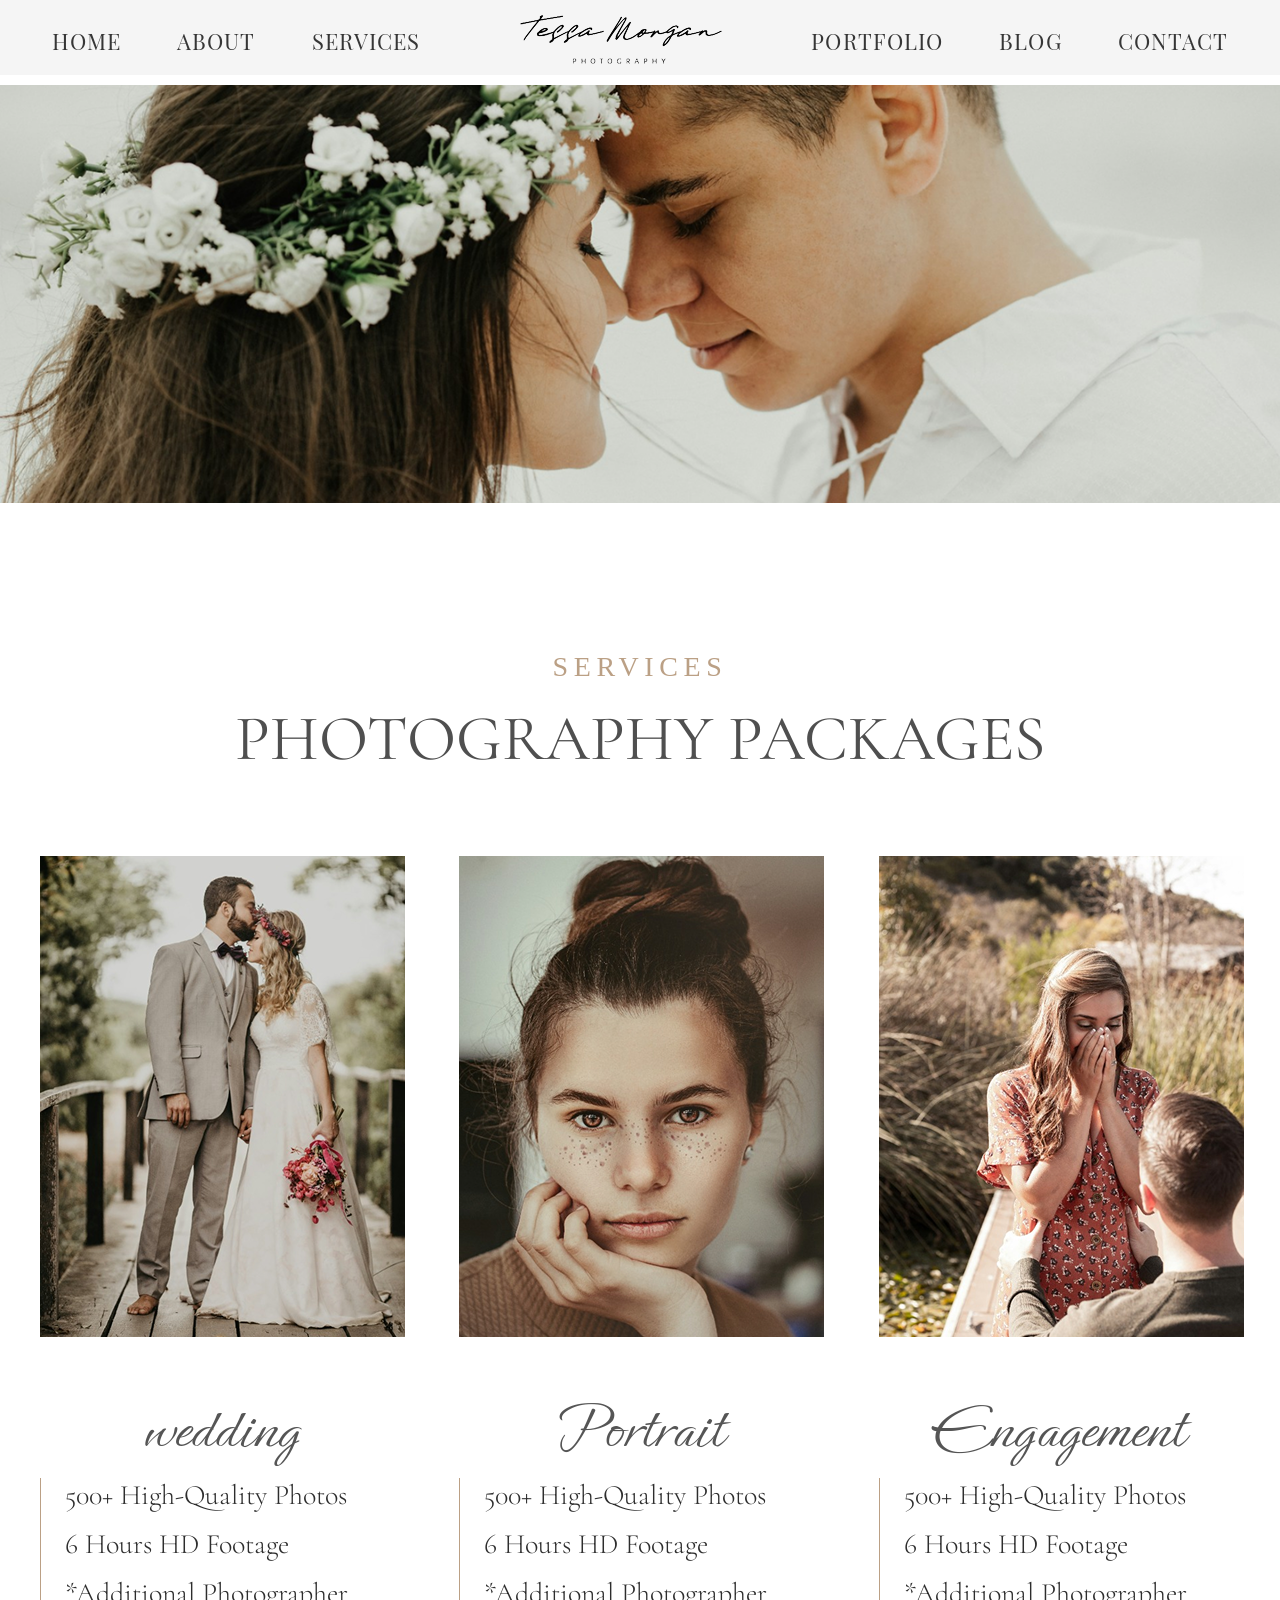
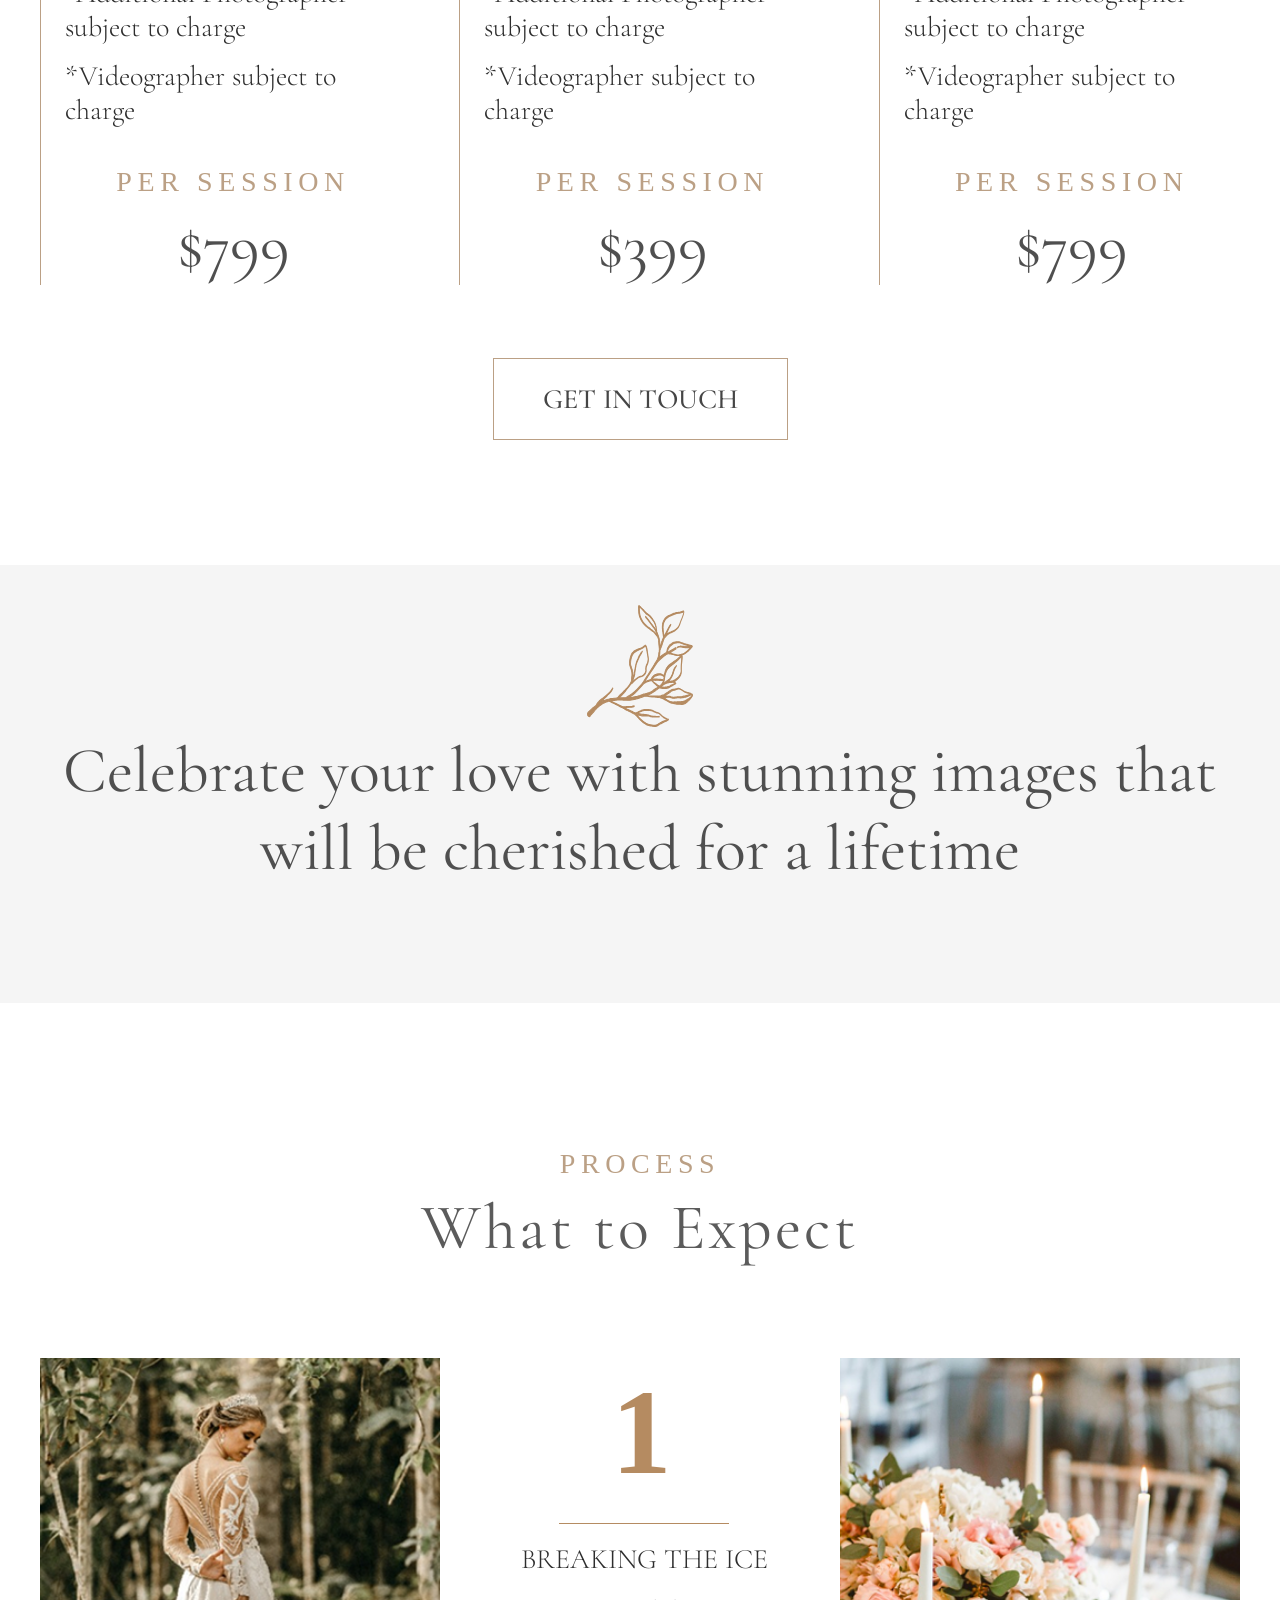
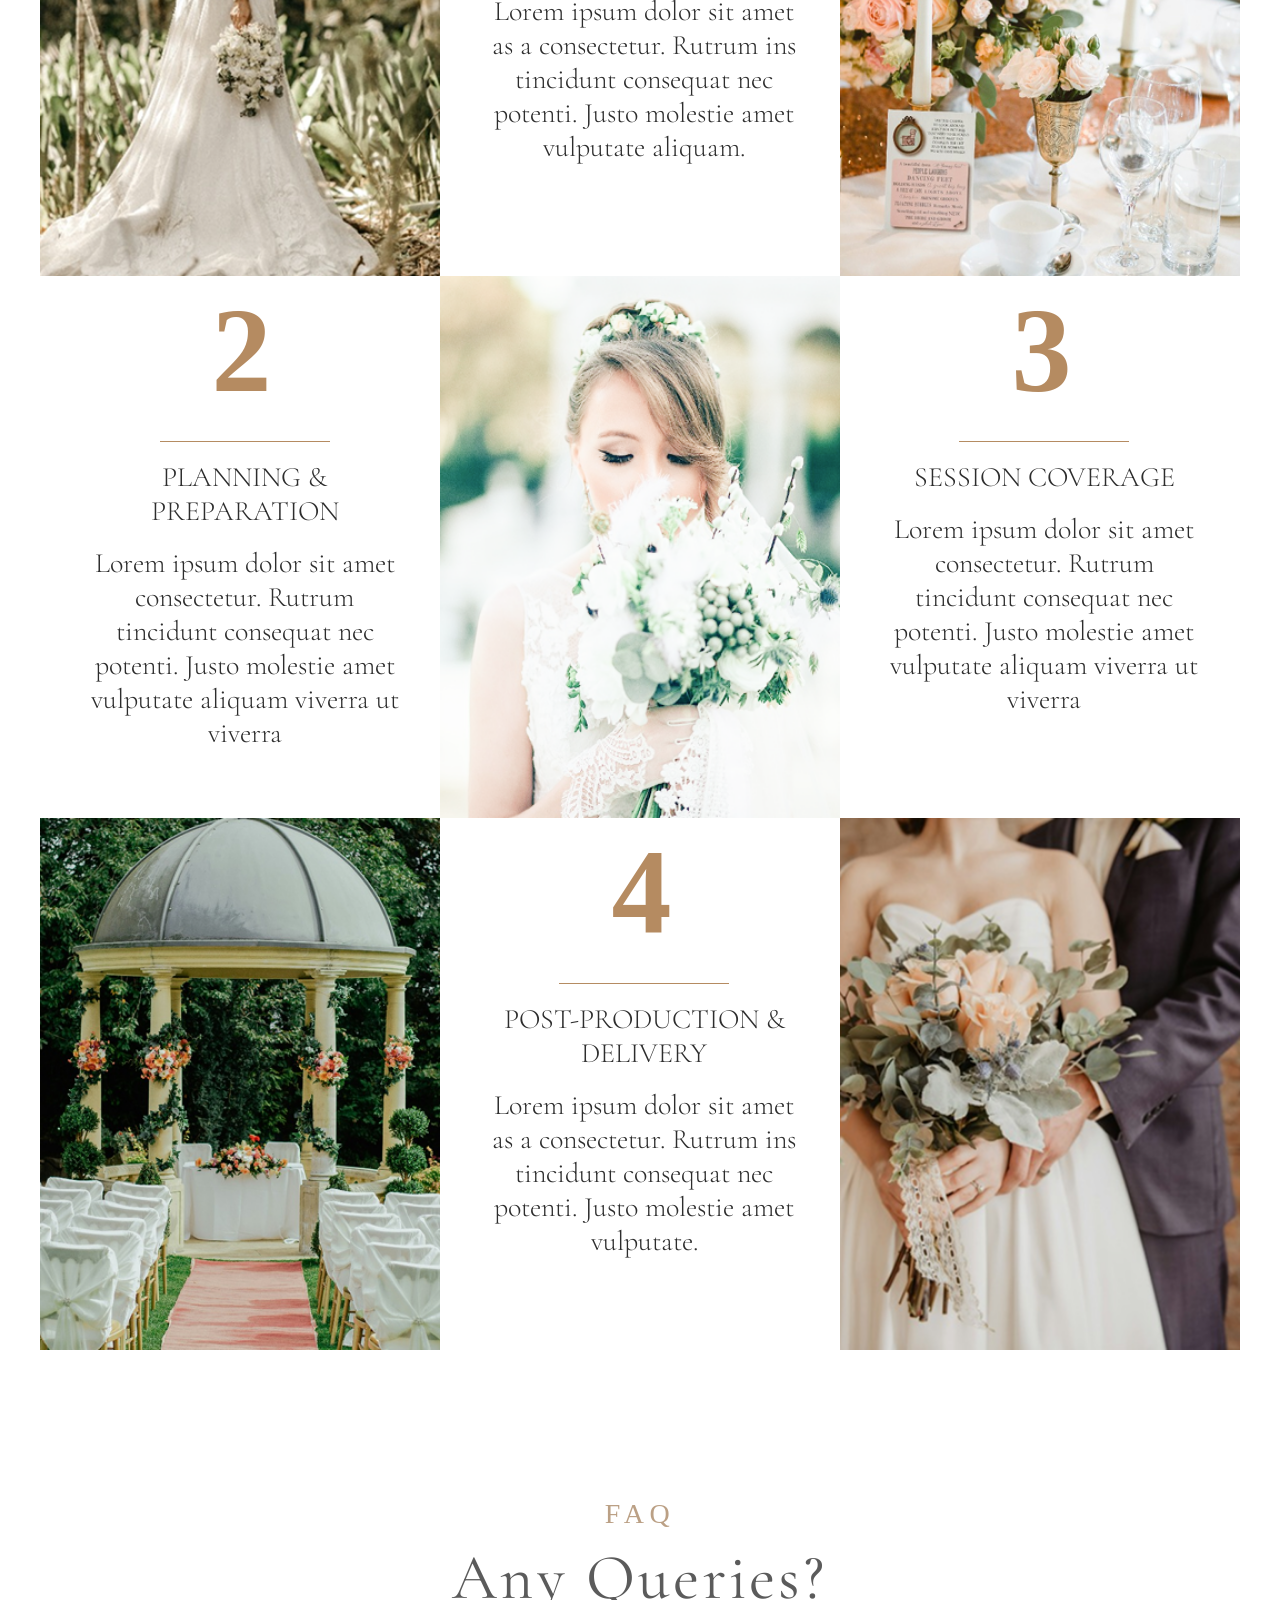
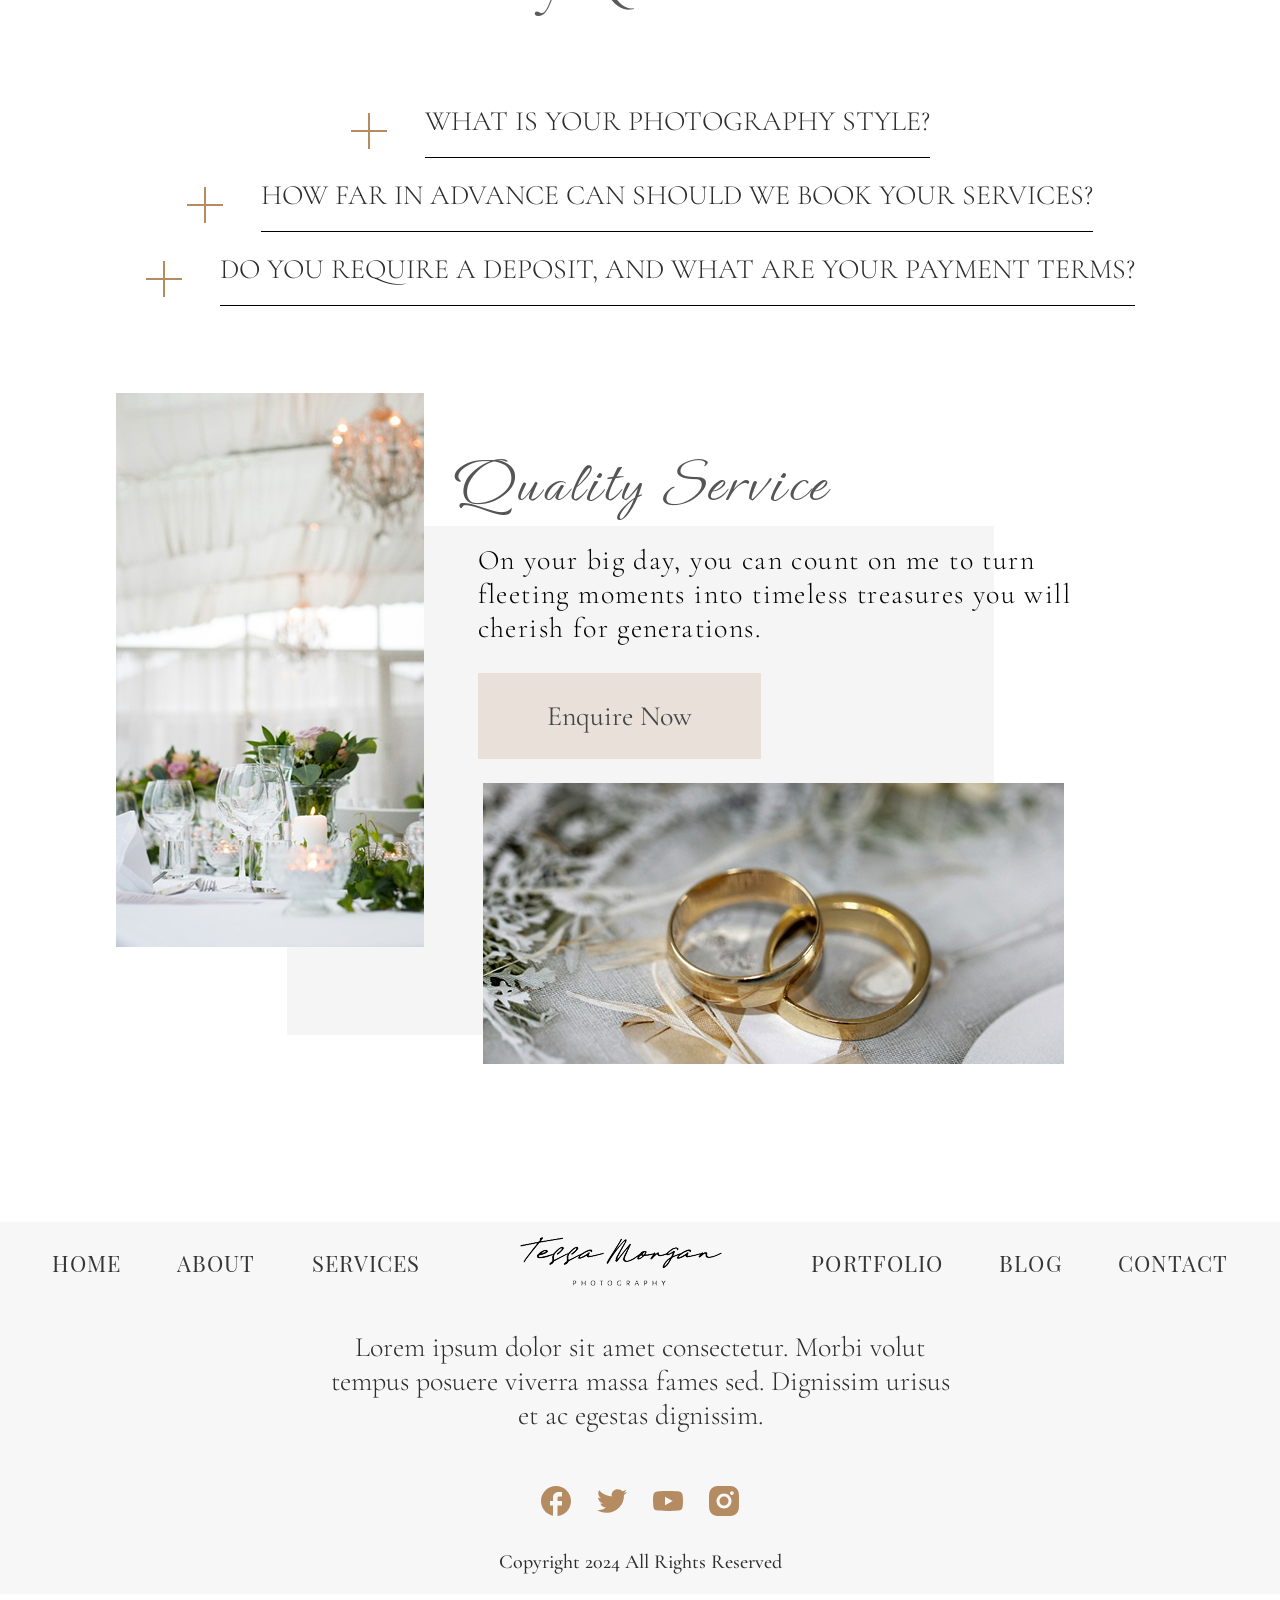
<file: service.html>
<!DOCTYPE html>
<html lang="en">
<head>
    <meta charset="UTF-8">
    <meta name="viewport" content="width=device-width, initial-scale=1.0">
    <title>service</title>
    <link rel="stylesheet" href="service.css">

    
    <link rel="preconnect" href="https://fonts.googleapis.com">
<link rel="preconnect" href="https://fonts.gstatic.com" crossorigin>
<link href="https://fonts.googleapis.com/css2?family=Manrope:wght@200..800&family=Playfair+Display+SC:ital,wght@0,400;0,700;0,900;1,400;1,700;1,900&family=Plus+Jakarta+Sans:ital,wght@0,200..800;1,200..800&family=Volkhov:ital,wght@0,400;0,700;1,400;1,700&display=swap" rel="stylesheet">

<link rel="preconnect" href="https://fonts.googleapis.com">
<link rel="preconnect" href="https://fonts.gstatic.com" crossorigin>
<link href="https://fonts.googleapis.com/css2?family=Ephesis&family=Manrope:wght@200..800&family=Playfair+Display+SC:ital,wght@0,400;0,700;0,900;1,400;1,700;1,900&family=Plus+Jakarta+Sans:ital,wght@0,200..800;1,200..800&family=Volkhov:ital,wght@0,400;0,700;1,400;1,700&display=swap" rel="stylesheet">

<link rel="preconnect" href="https://fonts.googleapis.com">
<link rel="preconnect" href="https://fonts.gstatic.com" crossorigin>
<link href="https://fonts.googleapis.com/css2?family=Cormorant+Garamond:ital,wght@0,300..700;1,300..700&family=Ephesis&family=Manrope:wght@200..800&family=Playfair+Display+SC:ital,wght@0,400;0,700;0,900;1,400;1,700;1,900&family=Plus+Jakarta+Sans:ital,wght@0,200..800;1,200..800&family=Volkhov:ital,wght@0,400;0,700;1,400;1,700&display=swap" rel="stylesheet">
</head>
<body>
   <header>
        <div class="top-bar">
            <div class="container">
                 <div class="toggle-blk">
                <button class="tgl-btn"><img  class="toggle-icon"  src="images/toggle.svg" alt="icon"></button>
           </div>
           
                <div class="menu">
                    <ul>
                        <li><a href="photography.html">HOME</a></li>
                        <li><a href="about.html">ABOUT</a></li>
                        <li><a href="service.html">SERVICES</a></li>
                        <li><a href="#"><img src="images/photo-logo.png"></a></li>
                        <li><a href="portfolio.html">PORTFOLIO</a></li>
                        <li><a href="blog.html">BLOG</a></li>
                        <li><a href="contact.html   ">CONTACT</a></li>
                    </ul>

                </div>
            </div>
        </div>

    </header>
     <section class="hero">
    

    </section> 
    <section class="package">
        <div class="container">
            <div class="main-package">
                 <div class="package-up">
                     <div class="package-hd">
                        <h3>SERVICES</h3>
                        <h2>PHOTOGRAPHY PACKAGES</h2>
                     </div>
                     <div class="package-images">
                          <div class="pk-image-box">
                            <img src="images/service-pk1.png">
                          </div>
                          <div class="pk-image-box">
                             <img src="images/service-pk2.png">
                          </div>
                          <div class="pk-image-box">
                             <img src="images/service-pk3.png">
                          </div>
                     </div>
                     
                 </div>
                 <div class="package-down">
                    <div class="pack-down-inner">
                    <div class="package-descrip">
                        <div class="desc-hd">
                            <h3>wedding</h3>
                        </div>
                        <div class="desc-main">
                             <div class="desc-lists">
                                <ul>
                                    <li>500+ High-Quality Photos</li>
                                    <li>6 Hours HD Footage</li>
                                    <li>*Additional Photographer subject to charge</li>
                                    <li>*Videographer subject to charge</li>
                                </ul>
                             </div>
                             <div class="desc-price">
                                <div class="per-session">
                                    <h3>PER SESSION</h3>
                                </div>
                                <div class="price">
                                    <h3>$799</h3>
                                </div>
                             </div>
                        </div>
                    </div>
                   


                     <div class="package-descrip">
                        <div class="desc-hd">
                            <h3>Portrait</h3>
                        </div>
                        <div class="desc-main">
                             <div class="desc-lists">
                                <ul>
                                    <li>500+ High-Quality Photos</li>
                                    <li>6 Hours HD Footage</li>
                                    <li>*Additional Photographer subject to charge</li>
                                    <li>*Videographer subject to charge</li>
                                </ul>
                             </div>
                             <div class="desc-price">
                                <div class="per-session">
                                    <h3>PER SESSION</h3>
                                </div>
                                <div class="price">
                                    <h3>$399</h3>
                                </div>
                             </div>
                        </div>
                     </div>
                     <div class="package-descrip">
                        <div class="desc-hd">
                            <h3>Engagement</h3>
                        </div>
                        <div class="desc-main">
                             <div class="desc-lists">
                                <ul>
                                    <li>500+ High-Quality Photos</li>
                                    <li>6 Hours HD Footage</li>
                                    <li>*Additional Photographer subject to charge</li>
                                    <li>*Videographer subject to charge</li>
                                </ul>
                             </div>
                             <div class="desc-price">
                                <div class="per-session">
                                    <h3>PER SESSION</h3>
                                </div>
                                <div class="price">
                                    <h3>$799</h3>
                                </div>
                             </div>
                        </div>
                     </div>
                                </div>
                      <div class="package-button-area">
                                <a href="#" class="package-btn">
                                    <span>GET IN TOUCH</span>
                                </a>
                      </div>
                 
                 </div>
            </div>
        </div>
    </section>

    <section class="celebrate">
        <div class="container">
            <div class="main-celebrate">
                <div class="celeb-image">
                    <img src="images/celeb-obj.svg">
                </div>
                <div class="celeb-text">
                    <h3>Celebrate your love with stunning images that will be cherished for a lifetime</h3>
                </div>
            </div>
        </div>
    </section>

    <section class="process">
        <div class="container">
            <div class="main-process">
                 <div class="process-up">
                     <div class="process-word">
                        <h4>PROCESS</h4>
                     </div>
                     <div class="process-hd">
                        <h3>What to Expect</h3>
                     </div>
                 </div>
                 <div class="process-down">
                    
                    <div class="process-box"> <img src="images/grid_1.png"> </div>
                    <div class="process-box">
                        <div class="process-text-inner">
                            <h3>1</h3>
                            <svg width="170" height="1"  viewBox="0 0 170 1" fill="none" xmlns="http://www.w3.org/2000/svg">
<line x1="170" y1="0.5" x2="-4.37114e-08" y2="0.499985" stroke="#B58B61"/>
</svg>
                            <h4>BREAKING THE ICE</h4>
                            <p>Lorem ipsum dolor sit amet as a consectetur. Rutrum ins tincidunt consequat nec potenti. Justo molestie amet vulputate aliquam.</p>
                        </div>
                    </div>
                    <div class="process-box"> <img src="images/grid_2.png"></div>
                    <div class="process-box"> <div class="process-text-inner">
                            <h3>2</h3>
                            <svg width="170" height="1"  viewBox="0 0 170 1" fill="none" xmlns="http://www.w3.org/2000/svg">
<line x1="170" y1="0.5" x2="-4.37114e-08" y2="0.499985" stroke="#B58B61"/>
</svg>

                            <h4>PLANNING & PREPARATION</h4>
                            <p>Lorem ipsum dolor sit amet consectetur. Rutrum tincidunt consequat nec potenti. Justo molestie amet vulputate aliquam viverra ut viverra</p>
                        </div></div>
                    <div class="process-box"> <img src="images/grid_3.png"></div>
                    <div class="process-box"> <div class="process-text-inner">
                            <h3>3</h3>
                            <svg width="170" height="1"  viewBox="0 0 170 1" fill="none" xmlns="http://www.w3.org/2000/svg">
<line x1="170" y1="0.5" x2="-4.37114e-08" y2="0.499985" stroke="#B58B61"/>
</svg>
                            <h4>SESSION COVERAGE</h4>
                            <p>Lorem ipsum dolor sit amet consectetur. Rutrum tincidunt consequat nec potenti. Justo molestie amet vulputate aliquam viverra ut viverra</p>
                        </div></div>
                    <div class="process-box"> <img src="images/grid_4.png"></div>
                    <div class="process-box"> <div class="process-text-inner">
                            <h3>4</h3>
                            <svg width="170" height="1"  viewBox="0 0 170 1" fill="none" xmlns="http://www.w3.org/2000/svg">
<line x1="170" y1="0.5" x2="-4.37114e-08" y2="0.499985" stroke="#B58B61"/>
</svg>
                            <h4>POST-PRODUCTION
& DELIVERY</h4>
                            <p>Lorem ipsum dolor sit amet as a consectetur. Rutrum ins tincidunt consequat nec potenti. Justo molestie amet vulputate.</p>
                        </div></div>
                    <div class="process-box"> <img src="images/grid_5.png"></div>
                  
                 

                  
                 </div>
            </div>
        </div>
    </section>

<section class="query">
    <div class="container">
        <div class="main-query">
            <div class="query-up">
                <div class="query-word">
                    <h4>FAQ</h4>
                </div>
                <div class="query-hd">
                    <h3>Any Queries? </h3>
                </div>
            </div>
            <div class="query-down">
             <ul>
                <li><div class="plus-sign">
                     <svg width="2" height="36" viewBox="0 0 2 36" fill="none">
        <line x1="1" y1="0" x2="1" y2="36" stroke="#B58B61" stroke-width="2"/>
    </svg>

    <svg width="36" height="2" viewBox="0 0 36 2" fill="none">
        <line x1="36" y1="1" x2="0" y2="1" stroke="#B58B61" stroke-width="2"/>
    </svg>
                </div>
                    <div class="list-text">WHAT IS YOUR PHOTOGRAPHY STYLE?
                        
</svg>
                    </div>
                   

                </li>

                 <li>
                     <div class="plus-sign">
                     <svg width="2" height="36" viewBox="0 0 2 36" fill="none">
        <line x1="1" y1="0" x2="1" y2="36" stroke="#B58B61" stroke-width="2"/>
    </svg>

    <svg width="36" height="2" viewBox="0 0 36 2" fill="none">
        <line x1="36" y1="1" x2="0" y2="1" stroke="#B58B61" stroke-width="2"/>
    </svg>
                </div> 
                    <div class="list-text">HOW FAR IN ADVANCE CAN SHOULD WE BOOK YOUR SERVICES?</div>
                </li>


 <li><div class="plus-sign">
                     <svg width="2" height="36" viewBox="0 0 2 36" fill="none">
        <line x1="1" y1="0" x2="1" y2="36" stroke="#B58B61" stroke-width="2"/>
    </svg>

    <svg width="36" height="2" viewBox="0 0 36 2" fill="none">
        <line x1="36" y1="1" x2="0" y2="1" stroke="#B58B61" stroke-width="2"/>
    </svg>
                </div>
                    <div class="list-text">DO YOU REQUIRE A DEPOSIT, AND WHAT ARE YOUR PAYMENT TERMS?</div>
                </li>

             </ul>
            </div>
        </div>
    </div>

</section>

<section class="quality">
    <div class="container">
        <div class="main-quality">
             <div class="quality-up">
                <div class="quality-hd">
                    <h3>Quality Service</h3>
                </div>
             </div>
             <div class="quality-down">
                <div class="quality-text">

                     <div class="quality-text-area">
                    <div class="quality-pg">
                    <p>On your big day, you can count on me to turn fleeting moments into timeless treasures you will cherish for generations.</p>
                    </div>
                    
                    <a href="#" class="enquire">
                        <span>Enquire Now</span>
                    </a>
                    <div class="guneet">
                 <div class="quality-image-one"> <img src="images/quality1.png"></div>
                    
                    <div class="quality-image-two"><img src="images/quality2.png"></div>
                    </div>
                  </div>
                </div>
             </div>
        </div>
    </div>

</section>


<section class="footer-area">
    <footer>
        <div class="bottom-bar">
            <div class="container">
                <div class="menu-footer">
                    <ul>
                        <li><a href="#">HOME</a></li>
                        <li><a href="#">ABOUT</a></li>
                        <li><a href="#">SERVICES</a></li>
                        <li><a href="#"><img src="images/photo-logo.png"></a></li>
                        <li><a href="#">PORTFOLIO</a></li>
                        <li><a href="#">BLOG</a></li>
                        <li><a href="#">CONTACT</a></li>
                    </ul>

                </div>
            </div>
        </div>

    </footer>
<div class="last-section">
    <div class="footer-lower">
        <div class="footer-text">
            <p>Lorem ipsum dolor sit amet consectetur. Morbi volut tempus posuere viverra massa fames sed. Dignissim urisus et ac egestas dignissim.</p>
        </div>
        <div class="footer-icons">
            <ul>
                <li><a href="#"><img src="images/fb.svg"></a></li>
                <li><a href="#"><img src="images/twitter.svg"></a></li>
                <li><a href="#"><img src="images/you tube.svg"></a></li>
                <li><a href="#"><img src="images/insta.svg"></a></li>
            </ul>
        </div>
       
    </div>
     <div class="footer-copyright">
            <p>Copyright 2024 All Rights Reserved</p>
        </div>
        </div>
    </section>



<script> const toggleBtn = document.querySelector(".tgl-btn"); const menu = document.querySelector(".menu"); const toggleIcon = document.querySelector(".toggle-icon"); toggleBtn.addEventListener("click", function () { menu.classList.toggle("active"); if (menu.classList.contains("active")) { toggleIcon.src = "images/close-icon.svg"; } else { toggleIcon.src = "images/toggle.svg"; } }); </script>


</body>
</html>
</file>
<file: photography.css>
* {
     margin: 0;
     padding: 0;
     box-sizing: border-box;
     text-decoration: none;
     list-style: none;
 }

 .toggle-blk {
     display: none;
 } 

.top-bar {
    padding-top: 8px;
   
    position: absolute;
z-index: 55;
left: 0;
top: 0;
width: 100% ;
background: rgba(245, 245, 245, 0.8);

}
.container{
    max-width: 1200px;
    margin: 0 auto;
}
.menu {
    display: flex;
    justify-content: center;
    text-align: center;
}
.menu ul {
    display: flex;
    gap: 68px;
    align-items: center;
    justify-content: center;
}
.menu ul li a {
    font-family: 'Playfair Display SC';
    font-style: normal;
    font-weight: 400;
    font-size: 22px;
    line-height: 29px;
    text-align: center;
    letter-spacing: 0.05em;
    color: #363636;
}
.hero{
    background-image: url(images/photo-bg.png);
    background-repeat: no-repeat;
   /* height:913px; */
    background-size: cover;
    position: relative;
    width: 100%;
    background-position: center;
}
.main-hero {
    display: flex;
    flex-direction: column;
    justify-content: center;
    align-items: center;
        height: 913px;
            gap: 23px;
}
.dream-hd h3 {
    font-family: 'Ephesis';
    font-style: normal;
    font-weight: 400;
    font-size: 64px;
    line-height: 83px;
    text-align: center;
    letter-spacing: 0.05em;
    color: #BBA085;
        max-width: 730px;
}
.art-hd h3 {
    font-family: 'Cormorant Garamond';
    font-style: normal;
    font-weight: 600;
    font-size: 80px;
    line-height: 97px;
    text-align: center;
    color: #FFFFFF;
    text-shadow: 0px 4px 4px rgba(0, 0, 0, 0.1);
}
section.award {
    background: #F4F4F4;
}
.main-award {
    padding-top: 81px;
    padding-bottom: 121px;
        align-items: center;
    display: flex;
    flex-direction: column;
    gap: 33px;
}
.flower-text h3 {
    font-family: 'Raleway';
    font-style: normal;
    font-weight: 500;
    font-size: 28px;
    line-height: 33px;
    text-align: center;
    letter-spacing: 0.2em;
    color: #BBA085;
}
.flower-hd h3 {
    font-family: 'Cormorant Garamond';
    font-style: normal;
    font-weight: 400;
    font-size: 64px;
    line-height: 78px;
    text-align: center;
    color: #4F4F4F;
        max-width: 1066px;
}
.flower {
    display: flex;
    flex-direction: column;
    
}
section.profile {
    padding: 0 20px;
}
.profile .container{
    max-width: 1800px;
    margin: 0 auto;
}
.main-profile {
    display: flex;
    /* gap: 50px; */
}
.profile-pic{
    width: calc(100% / 2);
}

.profile-pic img {
    object-fit: cover;
    width: 100%;
    display: block;
    height: 100%;
}

.profile-text {
      width: calc(100% / 2);
     padding-top: 20px;
     padding-left: 50px;
     padding-right: 20px;
    display: flex;
    flex-direction: column;
        align-items: center;
        gap: 35px;
}

.profile-hd h2 {
    font-family: 'Cormorant Garamond';
    font-style: normal;
    font-weight: 400;
    font-size: 47px;
    line-height: 58px;
    text-align: center;
    color: #4A4A4A;
    max-width: 460px;
}
.profile-pg p {
    font-family: 'Cormorant Garamond';
    font-style: normal;
    font-weight: 400;
    font-size: 28px;
    line-height: 34px;
    text-align: center;
    color: #2D2D2D;
}
.profile-pg-2 p {
    font-family: "Cormorant Garamond";
    font-style: normal;
    font-weight: 400;
    font-size: 28px;
    line-height: 34px;
    text-align: center;
    color: rgb(45, 45, 45);
}
.profile-name h3 {
  
    font-family: 'Ephesis';
    font-style: normal;
    font-weight: 400;
    font-size: 60px;
    line-height: 78px;
    text-align: center;
    letter-spacing: 0.05em;
    color: #545454;
}
a.profile-btn {
    padding: 16px 40px;
    
background: #E9E1D9;
border: 2px solid #E9E1D9;
}
a.profile-btn span{
    font-family: 'Cormorant Garamond';
    font-style: normal;
    font-weight: 400;
    font-size: 28px;
    line-height: 34px;
    color: #484848;
}
.service{
    padding-top: 179px;
    padding-bottom: 185px;
    padding-left: 20px;
    padding-right: 20px;
}
.main-service {
    display: flex;
    flex-direction: column;
    gap: 53px;
}
.service-up {
    display: flex;
    flex-direction: column;
    justify-content: center;
    align-items: center;
    gap: 12px;
}
.service-word span {
    font-family: 'Raleway';
    font-style: normal;
    font-weight: 500;
    font-size: 28px;
    line-height: 33px;
    text-align: center;
    letter-spacing: 0.2em;
    color: #BBA085;
}
.service-hd h3 {
    font-family: 'Cormorant Garamond';
    font-style: normal;
    font-weight: 400;
    font-size: 64px;
    line-height: 78px;
    text-align: center;
    letter-spacing: 0.05em;
    color: #5B5B5B;
}
.service-down {
    display: flex;
    gap: 66px;
    flex-wrap: wrap;
        justify-content: center;
    align-items: center;
}
.service-box {
    width: calc(33.33% - (132px / 3));
    padding-top: 46px;
    padding-bottom: 38px;
    padding-left: 85px;
    padding-right: 85px;
     background: #F8F8F8;

    display: flex;
    flex-direction: column;
    gap: 44px;
    justify-content: center;
    align-items: center;
}
.flower-pic {
    display: flex;
    align-items: center;
    /* justify-content: center; */
    justify-content: center;
}
.flower-weding h2 {
    font-family: 'Ephesis';
    font-style: normal;
    font-weight: 400;
    font-size: 60px;
    line-height: 78px;
    text-align: center;
    letter-spacing: 0.05em;
    color: #585858;
}
.per h4 {
    font-family: 'Cormorant Garamond';
    font-style: normal;
    font-weight: 400;
    font-size: 24px;
    line-height: 29px;
    text-align: center;
    letter-spacing: 0.05em;
    color: #5B5B5B;
}
.pp h4 {
   
    font-family: 'Cormorant Garamond';
    font-style: normal;
    font-weight: 300;
    font-size: 50px;
    line-height: 61px;
    text-align: center;
    letter-spacing: 0.05em;
    color: #5B5B5B;
}
.flower-details {
    display: flex;
}
a.more-details{
    padding: 16px 34px;
    
background: #E9E1D9;
border: 1px solid #E9E1D9;
 

}
a.more-details span {
   
    font-family: 'Cormorant Garamond';
    font-style: normal;
    font-weight: 400;
    font-size: 23px;
    line-height: 34px;
    color: #484848;
   
}
.creative .container{
    max-width: 1800px;
    margin: 0 auto;
}
.creative-image{
    background-image: url(images/creative-bg.png);
    background-repeat: no-repeat;
    background-size: cover;
    height: 717px;
    /* background-position: center; */
}
.main-creative {
    display: flex;
    position: relative;
   
}

.creative-empty {
    width: 351px;

}

.creative-image {
    width: calc(100% - 351px);
}
.creative-empty {
    width: 351px;
    background: #F8F8F8;
}
.overlap {
    position: absolute;
    display: flex;
        padding: 12px;
    background: rgba(255, 255, 255, 0.9);
        top: 63px;
    bottom:63px;
    right: 131px;
}
.overlap-outline {
    border: 0.4px solid #B58B61;
    padding-top: 37px;
    padding-bottom: 54px;
    padding-left: 15px;
    padding-right: 15px;
        max-width: 389px;
            display: flex;
    flex-direction: column;
    gap: 25px;
    justify-content: center;
    align-items: center;
}
.over-hd h3 {
    font-family: 'Ephesis';
    font-style: normal;
    font-weight: 400;
    font-size: 46px;
    line-height: 65px;
    text-align: center;
    letter-spacing: 0.05em;
    color: #686868;
}
.over-text p {
    font-family: 'Cormorant Garamond';
    font-style: normal;
    font-weight: 300;
    font-size: 28px;
    line-height: 34px;
    text-align: center;
    color: #414141;
    max-width: 320px;
}
.portfolio{
    padding-left: 20px;
    padding-right: 20px;
    padding-top: 107px;
    padding-bottom: 59px;
}
/* .portfolio .container{
    max-width: 1400px;
    margin: 0 auto;
} */
.main-portfolio {
    display: flex;
    flex-direction: column;
    gap: 55px;
}
.portfolio-hd {
    display: flex;
    flex-direction: column;
    justify-content: center;
    align-items: center;
    gap: 8px;
}
.portfolio-word h3 {
    font-family: 'Raleway';
    font-style: normal;
    font-weight: 500;
    font-size: 28px;
    line-height: 33px;
    text-align: center;
    letter-spacing: 0.2em;
    color: #BBA085;
}
.portfolio-story h3 {
    font-family: 'Cormorant Garamond';
    font-style: normal;
    font-weight: 400;
    font-size: 64px;
    line-height: 78px;
    text-align: center;
    letter-spacing: 0.05em;
    color: #5B5B5B;
}
.portfolio-images {
    display: flex;
    /* align-items: flex-end; */
    justify-content: center;
    gap: 38px;
}

.portfolio_image_one{
    width: 394px;
}
.portfolio_image_one img{
    height: 100%;
    display: block;
}

.portfolio_image_two{
    width: 373px;
}
.portfolio_image_two img{
    height: 100%;
    display: block;
}


.port-cont{
    width: calc(100% - 411px);
    display: flex;
    justify-content: flex-end;
    align-items: flex-end;
}



.portfolio-content {
      width: calc(100% - 394px);
    padding-bottom:20px ;
 
        display: flex;
        flex-wrap: wrap;
    flex-direction: column;
        background-color: #F8F8F8;
            justify-content: center;
    align-items: center;
       

}.portfolio-content h1 {
    font-family: 'Cormorant';
    font-style: normal;
    font-weight: 600;
    font-size: 66px;
    line-height: 81px;
    letter-spacing: 0.05em;
    color: #B58B61;
}
.portfolio-content h3 {
    font-family: 'Ephesis';
    font-style: normal;
    font-weight: 400;
    font-size: 46px;
    line-height: 60px;
  
    letter-spacing: 0.05em;
    color: #555555;
   
    width: max-content;
}
.portfolio-content p {
    font-family: 'Cormorant Garamond';
    font-style: normal;
    font-weight: 300;
    font-size: 23px;
    line-height: 29px;
    color: #2D2D2D;
    width: max-content;
    max-width: 409px;
}
.portfolio-btn {
    display: flex;
    justify-content: flex-end;
   
}
button.gallery-btn {
    padding: 16px 27px;
    background: #E9E1D9;
    border: none;
}
button.gallery-btn a {
    font-family: 'Cormorant Garamond';
    font-style: normal;
    font-weight: 300;
    font-size: 28px;
    line-height: 34px;
    color: #555555;
}
.main-testimonial {
    display: flex;
    flex-direction: column;
    gap: 17px;
}
.testi-hd {
    display: flex;
    align-items: center;
    justify-content: center;
        padding-bottom: 17px;
}
.testi-hd h3 {
    font-family: 'Ephesis';
    font-style: normal;
    font-weight: 400;
    font-size: 70px;
    line-height: 91px;
    text-align: center;
    letter-spacing: 0.05em;
    color: #555555;
}
.testi-main {
    display: flex;
    justify-content: center;
    align-items: center;
    gap: 47px;
    align-items: stretch;
}

.test-image {
    width: calc(50% - 23.5px);
    height: 100%;
}
.test-image img {
    display: block;
    height: 100%;
    width: 100%;
    object-fit: cover;
}
.test-text {
     width: calc(50% - 23.5px);
    padding-top: 48px;
    padding-bottom: 73px;
    padding-left: 47px;
    padding-right: 47px;
        display: flex;
    flex-direction: column;
    gap: 73px;
    justify-content: center;
    align-items: center;
        background: white;
          
}
.quote-pg p {
    font-family: 'Cormorant Garamond';
    font-style: normal;
    font-weight: 400;
    font-size: 28px;
    line-height: 46px;
    text-align: center;
    color: #4F4F4F;
}
.main-test-quote {
    display: flex;
    justify-content: center;
}
.quote-name span {
    font-family: 'Cormorant Garamond';
    font-style: normal;
    font-weight: 300;
    font-size: 28px;
    line-height: 34px;
    text-align: center;
    text-transform: uppercase;
    color: #414141;
}
section.testimonial {
    background: #F8F8F8;
        padding: 80px 20px;
}
.test-quote {
    display: flex;
    flex-direction: column;
    gap: 74px;
}
.couple{
    padding-top: 98px;
    padding-bottom: 130px;
}
.main-couple {
    display: flex;
    flex-direction: column;
    gap: 26px;
}
.couple-up {
    display: flex;
    justify-content: center;
    align-items: center;
}
.couple-up h3 {
    font-family: 'Cormorant Garamond';
    font-style: normal;
    font-weight: 400;
    font-size: 40px;
    line-height: 48px;
    text-align: center;
    letter-spacing: 0.05em;
    color: #000000;
        max-width: 755px;
}
.couple-down {
    display: flex;
    gap: 112px;
    justify-content: center;
    text-align: center;
        flex-wrap: wrap;
}
.couple-num {
    width: calc(25% - (336px / 4));
}
.count span {
    font-family: 'Playfair Display';
    font-style: normal;
    font-weight: 400;
    font-size: 128px;
    line-height: 171px;
    text-align: center;
    letter-spacing: 0.05em;
    color: #BBA085;
}
.count-text span {
    font-family: 'Ephesis';
    font-style: normal;
    font-weight: 400;
    font-size: 40px;
    line-height: 52px;
    color: #535353;
}
.contact{
    padding-left: 20px;
    padding-right: 20px;
}
.main-contact {
    display: flex;
    justify-content: center;
    align-items: center;
  
}
.contact-image {
    width: 605px;
}

.contact-form {
    width: calc(100% - 605px);
    padding-top:72px ;
    padding-bottom:115px ;
    padding-left: 60px;
    padding-right:65px;
    display: flex;
    flex-direction: column;
    gap: 110px;
        background: #F8F8F8;
}
.form-hd h4 {
    font-family: 'Raleway';
    font-style: normal;
    font-weight: 500;
    font-size: 28px;
    line-height: 33px;

    letter-spacing: 0.2em;
    color: #BBA085;
}

.form-hd h3 {
    font-family: 'Cormorant Garamond';
    font-style: normal;
    font-weight: 400;
    font-size: 64px;
    line-height: 78px;
    letter-spacing: 0.05em;
    color: #5B5B5B;
}
.form-middle {
    display: flex;
    flex-direction: column;
    gap: 43px;
}
textarea:focus {
    outline: none;
}
textarea {
    color: #333;
    font-size: 20px;
    font-weight: 500;
}
input::placeholder{
    
font-family: 'Cormorant Garamond';
font-style: normal;
font-weight: 300;
font-size: 28px;
line-height: 34px;
/* identical to box height */

color: #2D2D2D;
}
textarea::placeholder{
    
font-family: 'Cormorant Garamond';
font-style: normal;
font-weight: 300;
font-size: 28px;
line-height: 34px;
/* identical to box height */

color: #2D2D2D;
}
textarea {
    resize: none;
    overflow: hidden;
}
.form-middle textarea {
    padding-bottom: 109px;
    padding-left: 13px;
    border: none;
    border-bottom: 1px solid #C6C6C6;
      background: #F8F8F8;
}
.form-middle input {
    padding: 13px;
    border: none;
    border-bottom: 1px solid #C6C6C6;
      background: #F8F8F8;
}
a.form-btn{
  
    background: #E9E1D9;
    padding: 13px 65px;
    border: none;
}
a.form-btn span {
    font-family: 'Cormorant Garamond';
    font-style: normal;
    font-weight: 400;
    font-size: 28px;
    line-height: 34px;
    color: #505050;
}
.contact-image img {
    /* object-fit: cover; */
    height: 100%;
    display: block;
}
.form-middle input:focus {
    border: none;
    border-bottom: 1px solid black;
    outline: none;
}
input {
    color: #333;
    font-size: 20px;
    font-weight: 500;
}
.footer-area{
margin-top: 109px;
padding-bottom: 20px;
background: rgba(245, 245, 245, 0.8);
    display: flex;
    flex-direction: column;
    gap: 33px;
}


.bottom-bar {
    padding-top: 8px;
   
   
width: 100% ;


}
.container{
    max-width: 1200px;
    margin: 0 auto;
}
.menu-footer{
    display: flex;
    justify-content: center;
    text-align: center;
}
.menu-footer ul {
    display: flex;
    gap: 68px;
    align-items: center;
    justify-content: center;
}
.menu-footer ul li a {
    font-family: 'Playfair Display SC';
    font-style: normal;
    font-weight: 400;
    font-size: 22px;
    line-height: 29px;
    text-align: center;
    letter-spacing: 0.05em;
    color: #363636;
}
.footer-lower {
    display: flex;
    flex-direction: column;
    gap: 54px;
    justify-content: center;
    align-items: center;
}
.last-section{
    display: flex;
    flex-direction: column;
    gap: 34px;
}
.footer-copyright {
    display: flex;
    justify-content: center;
    align-items: center;
}
.footer-text p {
    font-family: 'Cormorant Garamond';
    font-style: normal;
    font-weight: 300;
    font-size: 28px;
    line-height: 34px;
    text-align: center;
    color: #2D2D2D;
    max-width: 619px;
}
.footer-copyright p {
    font-family: 'Cormorant Garamond';
    font-style: normal;
    font-weight: 500;
    font-size: 20px;
    line-height: 24px;
    text-align: center;
    color: #2D2D2D;
}
.footer-icons ul {
    display: flex;
    gap: 26px;
    justify-content: center;
    align-items: center;
}
.footer-icons ul li a img {
    display: flex;
    width: 30px;
    height: 30px;
}

.menu ul li a:hover {
    color: #B58B61;
}
a.profile-btn:hover {
    background: #B58B61;
      transition: all 0.5s ease;
      outline: none;
      border: none;
  
}
a.profile-btn:hover span{
    color: white;
      transition: all 0.5s ease;
  
}

a.more-details:hover {
    background: #B58B61;
      transition: all 0.5s ease;
      outline: none;
      border: none;
  
}
a.more-details:hover span{
    color: white;
      transition: all 0.5s ease;
  
}
a.form-btn:hover {
    background: #B58B61;
      transition: all 0.5s ease;
      outline: none;
      border: none;
  
}
a.form-btn:hover span{
    color: white;
      transition: all 0.5s ease;
  
}


@media(max-width:1800px) {}
@media(max-width:1600px){}
@media(max-width:1400px) {
    .menu ul {
  
    gap: 56px;
    width: 100%;
   
}
.menu-footer ul {
     gap: 56px;
}
.portfolio-images {
  
    gap: 28px;
}
.port-cont {
    width: calc(100% - 401px);
}
.portfolio_image_two {
    width: 363px;
}
.portfolio-content h3 {
   
    font-size: 36px;
    line-height: 50px;
 
}
.portfolio-content p {
   
    font-size: 21px;
    line-height: 25px;

    max-width: 309px;
}

}
@media(max-width:1200px){
    .menu ul {
  
    gap: 46px;
   justify-content: center;
  align-items: center;
  width: 100%;
}

.menu-footer ul {
     gap: 46px;
     justify-content: center;
  align-items: center;
  width: 100%;
}
.portfolio-content p {
    font-size: 21px;
    max-width: 309px;
}
}
@media(max-width:1024px){

    .menu-footer ul li a {
   
    font-size: 20px;
    line-height: 27px;
    
}
.menu-footer ul {
    gap: 31px;

}
.footer-text p {
  
    font-size: 25px;
    line-height: 31px;
   
}
.menu-footer ul li a img {
    width: 200px;
}
.menu ul {
    gap: 31px;

}
.menu ul li a img {
    width: 200px;
}
    .menu ul li a {
   
    font-size: 20px;
    line-height: 27px;
   
}
.dream-hd h3 {
    
    font-size: 54px;
    line-height: 72px;
    
}
.main-award {
    padding-top: 71px;
    padding-bottom: 111px;
   
    gap: 23px;
}
.flower-text h3 {
   
    font-size: 25px;
    line-height: 30px;
   
}

.art-hd h3 {
   
    font-size: 70px;
    line-height: 87px;
   
}
.flower-hd h3 {
    
    font-size: 54px;
    line-height: 68px;
    
}

 .profile-text {
    
    padding-top: 15px;
    padding-left: 45px;
    padding-right: 15px;
  
    gap: 25px;
}

.profile-hd h2 {
  
    font-size: 42px;
    line-height: 53px;
  
}
.profile-pg p {
   
    font-size: 25px;
    line-height: 31px;

}

.profile-pg-2 p {
    
    font-size: 25px;
    line-height: 31px;
  
}
a.profile-btn {
    padding: 13px 37px;
   
}
a.profile-btn span {

    font-size: 25px;
    line-height: 31px;
  
}
.service {
    padding-top: 169px;
    padding-bottom: 175px;
    padding-left: 20px;
    padding-right: 20px;
}
.main-service {

    gap: 43px;
}
.service-word span {
   
    font-size: 25px;
    line-height: 30px;
   
}
.service-hd h3 {
   
    font-size: 54px;
    line-height: 68px;
  
}

.profile-name h3 {

    font-size: 55px;
    line-height: 73px;

}

    .service-down {
 
    gap: 50px;
   
}
.service-box {
    width: calc(33.33% - (100px / 3));
    padding-top: 41px;
    padding-bottom: 33px;
    padding-left: 80px;
    padding-right: 80px;
    
    gap: 39px;
   
}
.flower-weding h2 {

    font-size: 55px;
    line-height: 73px;
  
}
.pp h4 {
   
    font-size: 45px;
    line-height: 59px;
   
}
a.more-details {
    padding: 13px 37px;
      width: max-content;
}
a.more-details span {
   
    font-size: 21px;
    line-height: 31px;
   
    width: max-content;
}

.overlap {

    right: 42px;
}
.overlap-outline {
   
    gap: 20px;
   
}
.over-hd h3 { 
 font-size: 40px;
    line-height: 60px;
   
}
.over-text p {
   
    font-size: 25px;
    line-height: 31px;
   
}
.portfolio {
  
    padding-top: 97px;
    padding-bottom: 49px;
}
.portfolio-word h3 {

    font-size: 25px;
    line-height: 30px;
  
}
.portfolio-story h3 {
   
    font-size: 54px;
    line-height: 68px;
   
}
.portfolio-images {
    gap: 20px;
    display: flex;
    flex-direction: column;
    justify-content: center;
    align-items: center;
}
.port-cont {
   
    display: flex;
    justify-content: center;
    align-items: flex-end;
    gap: 10px;
}
.portfolio-content {
   width: auto;
    padding: 20px;
}
.testi-hd h3 {
   
    font-size: 54px;
    line-height: 68px;
   
}
.testi-main {

    gap: 37px;
            align-items: stretch;
}
.test-text {
    width: calc(50% - 18.5px);
   
   
}
.test-image {
    width: calc(50% - 18.5px);
    display: flex;
}
.test-image img {
    display: block;
    width: 100%;
    height: 100%;
}

.test-text {
   
    padding-top: 37px;
    padding-bottom: 67px;
    padding-left: 37px;
    padding-right: 37px;
   
    gap: 63px;
   
}

.couple-up h3 {
 
    font-size: 35px;
    line-height: 43px;
   
}
.couple-down {
   
    gap: 90px;
 
}
.couple-num {
    width: calc(25% - (270px / 4));
}

.count {
    display: flex;
    justify-content: center;
    align-items: center;
}
.count span {
  
    font-size: 100px;
    line-height: 141px;
   
}
.count-text span {
   
    font-size: 35px;
    line-height: 48px;

}

    .contact-form {
    width: 50%;
    gap: 70px;
}
.form-hd h4 {
   
    font-size: 25px;
    line-height: 31px;
   
}

.form-hd h3 {
 
    font-size: 63px;
    line-height: 77px;
  
}
.form-middle {
   
    gap: 52px;
}
.contact-image {
    width: 50%;
}
 .main-contact {
  
    align-items: stretch;
}

.contact-image img {
    display: block;
    width: 100%;
    height: 100%;
    object-fit: cover;
}


}


@media(max-width:991px){
   
     .toggle-blk {
         display: flex;
         align-items:center ;
         justify-content: flex-end;
     }
      .menu {
        display: none;
    }

     .menu.active {
        display: block;
    

    }
           
         .menu ul {
           
        display: flex;
        flex-direction: column;
        align-items: center;
        gap: 20px;
    } 


    
.menu-footer ul {
    gap: 33px;
   
}
    .menu-footer ul li a {
    font-size: 18px;
    line-height: 24px;
}

.form-hd h3 {
    font-size: 52px;
    line-height: 70px;
}

}



@media(max-width:767px){



     .menu ul {
    gap: 20px;
}

    .menu ul li a {
    font-size: 18px;
    line-height: 27px;
}

    .menu ul li a img {
    width: 161px;
    height: 50px;
}

 .menu-footer ul {
    gap: 20px;
}

    .menu-footer ul li a {
    font-size: 18px;
    line-height: 27px;
}

    .menu-footer ul li a img {
    width: 161px;
    height: 50px;
}

.dream-hd h3 {
    font-size: 50px;
    line-height: 68px;
}
.art-hd h3 {
    font-size: 65px;
    line-height: 83px;
}
.flower-text h3 {
    font-size: 20px;
    line-height: 25px;
}
.flower-hd h3 {
    font-size: 44px;
    line-height: 58px;
}
.main-quote img {
    width: 50px;
    height: 45px;
}
.profile-text {
    padding-top: 10px;
    padding-left: 35px;
    padding-right: 10px;
    gap: 20px;
}
.profile-hd h2 {
    font-size: 39px;
    line-height: 50px;
}
.profile-pg p {
    font-size: 20px;
    line-height: 25px;
}
.profile-pg-2 p {
   
    font-size: 20px;
    line-height: 25px;
    
}
.profile-name h3 {
    font-size: 50px;
    line-height: 68px;
}
a.profile-btn {
    padding: 10px 34px;
}
a.profile-btn span {
    font-size: 20px;
    line-height: 25px;
}
.service {
    padding-top: 100px;
    padding-bottom: 130px;
   
}
.service-word span {
    font-size: 20px;
    line-height: 25px;
}
.service-hd h3 {
    font-size: 44px;
    line-height: 58px;
}
.service-down {
    gap: 30px;
}
.service-box {
    width: calc(33.33% - (60px / 3));
            gap: 29px;
        padding: 20px;
}
.flower-pic {
    display: flex;
    align-items: center;
  
    justify-content: center;
}
.flower-weding h2 {
    font-size: 45px;
    line-height: 63px;
}
.pp h4 {
    font-size: 35px;
    line-height: 49px;
}
.per h4 {
   
    font-size: 20px;
    line-height: 25px;

}
a.more-details {
    padding: 10px 34px;
    width: max-content;
}
a.more-details span {
    font-size: 20px;
    line-height: 25px;
   
}
.flower-pic img {
    width: 50px;
    height: 132px;
}

.creative-image {
    background-image: url(images/creative-bg.png);
    background-repeat: no-repeat;
    background-size: cover;
  
    background-position: center;
}
.overlap-outline {
   
  
    display: flex;
    flex-direction: column;
    gap: 20px;
    justify-content: center;
    align-items: center;
    padding: 10px;
}

.over-hd h3 {
    font-size: 35px;
    line-height: 55px;
}
.over-text p {
    font-size: 20px;
    line-height: 25px;
}
.main-portfolio {
  
    gap: 45px;
}
.portfolio-word h3 {
    font-size: 20px;
    line-height: 25px;
}
.portfolio-story h3 {
    font-size: 44px;
    line-height: 58px;
}
.port-cont {
   
    gap: 5px;
}
.portfolio-content {
  
    padding: 10px;
}
.portfolio-content h1 {
  
    font-size: 56px;
    line-height: 71px;

}
.portfolio-content h3 {
    font-size: 30px;
    line-height: 46px;
}

.portfolio-content p {
    font-size: 18px;
   
    line-height: 25px;
}
.testi-hd h3 {
    font-size: 44px;
    line-height: 58px;
}
.testi-main {
    gap: 27px;
    align-items: stretch;
}

.test-text {
    padding-top: 27px;
    padding-bottom: 57px;
    padding-left: 27px;
    padding-right: 27px;
    gap: 50px;
}
.test-quote {
    display: flex;
    flex-direction: column;
    gap: 40px;
}

.main-test-quote img {
    width: 40px;
    height: 47px;
}
.quote-pg p {
    
    font-size: 25px;
    line-height: 30px;
   
}
.quote-name span {

    font-size: 25px;
    line-height: 31px;
   
}
.quote-name span {
   
    font-size: 25px;
    line-height: 31px;
   
}
.couple {
    padding-top: 98px;
    padding-bottom: 98px;
}
.couple-down {
    gap: 30px 50px;
}

.couple-num {
    width: calc((100% - 100px ) / 2);
}
.count span {
    font-size: 80px;
    line-height: 121px;
}
.count-text span {
    font-size: 30px;
    line-height: 43px;
}


.main-contact {
   
    display: flex;
    flex-direction: column;
}
.contact-form {
    width: 100%;
    gap: 50px;
}
.contact-image {
    width: 100%;
}
.form-hd h4 {
    font-size: 20px;
    line-height: 25px;
}
.form-hd h3 {
    font-size: 50px;
    line-height: 58px;
}
.footer-text p {
    font-size: 20px;
    line-height: 25px;
}
.footer-copyright p {
    
    font-size: 18px;
    line-height: 20px;
    
}



}
@media(max-width:575px){


.menu-footer ul li a img {
   
    display: none;
}
.menu-footer ul li a {
    font-size: 16px;
    line-height: 23px;
}
.menu-footer ul {
    gap: 21px;
}
.footer-text p {
    font-size: 16px;
    line-height: 23px;
}
.footer-lower {
   
    gap: 19px;
  
}
.footer-icons ul li a img {
    display: flex;
    width: 20px;
    height: 20px;
}
.footer-copyright p {
    font-size: 16px;
    line-height: 17px;
}
input::placeholder{
    

font-size: 20px;
line-height: 27px;

}
textarea::placeholder{

font-size: 20px;
line-height: 27px;
}
    /* .top-bar{
        display: none;
    }

 .bottom-bar{
        display: none;
    } */



    .hero {
    background-image: url(images/photo-bg.png);
    background-repeat: no-repeat;
    /* height: 913px; */
    background-size: cover;
 
    width: 100%;
    background-position: center;
    height: 352px;
}
.main-hero {
    display: flex;
    flex-direction: column;
    justify-content: center;
    align-items: center;
    height: 352px;
    gap: 23px;
}

    .dream-hd h3 {
    font-size: 30px;
    line-height: 53px;
    color: #B58B61;
}

.art-hd h3 {
    font-size: 60px;
    line-height: 57px;
}
.flower-text h3 {
    font-size: 18px;
    line-height: 20px;
}
.flower-hd h3 {
    font-size: 34px;
    line-height: 48px;
}
.main-award {
    padding-top: 60px;
    padding-bottom: 60px;
    gap: 20px;
}
.main-profile {
    display: flex;
    gap: 40px;
    flex-direction: column;
}
.profile-pic {
    width: 100%;
}
.profile-text {
    
    gap: 20px;
    width: 100%;
    padding: 10px;
    display: flex;
    justify-content: center;
    align-items: center;
}
.profile-hd h2 {
    font-size: 35px;
    line-height: 45px;
}
.main-quote img {
    width: 40px;
    height: 40px;
}
.profile-text {
    gap: 15px;
    
}
.profile-pg p {
    font-size: 18px;
    line-height: 20px;
}

.profile-pg-2 p {
    font-size: 18px;
    line-height: 20px;
}
.under-image img {
    width: 202px;
    height: 32px;
}
.profile-name h3 {
    font-size: 35px;
    line-height: 45px;
}
a.profile-btn {
    padding: 8px 32px;
}
a.profile-btn span {
    font-size: 18px;
    line-height: 20px;
}
.service {
    padding-top: 80px;
    padding-bottom: 80px;
}
.service-word span {
    font-size: 18px;
    line-height: 20px;
}
.service-hd h3 {
    font-size: 34px;
    line-height: 48px;
}
.main-service {
    gap: 30px;
}
.service-down {
    gap: 20px;
    display: flex;
    
}
.service-box {
    width: calc((100% - 40px) / 2);
    gap: 19px;

}
.flower-pic img {
    width: 40px;
    height: 122px;
}
.flower-weding h2 {
    font-size: 40px;
    line-height: 58px;
}
.per h4 {
    font-size: 18px;
    line-height: 20px;
}
.pp h4 {
    font-size: 30px;
    line-height: 44px;
}
.portfolio-word h3 {
    font-size: 18px;
    line-height: 20px;
}
.portfolio-story h3 {
    font-size: 34px;
    line-height: 48px;
}

.portfolio-content p {
    font-size: 18px;
    line-height: 25px;
    text-align: center;
}


.port-cont {
    gap: 5px;
    display: flex;
    flex-direction: column;
    justify-content: center;
    align-items: center;
    gap: 20px;
}
.portfolio-images {
  
    width: 100%;
}
.port-cont {
 
    gap: 20px;
    width: 100%;
}
.portfolio-content {
   
    width: 100%;
}
.portfolio_image_one {
    width: 100%;
    height: 300px;
}
.portfolio_image_one img {
   
    width: 100%;
}
.portfolio_image_two {
    width: 100%;
     height: 300px;
}
.portfolio_image_two img {
 
    width: 100%;
}
.portfolio_image_one img {
    width: 100%;
   
    height: 100%;
    object-fit: cover;
    display: block;
    object-position: top;
}

.portfolio_image_two img {
    width: 100%;
   
    height: 100%;
    object-fit: cover;
    display: block;
    object-position: top;
}
.testi-hd h3 {
    font-size: 34px;
    line-height: 48px;
}
.testi-hd {
   
    padding-bottom: 30px;
}
section.testimonial {
   
    padding: 35px 20px;
}
.testi-main {
    gap: 25px;
    display: flex;
    flex-direction: column;
}
.test-text {
    padding:25px;
    gap: 25px;
    width: 100%;
}
.test-quote {
   
    gap: 25px;
}

.quote-pg p {
    font-size: 25px;
    line-height: 30px;
    
}
.main-test-quote img {
    width: 30px;
    height: 30px;
}
.quote-name span {
    font-size: 20px;
    line-height: 26px;
}
.test-image {
    width: 100%;
    display: flex;
}
.couple {
    padding-top: 50px;
    padding-bottom: 50px;
}
.couple-up h3 {
    font-size: 30px;
    line-height: 38px;
}
.couple-down {
    gap: 20px 40px;
}
.count span {
    font-size: 70px;
    line-height: 111px;
}
.count-text span {
    font-size: 25px;
    line-height: 25px;
}
.contact-form {
    
    padding-top: 50px;
    padding-bottom: 90px;
   
    gap: 50px;
   
}
.form-hd h3 {
    font-size: 40px;
    line-height: 48px;
}
.form-hd h4 {
    font-size: 18px;
    line-height: 20px;
}
.form-hd {
    display: flex;
    flex-direction: column;
    gap: 15px;
}
.form-middle input {
    padding: 21px;
   
}
   .form-middle textarea {
   
    padding-top: 21px;
   
    padding-left: 21px;
  
}

a.more-details span {
    font-size: 18px;
    line-height: 20px;
}
a.form-btn span {
   
    font-size: 20px;
    line-height: 25px;
   
}


}


@media(max-width:480px){

input::placeholder{
    

font-size: 22px;
line-height: 29px;

}
textarea::placeholder{

font-size: 22px;
line-height: 29px;
}
.dream-hd h3 {
    font-size: 27px;
    line-height: 48px;
    color: #B58B61;
}

.art-hd h3 {
    font-size: 55px;
    line-height: 52px;
}
.main-award {
    padding-top: 50px;
    padding-bottom: 50px;
    gap: 15px;
}
.flower-text h3 {
    font-size: 16px;
    line-height: 16px;
}
.flower-hd h3 {
    font-size: 29px;
    line-height: 42px;
}
.flower img {
    width: 50px;
    height: 50px;
}
.main-quote img {
    width: 30px;
    height: 30px;
}
.main-profile {
   
    gap: 20px;
   
}
.profile-hd h2 {
    font-size: 30px;
    line-height: 40px;
}
.profile-pg p {
    font-size: 16px;
    line-height: 16px;
}

.profile-pg-2 p {
    font-size: 16px;
    line-height: 16px;
}
.profile-text {
    gap: 10px;
}
.under-image img {
    width: 190px;
    height: 32px;
}
.profile-name h3 {
    font-size: 30px;
    line-height: 40px;
}
a.profile-btn span {
    font-size: 16px;
    line-height: 16px;
}
a.profile-btn {
    padding: 6px 30px;
}
.service {
    padding-top: 50px;
    padding-bottom: 50px;
}

.service-word span {
    font-size: 16px;
    line-height: 16px;
}
.service-hd h3 {
    font-size: 30px;
    line-height: 40px;
}
.main-service {
    gap: 20px;
}

.service-down {
    gap: 20px;
    display: flex;
    flex-direction: column;
}

.service-box {
    width: 100%;
    gap: 10px;
}
.flower-weding h2 {
    font-size: 35px;
    line-height: 53px;
}
.per h4 {
    font-size: 16px;
    line-height: 16px;
}
.pp h4 {
    font-size: 25px;
    line-height: 39px;
}
a.more-details {
    padding: 8px 32px;
    width: max-content;
}
a.more-details span {
    font-size: 16px;
    line-height: 16px;
}

.creative-image {
    width: 100%;
}
.creative-empty {
    
    display: none;
}
.over-hd h3 {
    font-size: 30px;
    line-height: 50px;
}
.over-image img {
    width: 100px;
    height: 100px;
}
.over-text p {
    font-size: 16px;
    line-height: 16px;
}
.creative-image {
    background-image: url(images/creative-bg.png);
    background-repeat: no-repeat;
    background-size: cover;
    background-position: center;
    height: 503px;
}
.portfolio {
    padding-top: 50px;
    padding-bottom: 50px;
}
.portfolio-word h3 {
    font-size: 16px;
    line-height: 16px;
}
.portfolio-story h3 {
    font-size: 30px;
    line-height: 10px;
}
.portfolio-hd {
   
    gap: 15px;
}
.portfolio-content h1 {
    font-size: 50px;
    line-height: 66px;
}

.portfolio-content h3 {
    font-size: 25px;
    line-height: 40px;
}
.portfolio-content p {
    font-size: 16px;
    line-height: 16px;
  
}
.portfolio-content {
    padding: 20px;
}
.testi-hd h3 {
    font-size: 30px;
    line-height: 40px;
}
.testi-hd h3 {
    font-size: 30px;
    line-height: 40px;
}
.main-test-quote img {
    width: 25px;
    height: 25px;
}
.quote-name span {
    font-size: 18px;
    line-height: 22px;
}
.couple-up h3 {
    font-size: 25px;
    line-height: 32px;
}
.couple-down {
    gap: 10px;
}
.count span {
    font-size: 60px;
    line-height: 101px;
}
.count-text span {
    font-size: 22px;
    line-height: 22px;
}

.contact-form {
    padding-top: 30px;
    padding-bottom: 70px;
    gap: 20px;
}
.form-hd h4 {
    font-size: 16px;
    line-height: 16px;
            padding-left: 13px;
}
.contact-form {
    
    padding-left: 30px;
    padding-right: 30px;
    
}
.form-hd h3 {
    font-size: 40px;
    line-height: 48px;
    padding-left: 13px;
}


input::placeholder{
    

font-size: 20px;
line-height: 27px;

}
textarea::placeholder{

font-size: 20px;
line-height: 27px;
}
.footer-text p {
    font-size: 16px;
    line-height: 16px;
    max-width: 400px;
}
.footer-lower {
    display: flex;
    flex-direction: column;
    gap: 43px;
    justify-content: center;
    align-items: center;
}
.footer-icons ul li a img {
   
    width: 20px;
    height: 20px;
}

.footer-copyright p {
    font-size: 16px;
    line-height: 16px;
}


.menu-footer ul {
    gap: 9px;
}
.footer-area {
    margin-top: 70px;
 
    gap: 9px;
}
.footer-lower {
   
    gap: 11px;
   
}
.last-section {
   
    gap: 19px;
}
.form-middle textarea {
    padding-bottom: 66px;
  
}
.form-middle {
    gap: 18px;
}
.footer-copyright p {
    font-size: 15px;
   
}
}
</file>
<file: 404_page.css>
*{
     margin: 0;
     padding: 0;
     box-sizing: border-box;
     text-decoration: none;
     list-style: none;
 }
.container{
    max-width: 1200px;
    margin: 0 auto;
}

.top-bar {
    padding-top: 8px;
    padding-left: 20px;
    padding-right: 20px;
   
  
width: 100% ;
background: #F5F5F5;

}
.container{
    max-width: 1200px;
    margin: 0 auto;
}
.menu {
    display: flex;
    justify-content: center;
    text-align: center;
}
.menu ul {
    display: flex;
    gap: 68px;
    align-items: center;
}
.menu ul li a {
    font-family: 'Playfair Display SC';
    font-style: normal;
    font-weight: 400;
    font-size: 22px;
    line-height: 29px;
    text-align: center;
    letter-spacing: 0.05em;
    color: #363636;
}
.menu ul li a:hover {
    color: #B58B61;
}


.hero{
    background-image: url(images/photo-bg.png);
    background-repeat: no-repeat;
   height:418px;
    background-size: cover;
 
    width: 100%;
   
}   
.error{
    padding-top: 100px;
    padding-bottom:169px ;
}
.main-error {
    display: flex;
    flex-direction: column;
    gap: 72px;
    justify-content: center;
    align-items: center;
}
.error-up {
    display: flex;
    flex-direction: column;
    gap: 36px;
    justify-content: center;
    align-items: center;
}

.error-word h4 {
    font-family: 'Raleway';
    font-style: normal;
    font-weight: 500;
    font-size: 28px;
    line-height: 33px;
/* identical to box height */
    text-align: center;
    letter-spacing: 0.2em;
    color: #BBA085;
}

.error-hd h3 {
    font-family: 'Cormorant Garamond';
    font-style: normal;
    font-weight: 300;
    font-size: 48px;
    line-height: 58px;
    text-align: center;
    text-transform: uppercase;
    color: #2D2D2D;
    max-width: 863px;
    margin: 0 auto;
}
.error-down {
    display: flex;
}

a.error-btn {
    padding: 16px 65px;
    background: #E9E1D9;
}
a.error-btn span {
    font-family: 'Cormorant Garamond';
    font-style: normal;
    font-weight: 400;
    font-size: 28px;
    line-height: 34px;
    color: #454545;
}
a.error-btn:hover{
    background-color: #B58B61;
}
a.error-btn:hover span{
    color: white;
}
a , span{
    transition: all 0.5s ease;
}

.footer-area{

padding-bottom: 20px;
background: rgba(245, 245, 245, 0.8);
    display: flex;
    flex-direction: column;
    gap: 33px;
   
}


.bottom-bar {
    padding-top: 8px;
   
   
width: 100% ;


}
.container{
    max-width: 1200px;
    margin: 0 auto;
}
.menu-footer{
    display: flex;
    justify-content: center;
    text-align: center;
}
.menu-footer ul {
    display: flex;
    gap: 68px;
    align-items: center;
}
.menu-footer ul li a {
    font-family: 'Playfair Display SC';
    font-style: normal;
    font-weight: 400;
    font-size: 22px;
    line-height: 29px;
    text-align: center;
    letter-spacing: 0.05em;
    color: #363636;
}
.footer-lower {
    display: flex;
    flex-direction: column;
    gap: 54px;
    justify-content: center;
    align-items: center;
}
.last-section{
    display: flex;
    flex-direction: column;
    gap: 34px;
}
.footer-copyright {
    display: flex;
    justify-content: center;
    align-items: center;
}
.footer-text p {
    font-family: 'Cormorant Garamond';
    font-style: normal;
    font-weight: 300;
    font-size: 28px;
    line-height: 34px;
    text-align: center;
    color: #2D2D2D;
    max-width: 619px;
}
.footer-copyright p {
    font-family: 'Cormorant Garamond';
    font-style: normal;
    font-weight: 500;
    font-size: 20px;
    line-height: 24px;
    text-align: center;
    color: #2D2D2D;
}
.footer-icons ul {
    display: flex;
    gap: 26px;
    justify-content: center;
    align-items: center;
}
.footer-icons ul li a img {
    display: flex;
    width: 30px;
    height: 30px;
}
</file>
<file: about.css>
* {
     margin: 0;
     padding: 0;
     box-sizing: border-box;
     text-decoration: none;
     list-style: none;
 }
.toggle-blk {
     display: none;
 } 


.top-bar {
    padding-top: 8px;
    padding-left: 20px;
    padding-right: 20px;
   
  
width: 100% ;
background: #F5F5F5;

}
.container{
    max-width: 1200px;
    margin: 0 auto;
}
.menu {
    display: flex;
    justify-content: center;
    text-align: center;
}
.menu ul {
    display: flex;
    gap: 68px;
    align-items: center;
}
.menu ul li a {
    font-family: 'Playfair Display SC';
    font-style: normal;
    font-weight: 400;
    font-size: 22px;
    line-height: 29px;
    text-align: center;
    letter-spacing: 0.05em;
    color: #363636;
}
.menu ul li a:hover {
    color: #B58B61;
}


.hero{
    background-image: url(images/photo-bg.png);
    background-repeat: no-repeat;
   height:418px;
    background-size: cover;
 
    width: 100%;
   
}
/* .about .container{
    max-width: 1800px;
    margin: 0 auto;
} */
.about{
    padding-top: 187px;
    padding-bottom: 130px;
}
.main-about {
    display: flex;
    flex-direction: column;
    gap: 91px;
}
.about-up {
    display: flex;
    flex-direction: column;
    align-items: center;
    justify-content: center;
}
.about-word h3 {
    font-family: 'Raleway';
    font-style: normal;
    font-weight: 500;
    font-size: 28px;
    line-height: 50px;
    text-align: center;
    letter-spacing: 0.2em;
    color: #BBA085;
}
.about-hd h4 {
    font-family: 'Cormorant Garamond';
    font-style: normal;
    font-weight: 400;
    font-size: 64px;
    line-height: 78px;
    text-align: center;
    color: #4F4F4F;
}
.about-down {
    display: flex;
    gap: 71px;
}
.about-down-left {
    width: calc(50% - 35.5px);
}
.about-down-right {
    width: calc(50% - 35.5px);
    display: flex;
    flex-direction: column;
    gap: 34px;
}
.about-text p{
    
font-family: 'Cormorant Garamond';
font-style: normal;
font-weight: 300;
font-size: 28px;
line-height: 34px;

color: #2D2D2D;


}
.about-flower-area {
    display: flex;
    justify-content: center;
    align-items: center;
    margin-top: 23px;
}
a.about-btn {
   
    display: flex;
    width: max-content;
    padding: 16px 24px;
    justify-content: center;
    align-items: center;
        background: #E9E1D9;
}
.about-button{
    display: flex;
    justify-content: center;
    align-items: center;
}
a.about-btn span {
    font-family: 'Cormorant Garamond';
    font-style: normal;
    font-weight: 400;
    font-size: 28px;
    line-height: 34px;
    color: #555555;
}
/* .gallery .container{
    max-width: 1800px;
    margin: 0 auto;
} */
.main-gallery {
    display: flex;
    gap: 81px;
}
.gallery-box {
 width: calc(25% - (243px / 4));
}
.gallery-box img {
    width: 100%;
    height: 100%;
    object-fit: cover;
}
.gallery-design{
    padding-top: 182px;
    padding-bottom: 151px;
}
.main-gallery-design {
    display: flex;
    flex-direction: column;
    gap: 102px;
}
.gallery-design-up {
    display: flex;
    flex-direction: column;
    justify-content: center;
    align-items: center;
    gap: 3px;
}
.get-word h4 {
    font-family: 'Raleway';
    font-style: normal;
    font-weight: 500;
    font-size: 28px;
    line-height: 50px;
    text-align: center;
    letter-spacing: 0.2em;
    color: #BBA085;
}
.gallery-design-hd h3 {
    font-family: 'Cormorant Garamond';
    font-style: normal;
    font-weight: 400;
    font-size: 64px;
    line-height: 78px;
    text-align: center;
    letter-spacing: 0.05em;
    color: #5B5B5B;
}


.process-down {
     display: flex;
    flex-wrap: wrap;
    justify-content: flex-start;
    align-items: stretch;
    width: 100%; 

     
   
}


.process-box {
     width: calc(33.33% - (0px / 3)); 
  
}
.process-box img {
    width: 100%;
    display: block;
    height: 100%;
}
.process-text-inner{
    padding-top: 2px;
    padding-bottom:68px;
    padding-left: 46px;
    padding-right: 37px;
    display: flex;
    flex-direction: column;
    gap:25px;
    justify-content: flex-start;
    height: 100%;
  
}
.process-text-inner h3 {
    font-family: 'Cormorant';
    font-style: normal;
    font-weight: 600;
    font-size: 120px;
    line-height: 145px;
    text-align: center;
    letter-spacing: 0.05em;
    color: #B58B61;
    
    
}
.process-text-inner h4 {
    font-family: 'Cormorant Garamond';
    font-style: normal;
    font-weight: 300;
    font-size: 28px;
    line-height: 34px;
    text-align: center;
    color: #2D2D2D;
}
.process-text-inner p {
    font-family: 'Cormorant Garamond';
    font-style: normal;
    font-weight: 300;
    font-size: 25px;
    line-height: 34px;
    text-align: center;
    color: #2D2D2D;
}
.process-text-inner svg {
    display: block;
    margin: 0 auto;
}
.lense{
    padding-top: 49px;
    padding-bottom: 8px;
}

.memories h4 {
    font-family: 'Raleway';
    font-style: normal;
    font-weight: 500;
    font-size: 28px;
    line-height: 50px;
    /* text-align: center; */
    letter-spacing: 0.2em;
    color: #BBA085;
}
.lense-hd h3 {
    font-family: 'Cormorant Garamond';
    font-style: normal;
    font-weight: 400;
    font-size: 64px;
    line-height: 78px;
    /* text-align: center; */
    letter-spacing: 0.05em;
    color: #5B5B5B;
}
.lense-text{
    background-color: #F5F5F5;
   
}
.main-lense-text {
    display: flex;
    gap: 134px;
}
.lense-text-case {
  
    padding-top: 31px;
    padding-bottom: 46px;
}
.lense-text-case p {
    font-family: 'Cormorant Garamond';
    font-style: normal;
    font-weight: 300;
    font-size: 28px;
    line-height: 34px;
    color: #000000;
      max-width: 531px;
}
.image-lense-holder {
    display: flex;
    position: relative;
}
.lense-image-one img {
    width: 100%;
    height: 100%;
}
.lense-image-two img {
    width: 100%;
    height: 100%;
}
.lense-image-one {
    width: 291px;
    display: flex;
}
.lense-image-two {
    width: 291px;
    display: flex;
}
.lense-image-one {
    width: 291px;
    display: flex;
    position: absolute;
    top: -177px;
}
.lense-image-two {
    width: 291px;
    display: flex;
    position: absolute;
    left: 291px;
}

.lense-button{
    margin-top: 48px;
}
a.lense-btn {
    padding: 18px 58px;
    background:  #E9E1D9;
}
a.lense-btn span {
    font-family: 'Cormorant Garamond';
    font-style: normal;
    font-weight: 400;
    font-size: 28px;
    line-height: 34px;
    color: #555555;
}




.footer-area{
margin-bottom: 50px;
padding-bottom: 20px;
background: rgba(245, 245, 245, 0.8);
    display: flex;
    flex-direction: column;
    gap: 33px;
    margin-top: 273px;
}


.bottom-bar {
    padding-top: 8px;
   
   
width: 100% ;


}
.container{
    max-width: 1200px;
    margin: 0 auto;
}
.menu-footer{
    display: flex;
    justify-content: center;
    text-align: center;
}
.menu-footer ul {
    display: flex;
    gap: 68px;
    align-items: center;
}
.menu-footer ul li a {
    font-family: 'Playfair Display SC';
    font-style: normal;
    font-weight: 400;
    font-size: 22px;
    line-height: 29px;
    text-align: center;
    letter-spacing: 0.05em;
    color: #363636;
}
.footer-lower {
    display: flex;
    flex-direction: column;
    gap: 54px;
    justify-content: center;
    align-items: center;
}
.last-section{
    display: flex;
    flex-direction: column;
    gap: 34px;
}
.footer-copyright {
    display: flex;
    justify-content: center;
    align-items: center;
}
.footer-text p {
    font-family: 'Cormorant Garamond';
    font-style: normal;
    font-weight: 300;
    font-size: 28px;
    line-height: 34px;
    text-align: center;
    color: #2D2D2D;
    max-width: 619px;
}
.footer-copyright p {
    font-family: 'Cormorant Garamond';
    font-style: normal;
    font-weight: 500;
    font-size: 20px;
    line-height: 24px;
    text-align: center;
    color: #2D2D2D;
}
.footer-icons ul {
    display: flex;
    gap: 26px;
    justify-content: center;
    align-items: center;
}
.footer-icons ul li a img {
    display: flex;
    width: 30px;
    height: 30px;
}


a.about-btn:hover {
    background: #B58B61;
}
a.about-btn:hover span {
    color: white;
}

a.lense-btn:hover {
    background: #B58B61;
}
a.lense-btn:hover span {
    color: white;
}

a , span{
    transition: all 0.5s ease;
}
.about-down-left img{
    display: block;
    width: 100%;
    height: 100%;
}

@media(max-width:1800px) {}
@media(max-width:1600px){}
@media(max-width:1400px){}
@media(max-width:1200px){
    .menu ul {
    
    gap: 58px;

}
   .menu-footer ul {
    
    gap: 58px;

}
.main-lense-text {
    display: flex;
    gap: 80px;
}
}
@media(max-width:1024px){

.menu ul {
    gap: 36px;
   
}

.menu ul li a {
  
    font-size: 20px;
    line-height: 27px;
    
}
.menu ul li a img {
    width: 200px;
}


.menu-footer ul {
    gap: 36px;
   
}

.menu-footer ul li a {
  
    font-size: 20px;
    line-height: 27px;
    
}
.footer-text p {
  
    font-size: 25px;
    line-height: 30px;
   
}
.menu-footer ul li a img {
    width: 200px;
}
.main-lense-text {
    gap: 20px;
}
.lense-hd h3 {
    
    font-size: 54px;
    line-height: 68px;
  
}
.lense-text-case p {

    font-size: 25px;
    line-height: 30px;
   
}
.lense-image-one {
    width: 226px;
    display: flex;
    position: absolute;
    top: -133px;
}
.lense-image-two {
    width: 226px;
    display: flex;
    position: absolute;
    left: 229px;
}

.lense-text-case {
   
    padding-left: 10px;
}
.about {
    padding-top: 50px;
    padding-bottom: 50px;
}

.main-about {
   
    gap: 50px;
}
.about-down {
  
    gap: 20px;
    align-items: stretch;
}
.about-down-left {
    width: calc((100% - 40px) / 2);
}

.about-down-right {
    display: flex;
    flex-direction: column;
    gap: 34px;
    width: calc((100% - 40px) / 2);
}

.about-down-left img{
    display: block;
    width: 100%;
    height: 100%;
}
.about-word h3 {
  
    font-size: 25px;
    line-height: 30px;
   
}
.about-hd h4 {
 
    font-size: 54px;
    line-height: 68px;

}
.main-about {
    gap: 30px;
}
.about-text p {
   
    font-size: 25px;
    line-height: 30px;
    
}
.about-flower-area img {
    width: 100px;
    height: 90px;
}
.about-flower-area {
   
    margin-top: 15px;
}
.about-down-right {
   
    gap: 24px;
 
}

a.about-btn {
    
    padding: 13px 21px;
   
}
a.about-btn span {

    font-size: 25px;
    line-height: 30px;
    
}
.main-gallery {
    display: flex;
    gap: 60px;
}
.gallery-box {
    width: calc(25% - (180px / 4));
}
.gallery-design {
    padding-top: 50px;
    padding-bottom: 50px;
}
.main-gallery-design {
  
    gap: 50px;
}
.get-word h4 {
    
    font-size: 25px;
    line-height: 30px;
   
}
.gallery-design-hd h3 {
   
    font-size: 54px;
    line-height: 68px;
    
}
.process-down {
  
    align-items: stretch;
   
}
.process-text-inner h3 {
   
    font-size: 100px;
    line-height: 135px;
   
}

.process-text-inner p {
    
    font-size: 20px;
    line-height: 25px;
   
}
.process-text-inner {
    padding-top: 2px;
    padding-bottom: 58px;
    padding-left: 46px;
    padding-right: 37px;
    display: flex;
    flex-direction: column;
    gap: 15px;
   
}
a.lense-btn {
    padding: 15px 53px;
    
}
a.lense-btn span {
   
    font-size: 25px;
    line-height: 30px;

}

.footer-area {
   
    margin-top: 125px;
}







}
@media(max-width:991px){
     .toggle-blk {
         display: flex;
         align-items:center ;
         justify-content: flex-end;
     }
      .menu {
        display: none;
    }

     .menu.active {
        display: block;
    

    }
           
         .menu ul {
           
        display: flex;
        flex-direction: column;
        align-items: center;
        gap: 20px;
    } 

.main-lense-text {
    gap: 10px;
}
.lense-image-one {
    width: 200px;
    display: flex;
    position: absolute;
    top: -98px;
    bottom: 0;
}
.lense-image-two {
    width: 200px;
    display: flex;
    position: absolute;
    left: 200px;
}
.about-word h3 {
    font-size: 20px;
    line-height: 25px;
}
.about-hd h4 {
    font-size: 44px;
    line-height: 58px;
}
.about-text p {
    font-size: 20px;
    line-height: 25px;
}
a.about-btn span {
    font-size: 20px;
    line-height: 25px;
}
a.about-btn {
    padding: 11px 19px;
}
.about-flower-area img {
    width: 90px;
    height: 90px;
}
.main-gallery {
    display: flex;
    gap: 40px;
}
.gallery-box {
    width: calc(25% - (120px / 4));
}
.gallery-design {
    padding-top: 30px;
    padding-bottom: 30px;
}
.get-word h4 {
    font-size: 20px;
    line-height: 25px;
}
.gallery-design-hd h3 {
    font-size: 44px;
    line-height: 58px;
}
.main-gallery-design {
    gap: 30px;
}
.process-text-inner h3 {
    font-size: 90px;
    line-height: 125px;
}
.process-text-inner p {
    font-size: 18px;
    line-height: 23px;
}
.memories h4 {
   
    font-size: 25px;
    line-height: 30px;
    
}
.lense-top {
    padding-left: 10px;
}
a.lense-btn {
    
    margin-left: 10px;
}








}
@media(max-width:767px){
     
.menu-footer ul li a img {
   
    display: none;
}
.menu-footer ul li a {
    font-size: 16px;
    line-height: 23px;
}
.menu-footer ul {
    gap: 21px;
}
.footer-text p {
    font-size: 16px;
    line-height: 23px;
}
.footer-lower {
   
    gap: 19px;
  
}
.footer-icons ul li a img {
    display: flex;
    width: 20px;
    height: 20px;
}
.footer-copyright p {
    font-size: 16px;
    line-height: 17px;
}   

.memories h4 {
    font-size: 20px;
    line-height: 25px;
}
.lense-hd h3 {
    font-size: 44px;
    line-height: 58px;
}

.lense-text-case p {
    font-size: 20px;
    line-height: 25px;
     max-width: 400px;
}

.main-lense-text {
    gap: 10px;
}
.lense-image-two {
    width: 170px;
    display: flex;
    position: absolute;
    left: 173px;
}
.lense-image-one {
    width: 170px;
    display: flex;
    position: absolute;
    top: -98px;
    bottom: 0;
}
.process-text-inner p {
    font-size: 16px;
    line-height: 22px;
}
.process-text-inner h3 {
    font-size: 70px;
    line-height: 100px;
}
.lense-text-case p {
  
    max-width: 200px;
}
.lense-image-one {
    width: 170px;
    display: flex;
    position: absolute;
    top: 0;
    bottom: 0;
}
.lense-image-two {
    width: 170px;
    display: flex;
    position: absolute;
    left: 173px;
    bottom: 0;
    top: 0;
}
.about-down {
  
    flex-direction: column;
}
.about-down-left {
    width: 100%;
}
.about-down-right {
    width: 100%;
}
.process-down {
    /* align-items: stretch; */
    flex-direction: column;
}

.process-box {
    width: 100%;
}
.footer-area {
    margin-top: 100px;
}
}
@media(max-width:575px){}
@media(max-width:480px){
    
.footer-lower {
    display: flex;
    flex-direction: column;
    gap: 43px;
    justify-content: center;
    align-items: center;
}
.footer-icons ul li a img {
   
    width: 20px;
    height: 20px;
}

.footer-copyright p {
    font-size: 16px;
    line-height: 16px;
}


.menu-footer ul {
    gap: 9px;
}
.footer-area {
    margin-top: 70px;
 
    gap: 9px;
}
.footer-lower {
   
    gap: 11px;
   
}
    .lense-image-two {
        display: none;
    }

.lense-image-one {
    width: 240px;
    display: flex;
    position: absolute;
    top: 0;
    bottom: 0;
}



}
</file>
<file: blog-details.css>
*{
     margin: 0;
     padding: 0;
     box-sizing: border-box;
     text-decoration: none;
     list-style: none;
 }
.container{
    max-width: 1200px;
    margin: 0 auto;
}

.top-bar {
    padding-top: 8px;
    padding-left: 20px;
    padding-right: 20px;
   
  
width: 100% ;
background: #F5F5F5;

}
.container{
    max-width: 1200px;
    margin: 0 auto;
}
.menu {
    display: flex;
    justify-content: center;
    text-align: center;
}
.menu ul {
    display: flex;
    gap: 68px;
    align-items: center;
}
.menu ul li a {
    font-family: 'Playfair Display SC';
    font-style: normal;
    font-weight: 400;
    font-size: 22px;
    line-height: 29px;
    text-align: center;
    letter-spacing: 0.05em;
    color: #363636;
}
.menu ul li a:hover {
    color: #B58B61;
}


.hero{
    background-image: url(images/photo-bg.png);
    background-repeat: no-repeat;
   height:418px;
    background-size: cover;
 
    width: 100%;
   
}
.gift{
    padding-top:158px ;
    padding-bottom:25px ;
    padding-left:20px ;
    padding-right:20px ;
}
.main-gift{
    display: flex;
    flex-direction: column;
    gap: 68px;
}
.gift-up {
    display: flex;
    flex-direction: column;
    gap: 25px;
    justify-content: center;
    align-items: center;
}
.blog-sec h4 {
    font-family: 'Raleway';
    font-style: normal;
    font-weight: 500;
    font-size: 28px;
    line-height: 33px;
    text-align: center;
    letter-spacing: 0.2em;
    color: #BBA085;
}
.gift-hd h3 {
   
    font-family: 'Cormorant Garamond';
    font-style: normal;
    font-weight: 400;
    font-size: 48px;
    line-height: 58px;
    text-align: center;
    letter-spacing: 0.05em;
    text-transform: uppercase;
    color: #5B5B5B;
        width: 808px;
}
.gift-down{
    display: flex;
    gap: 193px;
        justify-content: center;
    align-items: center;
}
.date {
    font-family: 'Dancing Script';
    font-style: normal;
    font-weight: 400;
    font-size: 24px;
    line-height: 29px;
    text-align: center;
    letter-spacing: 0.05em;
    color: #BBA085;
}
span.gift-date {
    font-family: 'Cormorant Garamond';
    font-style: normal;
    font-weight: 300;
    font-size: 28px;
    line-height: 34px;
    color: #2D2D2D;
}
span.gift-cate {
    font-family: 'Cormorant Garamond';
    font-style: normal;
    font-weight: 300;
    font-size: 28px;
    line-height: 34px;
    color: #2D2D2D;
}
.categeory {
    font-family: 'Dancing Script';
    font-style: normal;
    font-weight: 400;
    font-size: 24px;
    line-height: 29px;
    text-align: center;
    letter-spacing: 0.05em;
    color: #BBA085;
}
.gift-pic{
    padding: 0 20px;
}
.main-gift-pic{
    display: flex;
    flex-direction: column;
    gap: 78px;
        justify-content: center;
    align-items: center;
}
.gift-case-text {
    display: flex;
    flex-direction: column;
    justify-content: center;
    align-items: center;
        max-width: 808px;
}
.gift-case-text p {
    font-family: 'Cormorant Garamond';
    font-style: normal;
    font-weight: 300;
    font-size: 28px;
    line-height: 34px;
    color: #2D2D2D;
}
.quote{
    padding-top:20px ;
    padding-bottom:50px ;
    padding-left:20px ;
    padding-right: 20px;
}
.main-quote{
    display: flex;
    flex-direction: column;
    gap: 51px;
        justify-content: center;
    align-items: center;
}
.quote-heading h3 {
    font-family: 'Cormorant Garamond';
    font-style: normal;
    font-weight: 300;
    font-size: 48px;
    line-height: 58px;
    color: #4F4F4F;
    max-width: 699px;
    margin: 0 auto;
}
.quote-pg p {
    font-family: 'Cormorant Garamond';
    font-style: normal;
    font-weight: 300;
    font-size: 28px;
    line-height: 34px;
    color: #2D2D2D;
    max-width: 808px;
}

.quote-pics{
    display: flex;
    gap: 56px;
    justify-content: center;
    align-items: center;
    flex-wrap: wrap;
}
.quote-pic-left{
    width: calc(50% - 28px);
}
.quote-pic-right{
    width: calc(50% - 28px);
}
.go-back {
    padding-top: 50px;
    padding-top: 104px;  
}

.main-go-back {
    display: flex;
    justify-content: space-between;
        border-top: 1px solid #C0C0C0;
    padding: 18px 11px;
}

.left-back h4 {
    font-family: 'Cormorant Garamond';
    font-style: normal;
    font-weight: 400;
    font-size: 28px;
    line-height: 34px;
    text-align: center;
    letter-spacing: 0.05em;
    text-transform: capitalize;
    color: #5B5B5B;
}
.right-gallery h4 {
   
    font-family: 'Cormorant Garamond';
    font-style: normal;
    font-weight: 400;
    font-size: 28px;
    line-height: 34px;
    text-align: center;
    letter-spacing: 0.05em;
    text-transform: capitalize;
    color: #5B5B5B;
}
.left-back {
    display: flex;
    flex-direction: row;
    gap: 10px;
        
}
.arrow-left {
    display: flex;
}
.arrow-left img {
   
    width: 24px;
}
.right-gallery {
    display: flex;
    gap: 10px;
}

.arrow-right {
    display: flex;
    justify-content: center;
    align-items: center;
}

.arrow-right img {
    width: 25px;
}



.footer-area{
margin-top: 97px;
padding-bottom: 20px;
background: rgba(245, 245, 245, 0.8);
    display: flex;
    flex-direction: column;
    gap: 33px;
   
}


.bottom-bar {
    padding-top: 8px;
   
   
width: 100% ;


}
.container{
    max-width: 1200px;
    margin: 0 auto;
}
.menu-footer{
    display: flex;
    justify-content: center;
    text-align: center;
}
.menu-footer ul {
    display: flex;
    gap: 68px;
    align-items: center;
}
.menu-footer ul li a {
    font-family: 'Playfair Display SC';
    font-style: normal;
    font-weight: 400;
    font-size: 22px;
    line-height: 29px;
    text-align: center;
    letter-spacing: 0.05em;
    color: #363636;
}
.footer-lower {
    display: flex;
    flex-direction: column;
    gap: 54px;
    justify-content: center;
    align-items: center;
}
.last-section{
    display: flex;
    flex-direction: column;
    gap: 34px;
}
.footer-copyright {
    display: flex;
    justify-content: center;
    align-items: center;
}
.footer-text p {
    font-family: 'Cormorant Garamond';
    font-style: normal;
    font-weight: 300;
    font-size: 28px;
    line-height: 34px;
    text-align: center;
    color: #2D2D2D;
    max-width: 619px;
}
.footer-copyright p {
    font-family: 'Cormorant Garamond';
    font-style: normal;
    font-weight: 500;
    font-size: 20px;
    line-height: 24px;
    text-align: center;
    color: #2D2D2D;
}
.footer-icons ul {
    display: flex;
    gap: 26px;
    justify-content: center;
    align-items: center;
}
.footer-icons ul li a img {
    display: flex;
    width: 30px;
    height: 30px;
}
</file>
<file: blog.css>
*{
     margin: 0;
     padding: 0;
     box-sizing: border-box;
     text-decoration: none;
     list-style: none;
 }
 
 .toggle-blk {
     display: none;
 } 
.container{
    max-width: 1200px;
    margin: 0 auto;
}

.top-bar {
    padding-top: 8px;
    padding-left: 20px;
    padding-right: 20px;
   
  
width: 100% ;
background: #F5F5F5;

}

.menu {
    display: flex;
    justify-content: center;
    text-align: center;
}
.menu ul {
    display: flex;
    gap: 68px;
    align-items: center;
}
.menu ul li a {
    font-family: 'Playfair Display SC';
    font-style: normal;
    font-weight: 400;
    font-size: 22px;
    line-height: 29px;
    text-align: center;
    letter-spacing: 0.05em;
    color: #363636;
}
.menu ul li a:hover {
    color: #B58B61;
}


.hero{
    background-image: url(images/photo-bg.png);
    background-repeat: no-repeat;
   height:418px;
    background-size: cover;
 
    width: 100%;
   
}
.blog{
    padding: 108px 20px;

}
.main-blog{
    display: flex;
    flex-direction: column;
    gap: 52px;
}
.blog-up {
    display: flex;
    flex-direction: column;
    gap: 35px;
    justify-content: center;
    align-items: center;
}
.blog-word h4 {
    font-family: 'Raleway';
    font-style: normal;
    font-weight: 500;
    font-size: 28px;
    line-height: 33px;
    text-align: center;
    letter-spacing: 0.2em;
    color: #BBA085;
}
.blog-hd h3 {
    font-family: 'Cormorant Garamond';
    font-style: normal;
    font-weight: 400;
    font-size: 64px;
    line-height: 78px;
    text-align: center;
    letter-spacing: 0.05em;
    color: #5B5B5B;
}
.blog-down {
    display: flex;
    justify-content: center;
    align-items: center;
}
.blog-down p {
    font-family: 'Cormorant Garamond';
    font-style: normal;
    font-weight: 300;
    font-size: 28px;
    line-height: 34px;
    text-align: center;
    color: #2D2D2D;
    max-width: 624px;
    margin: 0 auto;
}
.blog-gallery{
    padding: 0 20px;
}
.main-blog-gallery{
     display: flex;
    flex-wrap: wrap;
    gap: 102px;
    justify-content: center;
    align-items: center;
}
.blog-items{
     width: calc((100% - 204px) / 2);
    
    overflow: hidden;
}
.blog-text {
    padding-top: 52px;
    display: flex;
    flex-direction: column;
    gap: 30px;
}
.blog-gal-hd {
    display: flex;
    flex-direction: column;
    gap: 27px;
}
.blog-hd-up h3 {
    font-family: 'Cormorant Garamond';
    font-style: normal;
    font-weight: 400;
    font-size: 47px;
    line-height: 58px;
    letter-spacing: 0.05em;
    text-transform: uppercase;
    color: #5B5B5B;
    /* max-width: 556px; */
}
.blog-pg h4 {
    font-family: 'Cormorant Garamond';
    font-style: normal;
    font-weight: 300;
    font-size: 28px;
    line-height: 34px;
    color: #2D2D2D;
}
.blog-date{
    display: flex;
    flex-direction: column;
    gap: 13px;
}
span.blog-dt-area {
    font-family: 'Cormorant Garamond';
    font-style: normal;
    font-weight: 300;
    font-size: 28px;
    line-height: 34px;
    color: #2D2D2D;
}
.blog-dt {
    font-family: 'Dancing Script';
    font-style: normal;
    font-weight: 400;
    font-size: 24px;
    line-height: 29px;
    /* text-align: center; */
    letter-spacing: 0.05em;
    color: #BBA085;
}
span.blog-ct-area {
    font-family: 'Cormorant Garamond';
    font-style: normal;
    font-weight: 300;
    font-size: 28px;
    line-height: 34px;
    color: #2D2D2D;
}
.blog-ct {
    font-family: 'Dancing Script';
    font-style: normal;
    font-weight: 400;
    font-size: 24px;
    line-height: 29px;
    /* text-align: center; */
    letter-spacing: 0.05em;
    color: #BBA085;
}



.footer-area{
margin-top: 288px;
padding-bottom: 20px;
background: rgba(245, 245, 245, 0.8);
    display: flex;
    flex-direction: column;
    gap: 33px;
   
}


.bottom-bar {
    padding-top: 8px;
   
   
width: 100% ;


}
.container{
    max-width: 1200px;
    margin: 0 auto;
}
.menu-footer{
    display: flex;
    justify-content: center;
    text-align: center;
}
.menu-footer ul {
    display: flex;
    gap: 68px;
    align-items: center;
}
.menu-footer ul li a {
    font-family: 'Playfair Display SC';
    font-style: normal;
    font-weight: 400;
    font-size: 22px;
    line-height: 29px;
    text-align: center;
    letter-spacing: 0.05em;
    color: #363636;
}
.footer-lower {
    display: flex;
    flex-direction: column;
    gap: 54px;
    justify-content: center;
    align-items: center;
}
.last-section{
    display: flex;
    flex-direction: column;
    gap: 34px;
}
.footer-copyright {
    display: flex;
    justify-content: center;
    align-items: center;
}
.footer-text p {
    font-family: 'Cormorant Garamond';
    font-style: normal;
    font-weight: 300;
    font-size: 28px;
    line-height: 34px;
    text-align: center;
    color: #2D2D2D;
    max-width: 619px;
}
.footer-copyright p {
    font-family: 'Cormorant Garamond';
    font-style: normal;
    font-weight: 500;
    font-size: 20px;
    line-height: 24px;
    text-align: center;
    color: #2D2D2D;
}
.footer-icons ul {
    display: flex;
    gap: 26px;
    justify-content: center;
    align-items: center;
}
.footer-icons ul li a img {
    display: flex;
    width: 30px;
    height: 30px;
}


@media(max-width:1800px){}
@media(max-width:1400px){}
@media(max-width:1200px){

.menu ul {
    gap: 36px;
   
}

.menu ul li a {
  
    font-size: 20px;
    line-height: 27px;
    
}
.menu ul li a img {
    width: 200px;
}


.menu-footer ul {
    gap: 36px;
   
}

.menu-footer ul li a {
  
    font-size: 20px;
    line-height: 27px;
    
}
.menu-footer ul li a img {
    width: 200px;
}





.blog {
    padding: 55px 20px;
}
.blog-up {
   
    gap: 25px;

}
.blog-word h4 {
    font-size: 25px;
    line-height: 30px;
   
}
.blog-hd h3 {
   
    font-size: 54px;
    line-height: 68px;
    
}
.main-blog {
    
    gap: 40px;
}
.blog-down p {
  
    font-size: 25px;
    line-height: 30px;
    
}
.main-blog-gallery {
   
    gap: 80px;
  
}
.blog-items {
    width: calc((100% - 160px) / 2);
    overflow: hidden;
}
.blog-hd-up h3 {
  
    font-size: 37px;
    line-height: 48px;

}
.blog-gal-hd {
   
    gap: 20px;
}
.blog-text {
  
    gap: 20px;
}
span.blog-dt-area {
    
    font-size: 25px;
    line-height: 30px;
   
}
.blog-dt {
   
    font-size: 20px;
    line-height: 25px;

}
.blog-pg h4 {
  
    font-size: 25px;
    line-height: 30px;
  
}
.footer-area {
    margin-top: 150px;
  
}

}
@media(max-width:1024px){}

@media(max-width:991px){
     .toggle-blk {
         display: flex;
         align-items:center ;
         justify-content: flex-end;
     }
      .menu {
        display: none;
    }

     .menu.active {
        display: block;
    

    }
           
         .menu ul {
           
        display: flex;
        flex-direction: column;
        align-items: center;
        gap: 20px;
         padding-bottom: 50px;
    } 
}
@media(max-width:767px){
    
.menu-footer ul li a {
    font-size: 16px;
    line-height: 23px;
}
.menu-footer ul {
    gap: 21px;
}
.footer-text p {
    font-size: 16px;
    line-height: 23px;
}
.footer-lower {
   
    gap: 19px;
  
}
.footer-icons ul li a img {
    display: flex;
    width: 20px;
    height: 20px;
}
.footer-copyright p {
    font-size: 16px;
    line-height: 17px;
}
.blog {
    padding: 40px 20px;
}
.blog-up {
    gap: 18px;
}
.blog-word h4 {
    font-size: 20px;
    line-height: 25px;
}
.blog-hd h3 {
    font-size: 44px;
    line-height: 58px;
}
.main-blog {
    gap: 20px;
}
.blog-down p {
    font-size: 20px;
    line-height: 25px;
}
.main-blog-gallery {
    gap: 40px;
}
.blog-items {
    width: calc((100% - 80px) / 2);
    overflow: hidden;
}
.blog-text {
    gap: 15px;
}
.blog-text {
    padding-top: 40px;
   
}
.blog-hd-up h3 {
    font-size: 27px;
    line-height: 38px;
}
.blog-pg h4 {
    font-size: 20px;
    line-height: 25px;
}
.blog-gal-hd {
    gap: 15px;
}
.footer-area {
    margin-top: 100px;
}

}
@media(max-width:575px){
    
.menu-footer ul li a img {
   
    display: none;
}
.menu-footer ul li a {
    font-size: 16px;
    line-height: 23px;
}
.menu-footer ul {
    gap: 21px;
}
.footer-text p {
    font-size: 16px;
    line-height: 23px;
}
.footer-lower {
   
    gap: 19px;
  
}
.footer-icons ul li a img {
    display: flex;
    width: 20px;
    height: 20px;
}
.footer-copyright p {
    font-size: 16px;
    line-height: 17px;
}   
.main-blog-gallery {
    gap: 20px;
}
.blog-items {
    width: calc((100% - 40px) / 2);
    overflow: hidden;
}
.blog-hd-up h3 {
    font-size: 25px;
    line-height: 30px;
}
span.blog-dt-area {
    font-size: 25px;
    line-height: 25px;
}
span.blog-ct-area {
   
    font-size: 25px;
    line-height: 25px;
   
}
.blog-pg h4 {
    font-size: 18px;
    line-height: 22px;
}
.footer-area {
    margin-top: 80px;
}
.footer-area {
  
    gap: 25px;
}
.footer-text p {
    font-size: 15px;
    line-height: 19px;
}
.last-section {
  
    gap: 25px;
}
.footer-copyright p {
    font-size: 13px;
    line-height: 15px;
}





}
@media(max-width:480px){
    
.footer-lower {
    display: flex;
    flex-direction: column;
    gap: 43px;
    justify-content: center;
    align-items: center;
}
.footer-icons ul li a img {
   
    width: 20px;
    height: 20px;
}

.footer-copyright p {
    font-size: 16px;
    line-height: 16px;
}


.menu-footer ul {
    gap: 9px;
}
.footer-area {
    margin-top: 70px;
 
    gap: 9px;
}
.footer-lower {
   
    gap: 11px;
   
}



.blog {
    padding: 20px 20px;
}
.blog-up {
    gap: 14px;
}
.blog-word h4 {
    font-size: 18px;
    line-height: 20px;
}
.blog-hd h3 {
    font-size: 34px;
    line-height: 48px;
}
.blog-down p {
    font-size: 18px;
    line-height: 20px;
}

.main-blog-gallery {
    gap: 20px;
    flex-direction: column;
}
.blog-items {
    width: 100%;
    overflow: hidden;
}



}
</file>
<file: contact.css>
*{
     margin: 0;
     padding: 0;
     box-sizing: border-box;
     text-decoration: none;
     list-style: none;
 }

 .toggle-blk {
     display: none;
 } 

.container{
    max-width: 1200px;
    margin: 0 auto;
}

.top-bar {
    padding-top: 8px;
    padding-left: 20px;
    padding-right: 20px;
   
  
width: 100% ;
background: #F5F5F5;

}
.container{
    max-width: 1200px;
    margin: 0 auto;
}
.menu {
    display: flex;
    justify-content: center;
    text-align: center;
}
.menu ul {
    display: flex;
    gap: 68px;
    align-items: center;
}
.menu ul li a {
    font-family: 'Playfair Display SC';
    font-style: normal;
    font-weight: 400;
    font-size: 22px;
    line-height: 29px;
    text-align: center;
    letter-spacing: 0.05em;
    color: #363636;
}
.menu ul li a:hover {
    color: #B58B61;
}


.hero{
    background-image: url(images/photo-bg.png);
    background-repeat: no-repeat;
   height:418px;
    background-size: cover;
 
    width: 100%;
   
}   

.touch{
    padding-top: 157px;
    padding-bottom: 72px;
}
.main-touch {
    display: flex;
    flex-direction: column;
    gap: 21px;
    justify-content: center;
    align-items: center;
}

.main-touch h4 {
    font-family: 'Raleway';
    font-style: normal;
    font-weight: 500;
    font-size: 28px;
    line-height: 33px;
/* identical to box height */
    text-align: center;
    letter-spacing: 0.2em;
    color: #BBA085;
}

.main-touch h3 {
    font-family: 'Cormorant Garamond';
    font-style: normal;
    font-weight: 400;
    font-size: 48px;
    line-height: 58px;
    text-align: center;
    letter-spacing: 0.05em;
    text-transform: uppercase;
    color: #5B5B5B;
}
.contact-form-area .container{
    max-width: 1800px;
    margin: 0 auto;
}

.main-contact-form{
    display: flex;
     align-items: stretch;
}
.contact-form{
     width: calc(100% / 2);
}
.contact-image{
     width: calc(100% / 2);
   
}

.contact-image img{
    width: 100%;
    object-fit: cover;
    height: 100%;
    display: block;
}
.contact-form{
    padding: 97px;
  
}
.inner-form {
    display: flex;
    flex-direction: column;
    gap: 40px;
    
}
.gun{
    display: flex;
    flex-direction: column;  
    gap: 4px;
}
.gun label {
    font-family: 'Cormorant Garamond';
    font-style: normal;
    font-weight: 300;
    font-size: 28px;
    line-height: 34px;
    /* text-align: center; */
    color: #494949;
}
.gun input{
  padding: 20px;
background: #FFFFFF;
border: none;
outline: none;
}
textarea{
    height: 234px;
    resize: none;
    background: #FFFFFF;
border: none;
outline: none;
}
.contact-form-area{
    background-color: #F8F8F8;
}
.gun-btn {
    display: flex;
}

a.contact-btn {
    padding: 16px 47px;
    background: #E9E1D9;
}
a.contact-btn span {
    font-family: 'Cormorant Garamond';
    font-style: normal;
    font-weight: 600;
    font-size: 28px;
    line-height: 34px;
    letter-spacing: 0.1em;
    color: #454545;
}
a.contact-btn:hover{
    background-color: #B58B61;
}
a.contact-btn:hover span{
    color: white;
}
.enquire{
    padding: 125px 0;
}


.main-enquire {
    display: flex;
    flex-direction: column;
    justify-content: center;
    align-items: center;
    gap: 21px;
}

.enq-word h4 {
    font-family: 'Ephesis';
    font-style: normal;
    font-weight: 400;
    font-size: 64px;
    line-height: 83px;
    text-align: center;
    letter-spacing: 0.05em;
    color: #B58B61;
}

.enq-hd h3 {
    font-family: 'Cormorant Garamond';
    font-style: normal;
    font-weight: 300;
    font-size: 48px;
    line-height: 58px;
    text-align: center;
    text-transform: uppercase;
    color: #2D2D2D;
    max-width: 686px;
}
.flower-bg{
    background-image: url(images/flower-bg.png);
    background-repeat: no-repeat;
    background-position: center;
    /* height: 779px; */
     height: 100%;
    width: 100%;
    background-size: cover;
}

/* .flower-bg  {
    height: 100%;
    width: 100%;
    
} */
.overlap-area {
    padding: 52px 75px;
    display: flex;
    flex-direction: column;
    gap: 36px;
    background: rgba(255, 255, 255, 0.9);
    max-width: 435px;
       box-sizing: border-box;
        height: 100%;
}
.email,
.loc,
.mob {
    flex: 1;
    display: flex;
    flex-direction: column;
    justify-content: center;
    align-items: center;
    gap: 10px;
}
.email h4, 
.loc h4, 
.mob h4 {
  
    font-family: 'Cormorant Garamond';
    font-style: normal;
    font-weight: 300;
    font-size: 28px;
    line-height: 34px;
    text-align: center;
    color: #2D2D2D;
}



.email a p , .loc a p , .mob a p{
    
font-family: 'Cormorant Garamond';
font-style: normal;
font-weight: 300;
font-size: 28px;
line-height: 34px;
/* identical to box height */
text-align: center;

color: #000000;
}

.email a img,
.loc a img,
.mob a img {
    height: 80px;
    width: 80px;
}

.main-flower-bg{
    display: flex;
        height: 100%;
}
.overlap_one{
    width: calc(100% / 2);
}
.overlap-area{
       width: calc(100% / 2);
}


.footer-area{
margin-top: 118px;
padding-bottom: 20px;
background: rgba(245, 245, 245, 0.8);
    display: flex;
    flex-direction: column;
    gap: 33px;
   
}


.bottom-bar {
    padding-top: 8px;
   
   
width: 100% ;


}
.container{
    max-width: 1200px;
    margin: 0 auto;
}
.menu-footer{
    display: flex;
    justify-content: center;
    text-align: center;
}
.menu-footer ul {
    display: flex;
    gap: 68px;
    align-items: center;
}
.menu-footer ul li a {
    font-family: 'Playfair Display SC';
    font-style: normal;
    font-weight: 400;
    font-size: 22px;
    line-height: 29px;
    text-align: center;
    letter-spacing: 0.05em;
    color: #363636;
}
.footer-lower {
    display: flex;
    flex-direction: column;
    gap: 54px;
    justify-content: center;
    align-items: center;
}
.last-section{
    display: flex;
    flex-direction: column;
    gap: 34px;
}
.footer-copyright {
    display: flex;
    justify-content: center;
    align-items: center;
}
.footer-text p {
    font-family: 'Cormorant Garamond';
    font-style: normal;
    font-weight: 300;
    font-size: 28px;
    line-height: 34px;
    text-align: center;
    color: #2D2D2D;
    max-width: 619px;
}
.footer-copyright p {
    font-family: 'Cormorant Garamond';
    font-style: normal;
    font-weight: 500;
    font-size: 20px;
    line-height: 24px;
    text-align: center;
    color: #2D2D2D;
}
.footer-icons ul {
    display: flex;
    gap: 26px;
    justify-content: center;
    align-items: center;
}
.footer-icons ul li a img {
    display: flex;
    width: 30px;
    height: 30px;
}

@media(max-width:1800px){}
@media(max-width:1400px){}
@media(max-width:1200px){

.menu ul {
    gap: 36px;
   
}

.menu ul li a {
  
    font-size: 20px;
    line-height: 27px;
    
}
.menu ul li a img {
    width: 200px;
}


.menu-footer ul {
    gap: 36px;
   
}

.menu-footer ul li a {
  
    font-size: 20px;
    line-height: 27px;
    
}
.menu-footer ul li a img {
    width: 200px;
}

.touch {
    padding-top: 100px;
    padding-bottom: 100px;
}
.main-touch h4 {
   
    font-size: 25px;
    line-height: 30px;
   
}
.main-touch h3 {
   
    font-size: 38px;
    line-height: 48px;
 
}
.enquire {
    padding: 100px 0;
}
.enq-word h4 {
    
    font-size: 54px;
    line-height: 73px;
    
}
.enq-hd h3 {
   
    font-size: 38px;
    line-height: 48px;
   
}








}
@media(max-width:1024px){}
@media(max-width:991px){

     .toggle-blk {
         display: flex;
         align-items:center ;
         justify-content: flex-end;
     }
      .menu {
        display: none;
    }

     .menu.active {
        display: block;
    

    } 
    .menu ul {
           
        display: flex;
        flex-direction: column;
        align-items: center;
        gap: 20px;
        padding-bottom: 50px;
    
    } 


.touch {
    padding-top: 50px;
    padding-bottom: 50px;
}

.enquire {
    padding: 50px 0;
}

.main-touch h3 {
    font-size: 35px;
    line-height: 48px;
}
.contact-form {
    padding: 30px;
}
.enq-hd h3 {
    font-size: 33px;
    line-height: 43px;
}
.enq-word h4 {
    font-size: 44px;
    line-height: 63px;
}
.email a img, .loc a img, .mob a img {
    height: 60px;
    width: 60px;
}
.email h4, .loc h4, .mob h4 {
 
    font-size: 25px;
    line-height: 30px;
   
}
.email a p, .loc a p, .mob a p {
   
    font-size: 25px;
    line-height: 30px;
  
}

}
@media(max-width:767px){
    
.menu-footer ul li a {
    font-size: 16px;
    line-height: 23px;
}
.menu-footer ul {
    gap: 21px;
}
.footer-text p {
    font-size: 16px;
    line-height: 23px;
}
.footer-lower {
   
    gap: 19px;
  
}
.footer-icons ul li a img {
    display: flex;
    width: 20px;
    height: 20px;
}
.footer-copyright p {
    font-size: 16px;
    line-height: 17px;
}



.gun label {

    font-size: 25px;
    line-height: 30px;
  
}
.gun input {
    padding: 15px;
   
}


textarea label {

    font-size: 25px;
    line-height: 30px;
  
}
textarea {
    height: 145px;
    
}
a.contact-btn {
    padding: 11px 41px;
 
}
a.contact-btn span {
  
    font-size: 25px;
    line-height: 30px;
 
}
.footer-area {
    margin-top: 51px;
   
}






}
@media(max-width:575px){
       
.menu-footer ul li a img {
   
    display: none;
}
.menu-footer ul li a {
    font-size: 16px;
    line-height: 23px;
}
.menu-footer ul {
    gap: 21px;
}
.footer-text p {
    font-size: 16px;
    line-height: 23px;
}
.footer-lower {
   
    gap: 19px;
  
}
.footer-icons ul li a img {
    display: flex;
    width: 20px;
    height: 20px;
}
.footer-copyright p {
    font-size: 16px;
    line-height: 17px;
}   
.overlap-area {
        padding: 20px 35px;
    gap: 20px;
   
}
.email a img, .loc a img, .mob a img {
    height: 40px;
    width: 40px;
}
.email h4, .loc h4, .mob h4 {
    font-size: 20px;
    line-height: 25px;
}

.email a p, .loc a p, .mob a p {
    font-size: 20px;
    line-height: 25px;
}
.main-touch h4 {
    font-size: 20px;
    line-height: 25px;
}
.main-touch h3 {
    font-size: 25px;
    line-height: 40px;
}
.touch {
    padding-top: 30px;
    padding-bottom: 30px;
}
.main-touch {
   
    gap: 15px;
   
}
.main-contact-form {
   
    flex-direction: column;
}

.contact-form {
    width: 100%;
}
.contact-image {
    width: 100%;
}
.enq-word h4 {
    font-size: 35px;
    line-height: 40px;
}

.enq-hd h3 {
    font-size: 25px;
    line-height: 30px;
}

.enquire {
    padding: 30px 0;
}

}
@media(max-width:480px){


.footer-lower {
    display: flex;
    flex-direction: column;
    gap: 43px;
    justify-content: center;
    align-items: center;
}
.footer-icons ul li a img {
   
    width: 20px;
    height: 20px;
}

.footer-copyright p {
    font-size: 16px;
    line-height: 16px;
}


.menu-footer ul {
    gap: 9px;
}
.footer-area {
    margin-top: 70px;
 
    gap: 9px;
}
.footer-lower {
   
    gap: 11px;
}
.footer-text p {
    font-size: 16px;
    line-height: 23px;
    padding: 0px 20px;
}




.touch {
    padding-top: 20px;
    padding-bottom: 20px;
}

textarea {
    height: 100px;
}
a.contact-btn {
    padding: 9px 38px;
}
a.contact-btn span {
    font-size: 20px;
    line-height: 25px;
}
.enq-hd h3 {
    font-size: 20px;
    line-height: 25px;
    padding: 0 20px;
}











}
</file>
<file: portfolio.css>
* {
     margin: 0;
     padding: 0;
     box-sizing: border-box;
     text-decoration: none;
     list-style: none;
 }
 
 .toggle-blk {
     display: none;
 } 
.container{
    max-width: 1200px;
    margin: 0 auto;
}

.top-bar {
    padding-top: 8px;
   
  
width: 100% ;
background: #F5F5F5;

}
.container{
    max-width: 1200px;
    margin: 0 auto;
}
.menu {
    display: flex;
    justify-content: center;
    text-align: center;
}
.menu ul {
    display: flex;
    gap: 68px;
    align-items: center;
}
.menu ul li a {
    font-family: 'Playfair Display SC';
    font-style: normal;
    font-weight: 400;
    font-size: 22px;
    line-height: 29px;
    text-align: center;
    letter-spacing: 0.05em;
    color: #363636;
}
.menu ul li a:hover {
    color: #B58B61;
}


.hero{
    background-image: url(images/photo-bg.png);
    background-repeat: no-repeat;
   height:418px;
    background-size: cover;
 
    width: 100%;
   
}
.highlight{
    padding-top: 116px;
    padding-bottom: 153px;
}
.main-highlight{
    display: flex;
    flex-direction: column;
    gap: 48px;
}
.hd-images{
    display: flex;
    flex-direction: column;
    gap: 116px;
}
.main-highlight-hd {
    display: flex;
    flex-direction: column;
    gap: 22px;
    justify-content: center;
    align-items: center;
}
.portfolio h4 {
    font-family: 'Raleway';
    font-style: normal;
    font-weight: 500;
    font-size: 28px;
    line-height: 33px;
    text-align: center;
    letter-spacing: 0.2em;
    color: #BBA085;
}
.portfolio-hd h3 {
    
    font-family: 'Cormorant Garamond';
    font-style: normal;
    font-weight: 400;
    font-size: 64px;
    line-height: 78px;
    text-align: center;
    letter-spacing: 0.05em;
    color: #5B5B5B;
   width: max-content;
}
.main-highlight-pics {
    display: flex;
    flex-wrap: wrap;
    gap: 115px 78px;
}
.highligted-items {
    width: calc((100% - 156px) / 3);
    
    overflow: hidden;
}

.highligted-items img {
    width: 100%;
    height: 100%;
    object-fit: cover;
    display: block;
}
.highlight-text{
     text-align: center;
    padding-top:24px;
    padding-bottom:10px;
    background-color: #F5F5F5;
}
.highlight-text h3 {
    font-family: 'Dancing Script';
    font-style: normal;
    font-weight: 400;
    font-size: 36px;
    line-height: 43px;
    text-align: center;
    letter-spacing: 0.05em;
    color: #4B4B4B;
}
.highlight-text p {
    font-family: 'Raleway';
    font-style: normal;
    font-weight: 500;
    font-size: 28px;
    line-height: 50px;
    text-align: center;
    letter-spacing: 0.2em;
    color: #BBA085;
}
.highlight-btn {
    display: flex;
    justify-content: center;
}
a.high-btn {
    display: flex;
    justify-content: center;
    align-items: center;
    padding: 23px 49px;
    background: #FFFFFF;
    border: 1px solid #BBA085;
}
a.high-btn span {
    font-family: 'Cormorant Garamond';
    font-style: normal;
    font-weight: 500;
    font-size: 28px;
    line-height: 34px;
    color: #454545;
}

a.high-btn:hover{
    background-color: #BBA085;
}
a.high-btn:hover span{
   color: white;
}

a , span{
    transition: all 0.5s ease;
}

.promise{
    background-image: url(images/promise-bg.png);
    background-repeat: no-repeat;
    background-size: cover;
    min-height: 513px;
   
    width: 100%;
    background-position: center;

        display: flex;
    justify-content: center;
    align-items: center;
}
.promise-area{
    padding: 16px 17px;
   
background: rgba(255, 255, 255, 0.9);
border: 0.6px solid #BBA085;
}
.inner-promise{
    border: 1px solid #BBA085;
    padding-top: 48px;
    padding-bottom:58px ;
    padding-left: 92px;
    padding-right: 92px;
    text-align: center;

    display: flex;
    justify-content: center;
    align-items: center;
    flex-direction: column;
    gap: 22px;
}

.inner-promise h3 {
    font-family: 'Ephesis';
    font-style: normal;
    font-weight: 400;
    font-size: 60px;
    line-height: 50px;
    text-align: center;
    color: #BBA085;
}
.inner-promise p {
    font-family: 'Cormorant Garamond';
    font-style: normal;
    font-weight: 300;
    font-size: 28px;
    line-height: 34px;
    text-align: center;
    color: #000000;
    max-width: 745px;
}
.perfect{
    margin-top: 197px;
    margin-bottom: 218px;
     background-color: #F5F5F5;
}
.main-perfect{
    display: flex;

    align-items: center;
    position: relative;
    /* gap: 76px;
   
       padding-top: 26px;
    padding-bottom:83px; */
}
.perfect-left{
    width: 510px;
    /* display: flex;
    flex-direction: column;
    gap: 10px; */


     /* width: 50%; */
    padding-top: 26px;
    padding-bottom: 83px;
    

    display: flex;
    flex-direction: column;
    gap: 10px;
}
.perfect-right{
    width: calc(100% - 586px);
    /* display: flex;

     width: 50%; */

    /* Move image upward */
    /* transform: translateY(-50px); */
       position: absolute;
    right: 0;
    
}
.perfect-right img{
    /* object-fit: cover;
    width: 100%;
    height: 100%; */

     display: block;
    width: 100%;
    height: auto;
    object-fit: cover;
}
.perfect-left h4 {

    font-family: 'Raleway';
    font-style: normal;
    font-weight: 500;
    font-size: 28px;
    line-height: 50px;

    letter-spacing: 0.2em;
    color: #BBA085;
}

.perfect-left h3 {
    font-family: 'Corinthia';
    font-style: normal;
    font-weight: 400;
    font-size: 64px;
    line-height: 77px;
/* identical to box height */
    /* text-align: center; */
    letter-spacing: 0.05em;
    color: #6C6C6C;
}
.perfect-left p {
    font-family: 'Cormorant Garamond';
    font-style: normal;
    font-weight: 300;
    font-size: 28px;
    line-height: 34px;
    color: #4F4F4F;
}
a.perfect-btn {
    display: flex;
    padding: 16px 63px;
   
    background-color: #E9E1D9;
}

.perfect-button {
    display: flex;
    justify-content: flex-start;
}
a.perfect-btn span {
    font-family: 'Cormorant Garamond';
    font-style: normal;
    font-weight: 500;
    font-size: 28px;
    line-height: 34px;
    color: #454545;
}
a.perfect-btn:hover{
    background-color: #BBA085;
}
a.perfect-btn:hover span{
   color: white;
}



.footer-area{

padding-bottom: 20px;
background: rgba(245, 245, 245, 0.8);
    display: flex;
    flex-direction: column;
    gap: 33px;
    margin-top: 273px;
}


.bottom-bar {
    padding-top: 8px;
   
   
width: 100% ;


}
.container{
    max-width: 1200px;
    margin: 0 auto;
}
.menu-footer{
    display: flex;
    justify-content: center;
    text-align: center;
}
.menu-footer ul {
    display: flex;
    gap: 68px;
    align-items: center;
}
.menu-footer ul li a {
    font-family: 'Playfair Display SC';
    font-style: normal;
    font-weight: 400;
    font-size: 22px;
    line-height: 29px;
    text-align: center;
    letter-spacing: 0.05em;
    color: #363636;
}
.footer-lower {
    display: flex;
    flex-direction: column;
    gap: 54px;
    justify-content: center;
    align-items: center;
}
.last-section{
    display: flex;
    flex-direction: column;
    gap: 34px;
}
.footer-copyright {
    display: flex;
    justify-content: center;
    align-items: center;
}
.footer-text p {
    font-family: 'Cormorant Garamond';
    font-style: normal;
    font-weight: 300;
    font-size: 28px;
    line-height: 34px;
    text-align: center;
    color: #2D2D2D;
    max-width: 619px;
}
.footer-copyright p {
    font-family: 'Cormorant Garamond';
    font-style: normal;
    font-weight: 500;
    font-size: 20px;
    line-height: 24px;
    text-align: center;
    color: #2D2D2D;
}
.footer-icons ul {
    display: flex;
    gap: 26px;
    justify-content: center;
    align-items: center;
}
.footer-icons ul li a img {
    display: flex;
    width: 30px;
    height: 30px;
}
@media(max-width:1800px){}
@media(max-width:1400px){}
@media(max-width:1200px){
    .menu ul {
    
    gap: 58px;

}
   .menu-footer ul {
    
    gap: 58px;

}
.main-lense-text {
    display: flex;
    gap: 80px;
}
}
@media(max-width:1024px){

.menu ul {
    gap: 36px;
   
}

.menu ul li a {
  
    font-size: 20px;
    line-height: 27px;
    
}
.menu ul li a img {
    width: 200px;
}


.menu-footer ul {
    gap: 36px;
   
}

.menu-footer ul li a {
  
    font-size: 20px;
    line-height: 27px;
    
}
.menu-footer ul li a img {
    width: 200px;
}






.highlight {
    padding-top: 50px;
    padding-bottom: 50px;
}
.hd-images {
  
    gap: 50px;
}
.portfolio h4 {
    
    font-size: 25px;
    line-height: 30px;
   
}
.portfolio-hd h3 {
   
    font-size: 54px;
    line-height: 68px;
   
}
.main-highlight-pics {
  
    gap: 50px;
}

.highligted-items {
    width: calc((100% - 100px) / 3);
    overflow: hidden;
}
.highlight-text h3 {
   
    font-size: 30px;
    line-height: 40px;
   
}
.highlight-text p {
   
    font-size: 25px;
    line-height: 36px;
   
}

a.high-btn {
    
    padding: 16px 41px;
  
}
a.high-btn span {
   
    font-size: 23px;
    line-height: 29px;
 
}
.inner-promise h3 {
   
    font-size: 50px;
    line-height: 40px;
    
}
.inner-promise p {
  
    font-size: 25px;
    line-height: 30px;
   
}
.perfect {
    margin-top: 100px;
    margin-bottom: 100px;
   
}
.perfect-left h4 {
 
    font-size: 20px;
    line-height: 30px;
    
}
.perfect-left h3 {
    
    font-size: 54px;
    line-height: 67px;
   
}
.perfect-left p {
    
    font-size: 20px;
    line-height: 25px;
   
}
.perfect-left {
   padding-bottom: 40px;
    padding-left: 30px;
}
.footer-area {
    
    margin-top: 170px;
}

}

@media(max-width:991px){
     .toggle-blk {
         display: flex;
         align-items:center ;
         justify-content: flex-end;
     }
      .menu {
        display: none;
    }

     .menu.active {
        display: block;
    

    }
           
         .menu ul {
           
        display: flex;
        flex-direction: column;
        align-items: center;
        gap: 20px;
    } 
}
@media(max-width:767px){
    
.menu-footer ul li a {
    font-size: 16px;
    line-height: 23px;
}
.menu-footer ul {
    gap: 21px;
}
.footer-text p {
    font-size: 16px;
    line-height: 23px;
}
.footer-lower {
   
    gap: 19px;
  
}
.footer-icons ul li a img {
    display: flex;
    width: 20px;
    height: 20px;
}
.footer-copyright p {
    font-size: 16px;
    line-height: 17px;
}
.perfect-right {
    width: calc(100% - 496px);
    /* transform: translateY(-50px); */
    position: absolute;
    right: 0;
}
a.perfect-btn {
   
    padding: 13px 58px;
   
}
a.perfect-btn span {
   
    font-size: 20px;
    line-height: 30px;
    
}
.footer-area {
    margin-top: 100px;
}


}
@media(max-width:575px){
    
.menu-footer ul li a img {
   
    display: none;
}
.menu-footer ul li a {
    font-size: 16px;
    line-height: 23px;
}
.menu-footer ul {
    gap: 21px;
}
.footer-text p {
    font-size: 16px;
    line-height: 23px;
}
.footer-lower {
   
    gap: 19px;
  
}
.footer-icons ul li a img {
    display: flex;
    width: 20px;
    height: 20px;
}
.footer-copyright p {
    font-size: 16px;
    line-height: 17px;
}   
.perfect-left {
    width: 300px;
    padding-top: 26px;
    padding-bottom: 50px;
    
}
.perfect-right {
    width: calc(100% - 300px);
    /* transform: translateY(-50px); */
    position: absolute;
    right: 0;
}

.portfolio-hd h3 {
    font-size: 44px;
    line-height: 58px;
}

.portfolio h4 {
    font-size: 20px;
    line-height: 25px;
}
.hd-images {
    gap: 30px;
}
.main-highlight-pics {
    gap: 50px;
    justify-content: center;
    align-items: center;
}
.highligted-items {
    width: calc((100% - 100px) / 2);
    overflow: hidden;
}
a.high-btn {
    padding: 11px 37px;
}
a.high-btn span {
    font-size: 20px;
    line-height: 25px;
}
a.perfect-btn {
    padding: 11px 37px;
}
a.perfect-btn span {
    font-size: 20px;
    line-height: 25px;
}


}
@media(max-width:480px){
    
.footer-lower {
    display: flex;
    flex-direction: column;
    gap: 43px;
    justify-content: center;
    align-items: center;
}
.footer-icons ul li a img {
   
    width: 20px;
    height: 20px;
}

.footer-copyright p {
    font-size: 16px;
    line-height: 16px;
}


.menu-footer ul {
    gap: 9px;
}
.footer-area {
    margin-top: 70px;
 
    gap: 9px;
}
.footer-lower {
   
    gap: 11px;
   
}
.perfect-left h4 {
    font-size: 18px;
    line-height: 25px;
}
.perfect-left h3 {
    font-size: 44px;
    line-height: 57px;
}
.perfect-left p {
    font-size: 16px;
    line-height: 23px;
}
a.perfect-btn span {
    font-size: 18px;
    line-height: 23px;
}
a.perfect-btn {
    padding: 9px 34px;
}
.perfect {
    margin-top: 50px;
    margin-bottom: 50px;
}
.footer-text p {
    font-size: 15px;
    line-height: 18px;
}
.last-section {
   
    gap: 7px;
}
.footer-copyright p {
    font-size: 13px;
    line-height: 16px;
}   
.portfolio-hd h3 {
    font-size: 34px;
    line-height: 48px;
}
.main-highlight-hd {
   
    gap: 12px;
   
}

.portfolio h4 {
    font-size: 18px;
    line-height: 21px;
}
.highlight {
    padding-top: 30px;
    padding-bottom: 30px;
}
.highligted-items {
    width: 100%;
    overflow: hidden;
}
.highlight-text {
  
    padding-top: 10px;
    padding-bottom: 10px;
  
}
.highlight-text h3 {
    font-size: 25px;
    line-height: 35px;
}
.highlight-text p {
    font-size: 20px;
    line-height: 30px;
}
.inner-promise h3 {
    font-size: 40px;
    line-height: 30px;
}
.inner-promise p {
    font-size: 20px;
    line-height: 25px;
}


}
</file>
<file: portfolio_details.css>
*{
     margin: 0;
     padding: 0;
     box-sizing: border-box;
     text-decoration: none;
     list-style: none;
 }
.container{
    max-width: 1200px;
    margin: 0 auto;
}

.top-bar {
    padding-top: 8px;
    padding-left: 20px;
    padding-right: 20px;
   
  
width: 100% ;
background: #F5F5F5;

}
.container{
    max-width: 1200px;
    margin: 0 auto;
}
.menu {
    display: flex;
    justify-content: center;
    text-align: center;
}
.menu ul {
    display: flex;
    gap: 68px;
    align-items: center;
}
.menu ul li a {
    font-family: 'Playfair Display SC';
    font-style: normal;
    font-weight: 400;
    font-size: 22px;
    line-height: 29px;
    text-align: center;
    letter-spacing: 0.05em;
    color: #363636;
}
.menu ul li a:hover {
    color: #B58B61;
}


.hero{
    background-image: url(images/photo-bg.png);
    background-repeat: no-repeat;
   height:418px;
    background-size: cover;
 
    width: 100%;
   
}
.rachel{
    padding-left: 20px;
    padding-right: 20px;
    padding-top: 121px;
    padding-bottom: 66px;
}
.main-rachel {
    display:flex;
    flex-direction:column;
    gap: 18px;
}
.richel-up {
    display: flex;
    flex-direction: column;
    gap: 43px;
    justify-content: center;
    align-items: center;
}
.richel-hd-area {
    display: flex;
    flex-direction: column;
    gap: 36px;
    justify-content: center;
    align-items: center;
}
.gallery-word h4 {
    font-family: 'Raleway';
    font-style: normal;
    font-weight: 500;
    font-size: 28px;
    line-height: 33px;
    text-align: center;
    letter-spacing: 0.2em;
    color: #BBA085;
}
.richel-hd h3 {
    font-family: 'Cormorant Garamond';
    font-style: normal;
    font-weight: 400;
    font-size: 64px;
    line-height: 78px;
    text-align: center;
    letter-spacing: 0.05em;
    color: #5B5B5B;
}
.richel-date-area{
    display: flex;
   
    gap: 193px;
}
span.date-word {
    font-family: 'Cormorant Garamond';
    font-style: normal;
    font-weight: 300;
    font-size: 28px;
    line-height: 34px;
/* identical to box height */
    color: #2D2D2D;
}

.date-area {
    font-family: 'Dancing Script';
    font-style: normal;
    font-weight: 400;
    font-size: 24px;
    line-height: 29px;
/* identical to box height */
    text-align: center;
    letter-spacing: 0.05em;
    color: #BBA085;
}


span.cate-word {
    font-family: 'Cormorant Garamond';
    font-style: normal;
    font-weight: 300;
    font-size: 28px;
    line-height: 34px;
/* identical to box height */
    color: #2D2D2D;
}

.catageory {
    font-family: 'Dancing Script';
    font-style: normal;
    font-weight: 400;
    font-size: 24px;
    line-height: 29px;
/* identical to box height */
    text-align: center;
    letter-spacing: 0.05em;
    color: #BBA085;
}
.richel-down {
    display: flex;
    justify-content: center;
    align-items: center;
}
.rachel-text{
    padding-bottom: 66px;
    padding-left:20px ;
    padding-right:20px ;
}
.main-rachel-text {
    display: flex;
    justify-content: center;
    align-items: center;
    max-width: 762px;
    margin: 0 auto;
}
.main-rachel-text p {
    font-family: 'Cormorant Garamond';
    font-style: normal;
    font-weight: 400;
    font-size: 22px;
    line-height: 27px;
    text-align: center;
    letter-spacing: 0.05em;
    color: #000000;
}
.rachel-gallary{
    padding: 0 20px;
}
.main-rachel-gallary{
     display: flex;
    flex-wrap: wrap;
    gap: 70px;
    justify-content: center;
    align-items: center;
}
.rachel-items{
     width: calc((100% - 70px) / 2);
    
    overflow: hidden;
}

.work{
    padding-top: 61px;
    padding-bottom: 187px;
    padding-left: 20px;
    padding-right: 20px;
}
.main-work{
    display: flex;
    flex-direction: column ;
    gap: 74px;
}
.work-up {
    display: flex;
    flex-direction: column;
    justify-content: center;
    align-items: center;
}
.work-hd h3 {
    font-family: 'Cormorant Garamond';
    font-style: normal;
    font-weight: 400;
    font-size: 48px;
    line-height: 58px;
    text-align: center;
    letter-spacing: 0.05em;
    color: #5B5B5B;
}
.work-down{
     display: flex;
    flex-wrap: wrap;
    gap: 43px;
    justify-content: center;
    align-items: center;
}
.work-item{
     width: calc((100% - 172px) / 4);
    
    overflow: hidden;
}



.footer-area{

padding-bottom: 20px;
background: rgba(245, 245, 245, 0.8);
    display: flex;
    flex-direction: column;
    gap: 33px;
   
}


.bottom-bar {
    padding-top: 8px;
   
   
width: 100% ;


}
.container{
    max-width: 1200px;
    margin: 0 auto;
}
.menu-footer{
    display: flex;
    justify-content: center;
    text-align: center;
}
.menu-footer ul {
    display: flex;
    gap: 68px;
    align-items: center;
}
.menu-footer ul li a {
    font-family: 'Playfair Display SC';
    font-style: normal;
    font-weight: 400;
    font-size: 22px;
    line-height: 29px;
    text-align: center;
    letter-spacing: 0.05em;
    color: #363636;
}
.footer-lower {
    display: flex;
    flex-direction: column;
    gap: 54px;
    justify-content: center;
    align-items: center;
}
.last-section{
    display: flex;
    flex-direction: column;
    gap: 34px;
}
.footer-copyright {
    display: flex;
    justify-content: center;
    align-items: center;
}
.footer-text p {
    font-family: 'Cormorant Garamond';
    font-style: normal;
    font-weight: 300;
    font-size: 28px;
    line-height: 34px;
    text-align: center;
    color: #2D2D2D;
    max-width: 619px;
}
.footer-copyright p {
    font-family: 'Cormorant Garamond';
    font-style: normal;
    font-weight: 500;
    font-size: 20px;
    line-height: 24px;
    text-align: center;
    color: #2D2D2D;
}
.footer-icons ul {
    display: flex;
    gap: 26px;
    justify-content: center;
    align-items: center;
}
.footer-icons ul li a img {
    display: flex;
    width: 30px;
    height: 30px;
}
</file>
<file: service.css>
* {
     margin: 0;
     padding: 0;
     box-sizing: border-box;
     text-decoration: none;
     list-style: none;
 }

 .toggle-blk {
     display: none;
 } 

.top-bar {
    padding-top: 8px;
   
  
width: 100% ;
background: #F5F5F5;

}
.container{
    max-width: 1200px;
    margin: 0 auto;
}
.menu {
    display: flex;
    justify-content: center;
    text-align: center;
}
.menu ul {
    display: flex;
    gap: 68px;
    align-items: center;
}
.menu ul li a {
    font-family: 'Playfair Display SC';
    font-style: normal;
    font-weight: 400;
    font-size: 22px;
    line-height: 29px;
    text-align: center;
    letter-spacing: 0.05em;
    color: #363636;
}

.hero{
    background-image: url(images/photo-bg.png);
    background-repeat: no-repeat;
   height:418px;
    background-size: cover;
 
    width: 100%;
    margin-top: 10px;
}

.container{
    max-width: 1200px;
    margin: 0 auto;
}
.package{
    padding-top: 139px;
    padding-bottom: 125px;
}
.main-package {
    display: flex;
    flex-direction: column;
    gap: 48px;
    justify-content: center;
    align-items: center;
}
.package-up {
    display: flex;
    flex-direction: column;
    gap: 78px;
    justify-content: center;
    align-items: center;
}
.package-down {
    display: flex;
    flex-direction: column;
    gap: 73px;
    justify-content: center;
    align-items: center;
}
.package-hd {
    text-align: center;
    gap: 8px;
    display: flex;
    flex-direction: column;
}
.package-hd h3 {
    font-family: 'Raleway';
    font-style: normal;
    font-weight: 500;
    font-size: 28px;
    line-height: 50px;
    text-align: center;
    letter-spacing: 0.2em;
    color: #BBA085;
}
.package-hd h2 {
    font-family: 'Cormorant Garamond';
    font-style: normal;
    font-weight: 400;
    font-size: 64px;
    line-height: 78px;
    text-align: center;
    color: #4F4F4F;
}
.package-images {
    display: flex;
    justify-content: center;
    align-items: center;
    gap: 58px;
    flex-wrap: wrap;
}
.pk-image-box {
    width: calc(33.33% - (116px / 3));  
}
.package-down {
    display: flex;
    gap: 73px;
    flex-direction: column;
}
.pack-down-inner{
    display: flex;
    gap: 58px;
}
.package-descrip {
    width: calc(33.33% - (116px / 3));
    display: flex;
    flex-direction: column;
    gap: 6px;
}
.desc-hd h3 {
    font-family: 'Ephesis';
    font-style: normal;
    font-weight: 400;
    font-size: 64px;
    line-height: 83px;
    text-align: center;
    color: #555555;
}
.desc-main {
    display: flex;
    flex-direction: column;
    gap: 30px;
     border-left: 1px solid #BBA085;
     padding-left:24px;
}
.desc-lists ul {
    display: flex;
    flex-direction: column;
    gap: 15px;
}
.desc-lists ul li {
    font-family: 'Cormorant Garamond';
    font-style: normal;
    font-weight: 300;
    font-size: 28px;
    line-height: 34px;
    color: #2D2D2D;
}
.per-session h3 {
    font-family: 'Raleway';
    font-style: normal;
    font-weight: 500;
    font-size: 28px;
    line-height: 50px;
    text-align: center;
    letter-spacing: 0.2em;
    color: #BBA085;
}
.price h3 {
    font-family: 'Cormorant Garamond';
    font-style: normal;
    font-weight: 400;
    font-size: 64px;
    line-height: 78px;
    text-align: center;
    color: #4F4F4F;
    
}
a.package-btn {
    display: flex;
    justify-content: center;
    align-items: center;
    padding: 23px 49px;
    
border: 1px solid #BBA085;
}
 
a.package-btn span{
    
font-family: 'Cormorant Garamond';
font-style: normal;
font-weight: 500;
font-size: 28px;
line-height: 34px;
/* identical to box height */

color: #454545;

}
a.package-btn:hover{
    background: #B58B61;
       transition: all 0.5s ease;
}
a.package-btn:hover span{
    color: white;
       transition: all 0.5s ease;
}
.celebrate{
    padding-top: 40px;
    padding-bottom: 115px;
    background-color: #F5F5F5;
}
.main-celebrate {
    display: flex;
    flex-direction: column;
    justify-content: center;
    align-items: center;
}
.celeb-text h3 {
    font-family: 'Cormorant Garamond';
    font-style: normal;
    font-weight: 400;
    font-size: 64px;
    line-height: 78px;
    text-align: center;
    color: #4F4F4F;
}
.process{
    padding-top: 136px;
    padding-bottom: 139px;
}
.main-process{
    display: flex;
    flex-direction: column;
    gap: 91px;
    justify-content: center;
    align-items: center;
}
.process-word h4 {
    font-family: 'Raleway';
    font-style: normal;
    font-weight: 500;
    font-size: 28px;
    line-height: 50px;
    text-align: center;
    letter-spacing: 0.2em;
    color: #BBA085;
}
.process-hd h3 {
    font-family: 'Cormorant Garamond';
    font-style: normal;
    font-weight: 400;
    font-size: 64px;
    line-height: 78px;
    text-align: center;
    letter-spacing: 0.05em;
    color: #5B5B5B;
}
.process-down {
    display: flex;
    flex-wrap: wrap;
    justify-content: center;
    align-items: stretch;
    width: 100%;
}

.process-box {
     width: calc(33.33% - (0px / 3)); 
  
}
.process-box img {
    width: 100%;
    display: block;
    height: 100%;
}
.process-text-inner{
    padding-top: 2px;
    padding-bottom:68px;
    padding-left: 46px;
    padding-right: 37px;
    display: flex;
    flex-direction: column;
    gap: 18px;
    justify-content: flex-start;
    height: 100%;
  
}
.process-text-inner h3 {
    font-family: 'Cormorant';
    font-style: normal;
    font-weight: 600;
    font-size: 120px;
    line-height: 145px;
    text-align: center;
    letter-spacing: 0.05em;
    color: #B58B61;
    
    
}
.process-text-inner h4 {
    font-family: 'Cormorant Garamond';
    font-style: normal;
    font-weight: 300;
    font-size: 28px;
    line-height: 34px;
    text-align: center;
    color: #2D2D2D;
}
.process-text-inner p {
    font-family: 'Cormorant Garamond';
    font-style: normal;
    font-weight: 300;
    font-size: 28px;
    line-height: 34px;
    text-align: center;
    color: #2D2D2D;
}
.process-text-inner svg {
    display: block;
    margin: 0 auto;
}
.query{
    
    padding-bottom:137px;
}
.main-query {
    display: flex;
    flex-direction: column;
    gap: 87px;
}
.query-up {
    display: flex;
    flex-direction: column;
    justify-content: center;
    align-items: center;
}
.query-word h4 {
    font-family: 'Raleway';
    font-style: normal;
    font-weight: 500;
    font-size: 28px;
    line-height: 50px;
    text-align: center;
    letter-spacing: 0.2em;
    color: #BBA085;
}
.query-hd h3 {
    font-family: 'Cormorant Garamond';
    font-style: normal;
    font-weight: 400;
    font-size: 64px;
    line-height: 78px;
    text-align: center;
    letter-spacing: 0.05em;
    color: #5B5B5B;
}
.plus-sign {
    width: 36px;
    height: 36px;
    position: relative;
    display: flex;
    justify-content: center;
    align-items: center;
}

.plus-sign svg {
    position: absolute;
}

.plus-sign svg:first-child {
    top: 0;
    left: 17px;
}

.plus-sign svg:last-child {
    top: 17px;
    left: 0;
}
.query-down{
    width: 100%;
  
}
.query-down ul {
    /* display: flex;
    flex-direction: column;
    gap: 20px;
    justify-content: center;
    align-items: center; */

     width: 100%;
    margin: 0;
    padding: 0;
    
    display: flex;
    flex-direction: column;
    gap: 20px;
    
    list-style: none;
}

.query-down ul li {
    /* display: flex;
    gap: 38px; */

        width: 100%;
    
    display: flex;
    flex-direction: row;
    align-items: center;
    
    gap: 38px;
    justify-content: center;
    
  
}
.list-text {
    font-family: 'Cormorant Garamond';
    font-style: normal;
    font-weight: 300;
    font-size: 28px;
    line-height: 34px;
    text-align: center;
    color: #2D2D2D;
        border-bottom: 1px solid black;
    padding-bottom: 19px;

}
.quality{
    padding-bottom: 187px;
}
.main-quality {
    display: flex;
    flex-direction: column;
    justify-content: center;
    align-items: center;
}
.quality-hd h3 {
    font-family: 'Ephesis';
    font-style: normal;
    font-weight: 400;
    font-size: 64px;
    line-height: 83px;
    text-align: center;
    letter-spacing: 0.05em;
    color: #555555;
}
.quality-text p {
    font-family: 'Cormorant Garamond';
    font-style: normal;
    font-weight: 300;
    font-size: 28px;
    line-height: 34px;
    letter-spacing: 0.05em;
    color: #000000;
    max-width: 606px;
}
.quality-text {
    display: flex;
    flex-direction: column;
    gap: 28px;
        background: #F5F5F5;
      
        padding-top:17px ;
        padding-bottom:248px;
        padding-left:191px;
        position: relative;
       
}
.enquire-area {
    display: flex;
     padding: 26px 69px;
  background: #E9E1D9;
}
a.enquire {
    
   display: flex;
     padding: 26px 69px;
     background-color: #E9E1D9;
     width: max-content;
}

a.enquire span{
    
font-family: 'Cormorant Garamond';
font-style: normal;
font-weight: 400;
font-size: 28px;
line-height: 34px;
/* identical to box height */

color: #454545;
}
.quality-image-one {
    display: flex;
    width: 308px;
}
.quality-image-two {
    display: flex;
    width: 581px;
}
.quality-image-one {
    display: flex;
    width: 308px;
    left: -171px;
    position: absolute;
    top: -133px;
}
.quality-image-two {
    display: flex;
    width: 581px;
    position: absolute;
    right: -70px;
    top: 257px;
}
.quality-text-area{
  gap: 28px;
  display: flex;
  flex-direction: column;
      margin-right: -90px;
}


.footer-area{
margin-bottom: 50px;
padding-bottom: 20px;
background: rgba(245, 245, 245, 0.8);
    display: flex;
    flex-direction: column;
    gap: 33px;
}


.bottom-bar {
    padding-top: 8px;
   
   
width: 100% ;


}
.container{
    max-width: 1200px;
    margin: 0 auto;
}
.menu-footer{
    display: flex;
    justify-content: center;
    text-align: center;
}
.menu-footer ul {
    display: flex;
    gap: 68px;
    align-items: center;
}
.menu-footer ul li a {
    font-family: 'Playfair Display SC';
    font-style: normal;
    font-weight: 400;
    font-size: 22px;
    line-height: 29px;
    text-align: center;
    letter-spacing: 0.05em;
    color: #363636;
}
.footer-lower {
    display: flex;
    flex-direction: column;
    gap: 54px;
    justify-content: center;
    align-items: center;
}
.last-section{
    display: flex;
    flex-direction: column;
    gap: 34px;
}
.footer-copyright {
    display: flex;
    justify-content: center;
    align-items: center;
}
.footer-text p {
    font-family: 'Cormorant Garamond';
    font-style: normal;
    font-weight: 300;
    font-size: 28px;
    line-height: 34px;
    text-align: center;
    color: #2D2D2D;
    max-width: 619px;
}
.footer-copyright p {
    font-family: 'Cormorant Garamond';
    font-style: normal;
    font-weight: 500;
    font-size: 20px;
    line-height: 24px;
    text-align: center;
    color: #2D2D2D;
}
.footer-icons ul {
    display: flex;
    gap: 26px;
    justify-content: center;
    align-items: center;
}
.footer-icons ul li a img {
    display: flex;
    width: 30px;
    height: 30px;
}
a.enquire:hover {
    background: #B58B61;
}
a.enquire:hover span {
    color: white;
}

.menu ul li a:hover {
    color: #B58B61;
}

@media(max-width:1800px) {}
@media(max-width:1600px){}
@media(max-width:1400px){
     .menu ul {
  
    gap: 56px;
    width: 100%;
    justify-content: center;
  align-items: center;
   
}
.menu-footer ul {
     gap: 56px;
     width: 100%;
     justify-content: center;
  align-items: center;
}
}
@media(max-width:1200px){
    .menu ul {
  
    gap: 46px;
  width: 100%;
  justify-content: center;
  align-items: center;
}

.menu-footer ul {
     gap: 46px;
       width: 100%;
       justify-content: center;
  align-items: center;
}
}
@media(max-width:1024px){

.menu ul {
    gap: 36px;
   
}

.menu ul li a {
  
    font-size: 20px;
    line-height: 27px;
    
}
.menu ul li a img {
    width: 200px;
}


.menu-footer ul {
    gap: 36px;
   
}

.menu-footer ul li a {
  
    font-size: 20px;
    line-height: 27px;
    
}
.menu-footer ul li a img {
    width: 200px;
}
.package {
    padding-top: 100px;
    padding-bottom: 100px;
}
.package-hd h3 {
  
    font-size: 25px;
    line-height: 30px;
   
}
.package-hd h2 {
   
    font-size: 54px;
    line-height: 68px;
    
}
.package-images {
  
    gap: 10px;
    
}
.pk-image-box {
    width: calc(33.33% - (20px / 3));
}
.pk-image-box img {
    display: block;
    width: 100%;
    height: 100%;
}

.package-down {

    gap: 60px;
    
}
.pack-down-inner {
   
    gap: 27px;
}
.desc-hd h3 {

    font-size: 54px;
    line-height: 73px;
   
}
.desc-lists ul li {
  
    font-size: 24px;
    line-height: 30px;
   
}
.desc-main {

    gap: 20px;
 
}

.per-session h3 {
    
    font-size: 20px;
    line-height: 21px;
  
}
.price h3 {

    font-size: 54px;
    line-height: 68px;
   
}
a.package-btn {
  
    padding: 13px 37px;
    
}
a.package-btn span {
   
    font-size: 25px;
    line-height: 31px;
}

.package {
    padding-top: 48px;
    padding-bottom: 48px;
}
.package-up {
   
    gap: 48px;

}
.celeb-image img {
    width: 92px;
    height: 92px;
}
.celeb-text h3 {
   
    font-size: 54px;
    line-height: 68px;
  
}
.celebrate {
    padding-top: 40px;
    padding-bottom: 40px;

}
.process {
    padding-top: 90px;
    padding-bottom: 90px;
}
.process-word h4 {
    
    font-size: 25px;
    line-height: 30px;

}
.process-hd h3 {
  
    font-size: 54px;
    line-height: 68px;

}
.main-process {
  
    gap: 40px;
   
}
.process-text-inner h3 {
    
    font-size: 100px;
    line-height: 112px;
    
}

.process-text-inner h4 {
   
    font-size: 25px;
    line-height: 30px;
    
}
.process-text-inner p {
  
    font-size: 25px;
    line-height: 30px;
   
}

.query {
    padding-bottom: 100px;
}
.query-word h4 {
   
    font-size: 25px;
    line-height: 30px;
    
}
.query-hd h3 {
   
    font-size: 54px;
    line-height: 68px;
  
}
.list-text {
  
    font-size: 25px;
    line-height: 30px;
   
}

.quality-hd h3 {
  
    font-size: 54px;
    line-height: 73px;
   
}
.quality-image-one {
    display: flex;
    width: 208px;
    left: -139px;
    position: absolute;
    top: -109px;
}
.quality-text p {
    
    font-size: 25px;
    line-height: 30px;
    
}
a.enquire {
  
    padding: 13px 37px;

}
a.enquire span {
  
    font-size: 25px;
    line-height: 30px;
  
}



}



@media(max-width:991px){
     .toggle-blk {
         display: flex;
         align-items:center ;
         justify-content: flex-end;
     }
      .menu {
        display: none;
    }

     .menu.active {
        display: block;
    

    }
           
         .menu ul {
           
        display: flex;
        flex-direction: column;
        align-items: center;
        gap: 20px;
    } 
}
@media(max-width:767px){
    
.menu-footer ul li a {
    font-size: 16px;
    line-height: 23px;
}
.menu-footer ul {
    gap: 21px;
}
.footer-text p {
    font-size: 16px;
    line-height: 23px;
}
.footer-lower {
   
    gap: 19px;
  
}
.footer-icons ul li a img {
    display: flex;
    width: 20px;
    height: 20px;
}
.footer-copyright p {
    font-size: 16px;
    line-height: 17px;
}

.quality-text p {
 
    font-size: 20px;
    line-height: 30px;
  
    max-width: 387px;
}
.quality-image-one {
  
    top: 0;
}
.main-quality {
  
    gap: 10px;
}
.process-box img {
    display: block;
    width: 100%;
    height: 100%;
}
.process-text-inner {

    padding-bottom: 50px;
    padding-left: 20px;
    padding-right: 20px;
    
    gap: 10px;
   
}
.process-text-inner h4 {
    font-size: 20px;
    line-height: 25px;
}
.process-text-inner p {
    font-size: 18px;
    line-height: 23px;
}
.process-text-inner h3 {
    font-size: 80px;
    line-height: 92px;
}


}
@media(max-width:575px){
    
.menu-footer ul li a img {
   
    display: none;
}
.menu-footer ul li a {
    font-size: 16px;
    line-height: 23px;
}
.menu-footer ul {
    gap: 21px;
}
.footer-text p {
    font-size: 16px;
    line-height: 23px;
}
.footer-lower {
   
    gap: 19px;
  
}
.footer-icons ul li a img {
    display: flex;
    width: 20px;
    height: 20px;
}
.footer-copyright p {
    font-size: 16px;
    line-height: 17px;
}   

.quality-text p {

    max-width: 300px;
}
.quality-image-two {
   
    right: -86px;
    
}
.quality-image-one {
    display: none;
}
.quality {
    padding-bottom: 100px;
}
.query {
    padding-bottom: 50px;
}
.package-hd h3 {
    font-size: 20px;
    line-height: 25px;
}
.package-hd h2 {
    font-size: 44px;
    line-height: 58px;
}
.package-up {
    gap: 38px;
}
.pack-down-inner {
    gap: 17px;
    flex-direction: column;
}
.package-descrip {
    width: 100%;
  
}
.desc-list ul{
      
    display: flex;
    flex-direction: column;
    justify-content: center;
    align-items: center;
}
.per-session {
    display: flex;
}
.price {
    display: flex;
}
.desc-hd {
    display: flex;
}
.per-session h3 {
    font-size: 18px;
    line-height: 19px;
}
.price h3 {
    font-size: 44px;
    line-height: 58px;
}
a.package-btn {
    padding: 11px 35px;
}
a.package-btn span {
    font-size: 20px;
    line-height: 26px;
}
.celeb-image img {
    width: 72px;
    height: 72px;
}
.celeb-text h3 {
    font-size: 44px;
    line-height: 58px;
}
.process {
    padding-top: 60px;
    padding-bottom: 60px;
}
.process-word h4 {
    font-size: 20px;
    line-height: 25px;
}
.process-hd h3 {
    font-size: 44px;
    line-height: 58px;
}

.process-text-inner p {
    font-size: 14px;
    line-height: 20px;
}
.process-text-inner h4 {
    font-size: 15px;
    line-height: 21px;
}
.process-text-inner h3 {
    font-size: 50px;
    line-height: 92px;
}
.process {
    padding-top: 50px;
    padding-bottom: 50px;
}

.main-query {

    gap: 50px;
}
.list-text {
    font-size: 20px;
    line-height: 22px;
}
.quality-hd h3 {
    font-size: 44px;
    line-height: 63px;
}

a.enquire span {
    font-size: 20px;
    line-height: 25px;
}






}
@media(max-width:480px){
    
.footer-lower {
    display: flex;
    flex-direction: column;
    gap: 43px;
    justify-content: center;
    align-items: center;
}
.footer-icons ul li a img {
   
    width: 20px;
    height: 20px;
}

.footer-copyright p {
    font-size: 16px;
    line-height: 16px;
}


.menu-footer ul {
    gap: 9px;
}
.footer-area {
    margin-top: 70px;
 
    gap: 9px;
}
.footer-lower {
   
    gap: 11px;
   
}
.last-section {
   
    gap: 19px;
}
.form-middle textarea {
    padding-bottom: 66px;
  
}
.form-middle {
    gap: 18px;
}
.footer-copyright p {
    font-size: 15px;
   
}
.quality-text {
   
    background: white;
   
}
.quality-text-area {
  
    margin-right: 0;
}
.quality-text {
 
    padding-left: 0;
   
}
.quality {
    padding-bottom: 20px;
}
.package-hd h3 {
    font-size: 18px;
    line-height: 23px;
}
.package-hd h2 {
    font-size: 39px;
    line-height: 48px;
}

.package-up {
    gap: 28px;
}
.package {
    padding-top: 38px;
    padding-bottom: 38px;
}
.celeb-text h3 {
    font-size: 30px;
    line-height: 38px;
}
.process-down {
 
    flex-direction: column;
}

.process-box {
    width: 100%;
}

}
</file>
